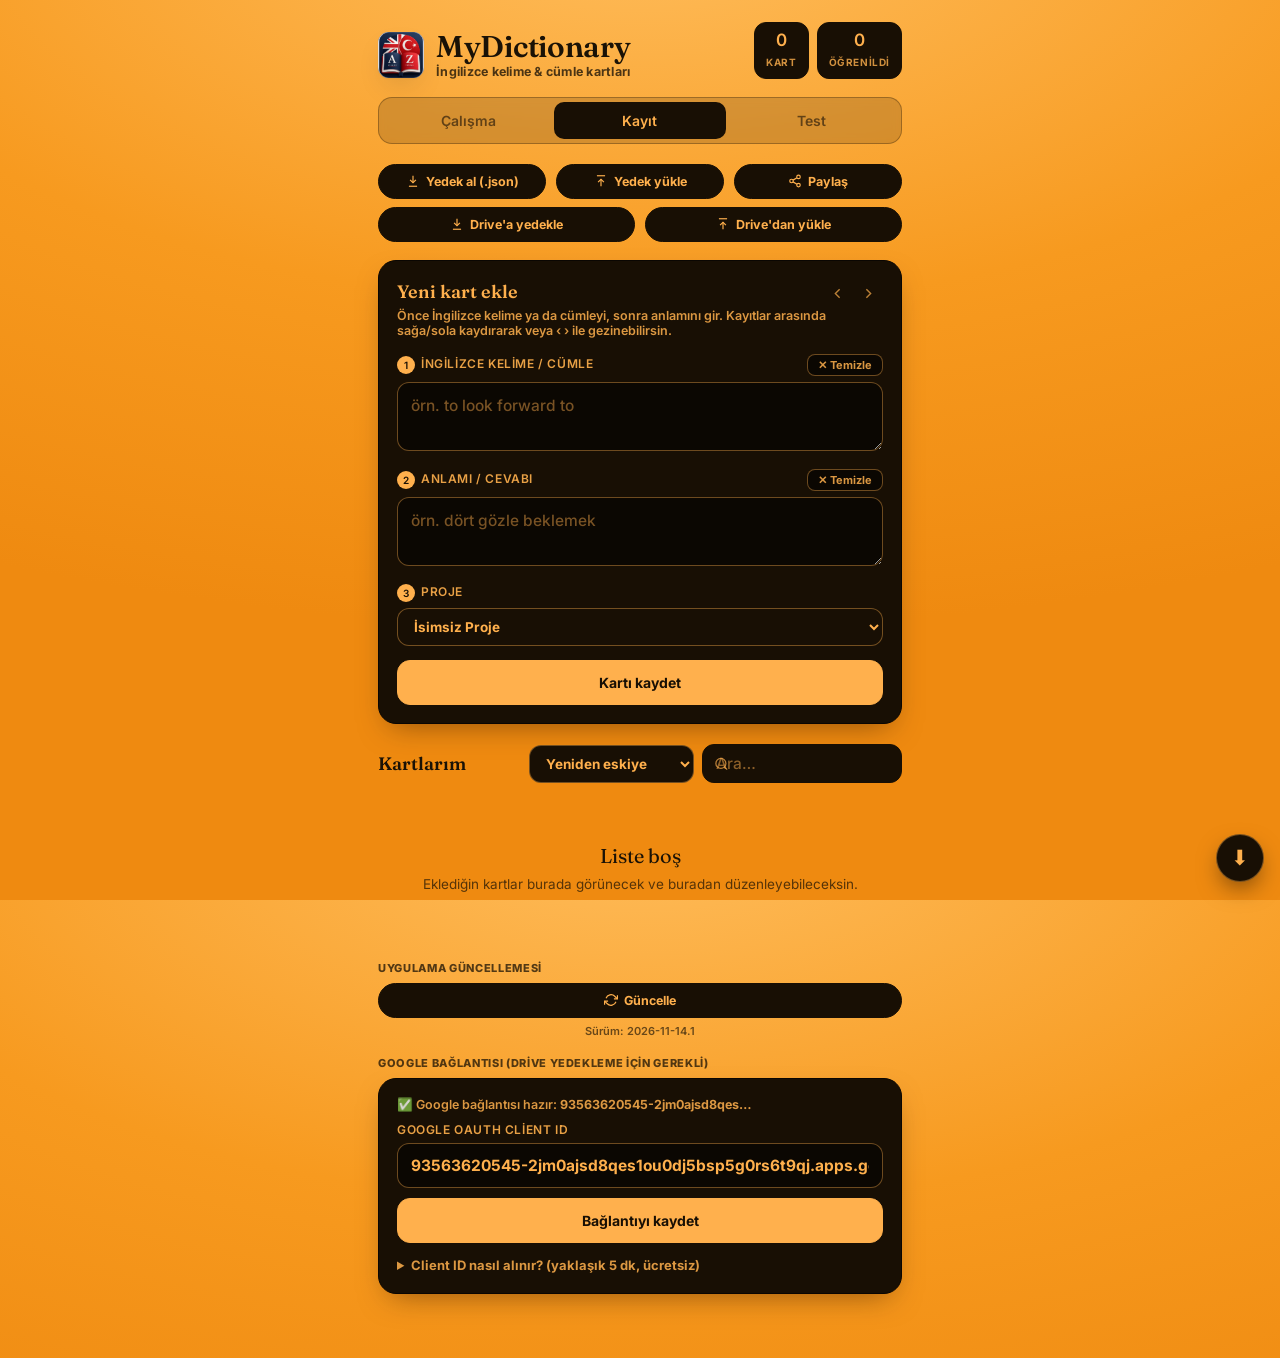
<file: index.html>
<!DOCTYPE html>
<html lang="tr">
<head>
<meta charset="UTF-8">
<meta name="viewport" content="width=device-width, initial-scale=1.0, viewport-fit=cover">
<meta name="theme-color" content="#1f2933">
<link rel="apple-touch-icon" href="logo.png">
<meta name="apple-mobile-web-app-capable" content="yes">
<meta name="apple-mobile-web-app-status-bar-style" content="black-translucent">
<meta name="apple-mobile-web-app-title" content="MyDictionary">
<meta name="application-name" content="MyDictionary">
<meta name="mobile-web-app-capable" content="yes">
<title>MyDictionary — İngilizce Kelime & Cümle Kartları</title>
<link rel="icon" type="image/png" href="logo.png">
<link rel="manifest" href="manifest.json">
<link rel="preconnect" href="https://fonts.googleapis.com">
<link rel="preconnect" href="https://fonts.gstatic.com" crossorigin>
<link href="https://fonts.googleapis.com/css2?family=Fraunces:opsz,wght@9..144,400;9..144,500;9..144,600&family=Inter:wght@400;500;600;700&display=swap" rel="stylesheet">
<style>
  :root{
    --desk:#e6e2d8; --desk-2:#dcd7cb; --card:#fffefb; --ink:#20211e; --muted:#7a766c;
    --line:#cfcabd; --rule:#cdd7e0; --margin:#c8442b; --accent:#1f2933;
    --known:#2f7d5b; --known-soft:#e3efe8; --review:#b9602c;
    --shadow:0 1px 2px rgba(32,33,30,.06),0 12px 30px -12px rgba(32,33,30,.28);
    --radius:18px;
  }
  *{box-sizing:border-box;margin:0;padding:0}
  html,body{height:100%;overscroll-behavior-x:none}
  body{
    font-family:'Inter',-apple-system,BlinkMacSystemFont,'Segoe UI',Roboto,sans-serif;
    background:radial-gradient(120% 80% at 50% -10%, #efebe1 0%, var(--desk) 55%, var(--desk-2) 100%);
    color:var(--ink);min-height:100%;-webkit-font-smoothing:antialiased;
    padding:env(safe-area-inset-top) env(safe-area-inset-right) env(safe-area-inset-bottom) env(safe-area-inset-left);
  }
  .wrap{max-width:560px;margin:0 auto;padding:22px 18px 64px;display:flex;flex-direction:column;min-height:100vh}

  header{display:flex;align-items:flex-end;justify-content:space-between;gap:14px;margin-bottom:18px}
  .brand{display:flex;align-items:center;gap:12px}
  .brand-text{display:flex;flex-direction:column;gap:2px}
  .logo-wrap{width:46px;height:46px;border-radius:11px;box-shadow:var(--shadow);flex-shrink:0;display:block;overflow:hidden;position:relative;background:#1d2c4f}
    .logo-img{position:absolute;left:-11%;top:-11%;width:122%;height:122%;object-fit:cover;display:block}
  .brand h1{font-family:'Fraunces',Georgia,serif;font-weight:600;font-size:30px;letter-spacing:-.01em;line-height:1}
  .brand .sub{font-size:12.5px;color:var(--muted);letter-spacing:.02em}
  .stats{display:flex;gap:8px}
  .stat{background:var(--card);border:1px solid var(--line);border-radius:12px;padding:8px 11px;text-align:center;min-width:54px;box-shadow:var(--shadow)}
  .stat b{display:block;font-size:17px;font-weight:600;line-height:1.1}
  .stat span{font-size:10px;color:var(--muted);text-transform:uppercase;letter-spacing:.06em}

  .tabs{display:flex;background:rgba(255,255,255,.55);border:1px solid var(--line);border-radius:14px;padding:4px;margin-bottom:20px;backdrop-filter:blur(4px)}
  .tab{flex:1;border:none;background:none;font:inherit;font-weight:600;font-size:14px;color:var(--muted);padding:10px;border-radius:10px;cursor:pointer;transition:.18s}
  .tab.active{background:var(--card);color:var(--ink);box-shadow:var(--shadow)}
  .tab:focus-visible{outline:2px solid var(--accent);outline-offset:2px}

  .view{display:none;flex:1;flex-direction:column}
  .view.active{display:flex}

  .search{position:relative;width:100%}
  .search input{width:100%;font:inherit;font-size:14px;color:var(--ink);background:#fcfbf8;border:1px solid var(--line);border-radius:12px;padding:11px 12px 11px 36px;transition:.15s}
  .search input:focus{outline:none;border-color:var(--accent);background:#fff;box-shadow:0 0 0 3px rgba(31,41,51,.08)}
  .search svg{position:absolute;left:12px;top:50%;transform:translateY(-50%);width:15px;height:15px;color:var(--muted)}

  .study-tools{display:flex;gap:8px;margin:14px 0 6px;flex-wrap:wrap}
  .chip{border:1px solid var(--line);background:rgba(255,255,255,.6);font:inherit;font-size:12.5px;font-weight:500;color:var(--ink);padding:9px 13px;border-radius:99px;cursor:pointer;transition:.15s;display:flex;align-items:center;gap:6px}
  .chip:hover{background:var(--card)}
  .chip.on{background:var(--accent);color:#fff;border-color:var(--accent)}
  .chip.primary{background:var(--accent);color:#fff;border-color:var(--accent)}
  .chip:focus-visible{outline:2px solid var(--accent);outline-offset:2px}

  .index-list{margin-top:12px;border:1px solid var(--line);border-radius:var(--radius);background:var(--card);box-shadow:var(--shadow);overflow:hidden}
  .letter-head{position:sticky;top:0;z-index:2;font-family:'Fraunces',Georgia,serif;font-weight:600;font-size:13px;letter-spacing:.04em;color:var(--margin);background:#f3efe6;padding:7px 16px;border-top:1px solid var(--line);border-bottom:1px solid var(--line)}
  .letter-group:first-child .letter-head{border-top:none}
  .index-item{display:flex;align-items:center;gap:11px;padding:13px 16px;border-bottom:1px solid #ece8df;cursor:pointer;transition:.12s;min-height:50px}
  .index-item:last-child{border-bottom:none}
  .index-item:hover,.index-item:active{background:#f7f4ee}
  .index-item .k{width:8px;height:8px;border-radius:50%;background:var(--line);flex-shrink:0}
  .index-item.learned .k{background:var(--known)}
  .index-item .f{flex:1;min-width:0;font-family:'Fraunces',Georgia,serif;font-weight:500;font-size:16px;line-height:1.3;word-wrap:break-word;white-space:pre-wrap}
  .index-item .chev{color:var(--muted);flex-shrink:0;opacity:.5}
  .index-item .chev svg{width:16px;height:16px;display:block}

  .back-link{align-self:flex-start;border:1px solid var(--line);background:var(--card);color:var(--ink);font:inherit;font-weight:600;font-size:13.5px;padding:9px 14px;border-radius:11px;cursor:pointer;box-shadow:var(--shadow);display:flex;align-items:center;gap:6px;margin-bottom:14px;transition:.15s}
  .back-link:hover{transform:translateX(-2px)}
  .back-link:focus-visible{outline:2px solid var(--accent);outline-offset:2px}
  .counter{display:flex;align-items:center;justify-content:space-between;margin-bottom:12px;font-size:13px;color:var(--muted)}
  .progress{height:6px;background:var(--desk-2);border-radius:99px;overflow:hidden;border:1px solid var(--line);margin-bottom:18px}
  /* Çalışma kartında sayaç+ilerleme kartın ALTINDA durur (Anlamı bölümünün üstünde) */
  #studyCard .counter{margin:14px 2px 8px}
  #studyCard .progress{margin-bottom:2px}
  .progress > i{display:block;height:100%;background:var(--known);width:0;transition:width .35s ease}
  /* 275px: eski 200px + soru yazısından iki satır (2 × 37.5px) */
  .stage{perspective:1400px;display:flex;align-items:center;min-height:275px}
  .card{position:relative;width:100%;min-height:275px;cursor:pointer;transform-style:preserve-3d;transition:transform .5s cubic-bezier(.2,.7,.2,1)}
  .card.flipped{transform:rotateY(180deg)}
  .face{position:absolute;inset:0;backface-visibility:hidden;-webkit-backface-visibility:hidden;background:var(--card);border:1px solid var(--line);border-radius:var(--radius);box-shadow:var(--shadow);padding:30px 26px 26px 52px;display:flex;flex-direction:column;background-image:repeating-linear-gradient(transparent 0 37px, var(--rule) 37px 38px);background-position:0 26px;overflow:hidden}
  .face::before{content:"";position:absolute;top:0;bottom:0;left:36px;width:1.5px;background:var(--margin);opacity:.7}
  .face .tag{position:absolute;top:14px;right:18px;font-size:10.5px;letter-spacing:.08em;text-transform:uppercase;color:var(--muted)}
  .face-copy{position:absolute;top:32px;right:12px;z-index:5}
  /* mode-study genel .iconbtn'i beyaz yapar; kart yüzü açık renkte kaldığından yüz içi buton koyu kalmalı */
  body.mode-study .face-copy{color:var(--muted)}
  body.mode-study .face-copy:hover{background:var(--desk);color:var(--ink)}
  /* Kart içi önceki/sonraki kelime okları (sağ alt köşe) */
  .face-nav{position:absolute;right:10px;bottom:8px;display:flex;gap:4px;z-index:5}
  .face-nav .iconbtn{padding:7px;border-radius:10px;background:rgba(0,0,0,.05)}
  .face-nav .iconbtn svg{width:20px;height:20px}
  body.mode-study .face-nav .iconbtn{color:var(--muted)}
  body.mode-study .face-nav .iconbtn:hover{background:var(--desk);color:var(--ink)}
  body.mode-ezber .face-nav .iconbtn{background:rgba(255,255,255,.1);color:rgba(255,255,255,.85)}
  body.mode-ezber .face-nav .iconbtn:hover{background:rgba(255,255,255,.2);color:#fff}
  .face.back{padding-bottom:50px}
  .back{transform:rotateY(180deg)}
  /* iOS Safari, preserve-3d altındaki yüzlerde overflow kaydırmayı çalıştırmıyor
     (translateZ(0) gerçek cihazda yetmedi). Çevirme animasyonu bitince kart
     "settled" olur: 3D kapanır, görünmeyen yüz gizlenir, görünen yüz normal
     (düz) katmanda kalır ve içi parmakla kaydırılabilir. */
  .card.settled{transform:none;transform-style:flat;transition:none}
  .card.settled .face{backface-visibility:visible;-webkit-backface-visibility:visible}
  .card.settled:not(.flipped) .face.back{visibility:hidden}
  .card.settled.flipped .face.back{transform:none}
  .card.settled.flipped .face.front{visibility:hidden}
  /* Kaydırma iç kapta: iOS Safari, preserve-3d altındaki yüzeyde overflow
     kaydırmayı çalıştırmıyor; translateZ(0) kaydırıcıya kendi katmanını verir */
  .card-text{margin:auto 0;display:flex;flex-direction:column;justify-content:center;flex:1;min-height:0;overflow-y:auto;-webkit-overflow-scrolling:touch;overscroll-behavior:contain;touch-action:pan-y;transform:translateZ(0)}
  .card-text::-webkit-scrollbar{width:5px}
  .card-text::-webkit-scrollbar-track{background:transparent}
  .card-text::-webkit-scrollbar-thumb{background:rgba(0,0,0,.25);border-radius:3px}
  body.mode-study .card-text::-webkit-scrollbar-thumb,body.mode-ezber .card-text::-webkit-scrollbar-thumb{background:rgba(255,255,255,.35)}
  .front .card-text .q{font-family:'Fraunces',Georgia,serif;font-weight:500;font-size:30px;line-height:1.25;letter-spacing:-.01em;white-space:pre-wrap}
  .back .card-text .a{font-size:21px;line-height:1.4;font-weight:500;white-space:pre-wrap}
  .back .card-text .qsmall{font-size:13px;color:var(--muted);margin-bottom:10px;font-style:italic}
  .hint{margin-top:14px;font-size:12px;color:var(--muted);display:flex;align-items:center;gap:6px}
  .hint svg{width:14px;height:14px;opacity:.6}

  .judge{display:flex;gap:10px;margin-top:18px}
  .controls{display:flex;gap:10px;margin-top:10px}
  .controls .nav{display:flex;gap:10px;flex:1}
  .btn{border:1px solid var(--line);background:var(--card);color:var(--ink);font:inherit;font-weight:600;font-size:14px;padding:13px 14px;border-radius:13px;cursor:pointer;transition:.15s;box-shadow:var(--shadow);display:flex;align-items:center;justify-content:center;gap:7px}
  .btn:hover{transform:translateY(-1px)}
  .btn:active{transform:translateY(0)}
  .btn:focus-visible{outline:2px solid var(--accent);outline-offset:2px}
  .btn.icon{flex:1}
  .btn.primary{background:var(--accent);color:#fff;border-color:var(--accent)}
  .btn.know{flex:1;background:var(--known-soft);border-color:#bfe0cf;color:var(--known)}
  .btn.review{flex:1;background:#f5e6da;border-color:#e7caac;color:var(--review)}

  .panel{background:var(--card);border:1px solid var(--line);border-radius:var(--radius);box-shadow:var(--shadow);padding:18px;margin-bottom:20px}
  .panel h2{font-family:'Fraunces',Georgia,serif;font-weight:600;font-size:18px;margin-bottom:4px}
  .panel p.lead{font-size:12.5px;color:var(--muted);margin-bottom:16px}
  .field{margin-bottom:14px}
  .field label{display:block;font-size:12px;font-weight:600;color:var(--muted);text-transform:uppercase;letter-spacing:.05em;margin-bottom:6px}
  /* Alan başlığı + temizle butonu satırı */
  .flabel-row{display:flex;align-items:center;justify-content:space-between;gap:8px}
  .field-clear{border:1px solid var(--line);background:transparent;color:var(--muted);font:inherit;font-size:11px;font-weight:700;padding:3px 10px;border-radius:8px;cursor:pointer;margin-bottom:6px;flex-shrink:0;transition:.15s}
  .field-clear:hover{color:#c0392b;border-color:#c0392b}
  .field-clear:active{transform:scale(.94)}
  body.mode-kayit .field-clear{border-color:rgba(255,176,77,.4);color:rgba(255,176,77,.85);background:#0b0702}
  body.mode-kayit .field-clear:hover{color:#ffc879;border-color:#ffb04d;background:#2a1d0a}
  .field .num{display:inline-flex;width:18px;height:18px;background:var(--accent);color:#fff;border-radius:50%;align-items:center;justify-content:center;font-size:10px;margin-right:6px;vertical-align:middle}
  textarea,input[type=text]{width:100%;font:inherit;font-size:15.5px;color:var(--ink);background:#fcfbf8;border:1px solid var(--line);border-radius:12px;padding:12px 13px;resize:vertical;transition:.15s}
  textarea{min-height:54px;line-height:1.4}
  textarea:focus,input:focus{outline:none;border-color:var(--accent);background:#fff;box-shadow:0 0 0 3px rgba(31,41,51,.08)}
  .form-actions{display:flex;gap:10px;margin-top:4px}
  .form-actions .btn{flex:1}

  .list-head{display:flex;align-items:center;justify-content:space-between;margin-bottom:12px;gap:10px;flex-wrap:wrap}
  .list-head h2{font-family:'Fraunces',Georgia,serif;font-weight:600;font-size:18px}
  .list-head .search{max-width:200px}
  .list-head .search input{padding-top:9px;padding-bottom:9px}
  .lh-tools{display:flex;align-items:center;gap:8px;flex-wrap:wrap}
  .sortsel{font:inherit;font-size:13.5px;color:var(--ink);background:#fcfbf8;border:1px solid var(--line);border-radius:12px;padding:9px 12px;cursor:pointer}
  .sortsel:focus{outline:none;border-color:var(--accent);background:#fff;box-shadow:0 0 0 3px rgba(31,41,51,.08)}
  .mh{font-weight:700;font-size:1.06em;color:var(--ink)}
  .row .b strong,.row .b .mh{color:var(--ink)}
  .rows{display:flex;flex-direction:column;gap:10px}
  .row{background:var(--card);border:1px solid var(--line);border-radius:14px;box-shadow:var(--shadow);padding:13px 14px;display:flex;gap:12px;align-items:flex-start}
  .row .dot{width:9px;height:9px;border-radius:50%;background:var(--line);margin-top:6px;flex-shrink:0}
  .row.learned .dot{background:var(--known)}
  .row .body{flex:1;min-width:0;cursor:pointer}
  .row .f{font-family:'Fraunces',Georgia,serif;font-weight:500;font-size:16px;line-height:1.3;word-wrap:break-word;white-space:pre-wrap}
  .row .b{font-size:13.5px;color:var(--muted);margin-top:6px;line-height:1.35;word-wrap:break-word;white-space:pre-wrap;display:none}
  .row.open .b{display:block}
  .row .caret{flex-shrink:0;color:var(--muted);margin-top:3px;transition:transform .18s;cursor:pointer}
  .row .caret svg{width:18px;height:18px;display:block}
  .row.open .caret{transform:rotate(180deg)}
  .row .acts{display:flex;gap:4px;flex-shrink:0}
  .iconbtn{border:none;background:none;cursor:pointer;color:var(--muted);padding:6px;border-radius:8px;transition:.15s;line-height:0}
  .iconbtn:hover{background:var(--desk);color:var(--ink)}
  .iconbtn:focus-visible{outline:2px solid var(--accent);outline-offset:1px}
  .iconbtn svg{width:17px;height:17px}
  .iconbtn.del:hover{color:var(--margin)}

  .empty{text-align:center;color:var(--muted);padding:48px 20px}
  .empty .big{font-family:'Fraunces',Georgia,serif;font-size:20px;color:var(--ink);margin-bottom:6px}
  .empty p{font-size:13.5px;line-height:1.5}

  .data-tools{display:flex;gap:10px;margin-top:18px}
  .data-tools .chip{flex:1;justify-content:center}
  .verinfo{font-size:11px;color:var(--muted);text-align:center;margin-top:6px}
  body.mode-kayit .verinfo{color:rgba(26,18,6,.65);font-weight:600}

  .toast{position:fixed;left:50%;bottom:24px;transform:translateX(-50%) translateY(20px);background:var(--accent);color:#fff;padding:11px 18px;border-radius:12px;font-size:13.5px;font-weight:500;box-shadow:0 10px 30px -8px rgba(0,0,0,.4);opacity:0;pointer-events:none;transition:.25s;z-index:50}
  .toast.show{opacity:1;transform:translateX(-50%) translateY(0)}

  @media (max-width:380px){ .brand h1{font-size:26px} .front .card-text .q{font-size:25px} }
  @media (prefers-reduced-motion:reduce){ .card,.btn,.toast,.back-link{transition:none} }
  .data-tools .chip.drive{background:#eef2fb;border-color:#c9d6f2;color:#2b4a8b}
  .data-tools .chip.drive:hover{background:#e3ebfa}
  .tools-label{font-size:11px;color:var(--muted);text-transform:uppercase;letter-spacing:.06em;margin:18px 0 8px}

  /* ===== MyDictionary: kayıt numarası rozeti ===== */
  .numb{display:inline-flex;align-items:center;font-size:10.5px;font-weight:700;color:#6b5ca5;background:rgba(107,92,165,.12);border:1px solid rgba(107,92,165,.25);border-radius:7px;padding:1px 6px;margin-right:8px;font-family:'Inter',sans-serif;letter-spacing:.02em;flex-shrink:0;vertical-align:middle}
  .index-item .numb{margin-right:0}
  .ixedit{opacity:.55;flex-shrink:0}
  .index-item:hover .ixedit{opacity:1}

  /* ===== ÇALIŞMA: koyu mor tema ===== */
  body.mode-study{background:radial-gradient(120% 80% at 50% -10%,#453064 0%,#2e2050 55%,#241a41 100%)}
  body.mode-ezber{background:radial-gradient(120% 80% at 50% -10%,#5f1a2c 0%,#451323 55%,#360e1b 100%)}
  body.mode-study,body.mode-ezber{color:#fff}
  body.mode-study .brand h1,body.mode-ezber .brand h1{color:#fff}
  body.mode-study .brand .sub,body.mode-ezber .brand .sub{color:rgba(255,255,255,.78)}
  body.mode-study .counter,body.mode-ezber .counter{color:rgba(255,255,255,.82);font-weight:700}
  body.mode-study .stat,body.mode-ezber .stat{background:rgba(255,255,255,.09);border-color:rgba(255,255,255,.2);box-shadow:none}
  body.mode-study .stat b,body.mode-ezber .stat b{color:#fff}
  body.mode-study .stat span,body.mode-ezber .stat span{color:rgba(255,255,255,.72)}
  body.mode-study .tabs,body.mode-ezber .tabs{background:rgba(0,0,0,.25);border-color:rgba(255,255,255,.18)}
  body.mode-study .tab,body.mode-ezber .tab{color:rgba(255,255,255,.66)}
  body.mode-study .tab.active{background:#7a5cc4;color:#fff;box-shadow:none}
  body.mode-ezber .tab.active{background:#a13a55;color:#fff;box-shadow:none}
  body.mode-study .search input{background:rgba(0,0,0,.28);border-color:rgba(255,255,255,.22);color:#fff;font-weight:700}
  body.mode-study .search input::placeholder{color:rgba(255,255,255,.55);font-weight:500}
  body.mode-study .search input:focus{background:rgba(0,0,0,.4);border-color:#b9a3ec;box-shadow:0 0 0 3px rgba(185,163,236,.25)}
  body.mode-study .search svg{color:rgba(255,255,255,.6)}
  body.mode-study .chip{background:rgba(255,255,255,.1);border-color:rgba(255,255,255,.24);color:#fff;font-weight:700}
  body.mode-study .chip:hover{background:rgba(255,255,255,.18)}
  body.mode-study .chip.primary,body.mode-study .chip.on{background:#7a5cc4;border-color:#7a5cc4;color:#fff}
  body.mode-study .sortsel{background:rgba(0,0,0,.28);border-color:rgba(255,255,255,.22);color:#fff;font-weight:700}
  body.mode-study .sortsel option{background:#3a2a63;color:#fff}
  body.mode-study .index-list{background:#3a2a63;border-color:rgba(255,255,255,.2);box-shadow:0 12px 30px -12px rgba(0,0,0,.6)}
  body.mode-study .letter-head{background:#4b3880;border-color:rgba(255,255,255,.14);color:#e9ddff}
  body.mode-study .index-item{border-color:rgba(255,255,255,.1)}
  body.mode-study .index-item:hover,body.mode-study .index-item:active{background:rgba(255,255,255,.07)}
  body.mode-study .index-item .f{color:#fff;font-weight:700}
  body.mode-study .index-item .f strong,body.mode-study .index-item .f em,body.mode-study .index-item .f .mh{color:#fff}
  body.mode-study .index-item .k{background:rgba(255,255,255,.35)}
  body.mode-study .index-item.learned .k{background:#5fd6a1}
  body.mode-study .index-item .chev{color:rgba(255,255,255,.6)}
  body.mode-study .numb{color:#e9ddff;background:rgba(255,255,255,.12);border-color:rgba(255,255,255,.3)}
  body.mode-study .iconbtn{color:rgba(255,255,255,.75)}
  body.mode-study .iconbtn:hover{background:rgba(255,255,255,.12);color:#fff}
  body.mode-study .empty{color:rgba(255,255,255,.75)}
  body.mode-study .empty .big{color:#fff}

  /* ===== EZBER (kart modu): koyu bordo tema ===== */
  body.mode-ezber .back-link{background:rgba(255,255,255,.1);border-color:rgba(255,255,255,.24);color:#fff;box-shadow:none;font-weight:700}
  body.mode-ezber .progress{background:rgba(0,0,0,.3);border-color:rgba(255,255,255,.15)}
  body.mode-ezber .progress > i{background:#5fd6a1}
  body.mode-ezber .face{background:#5c1a2e;border-color:rgba(255,255,255,.2);background-image:repeating-linear-gradient(transparent 0 37px, rgba(255,255,255,.09) 37px 38px);box-shadow:0 12px 30px -12px rgba(0,0,0,.65)}
  body.mode-ezber .face::before{background:#ff96ad;opacity:.5}
  body.mode-ezber .face .tag{color:rgba(255,255,255,.68);font-weight:700}
  body.mode-ezber .front .card-text .q{color:#fff;font-weight:700}
  body.mode-ezber .back .card-text .a{color:#fff;font-weight:700}
  body.mode-ezber .back .card-text .qsmall{color:rgba(255,255,255,.72)}
  body.mode-ezber .card-text strong,body.mode-ezber .card-text em,body.mode-ezber .card-text .mh{color:#fff}
  body.mode-ezber .hint{color:rgba(255,255,255,.62);font-weight:600}
  body.mode-ezber .btn{background:rgba(255,255,255,.1);border-color:rgba(255,255,255,.24);color:#fff;box-shadow:none;font-weight:700}
  body.mode-ezber .btn.know{background:#1f6b4a;border-color:#2c8a62;color:#fff}
  body.mode-ezber .btn.review{background:#8a4a1d;border-color:#a95e28;color:#fff}
  body.mode-ezber .iconbtn{color:rgba(255,255,255,.75)}
  body.mode-ezber .iconbtn:hover{background:rgba(255,255,255,.12);color:#fff}
  body.mode-ezber .numb{color:#ffdbe4;background:rgba(255,255,255,.12);border-color:rgba(255,255,255,.3)}

  /* ===== KAYIT: turuncu zemin, siyah paneller, turuncu kalın yazılar ===== */
  body.mode-kayit{background:radial-gradient(120% 80% at 50% -10%,#ffbe5e 0%,#f79a1f 55%,#ef8a10 100%);color:#1a1206}
  body.mode-kayit .brand h1{color:#1a1206}
  body.mode-kayit .brand .sub{color:rgba(26,18,6,.78);font-weight:700}
  body.mode-kayit .stat{background:#180f04;border-color:#180f04;box-shadow:none}
  body.mode-kayit .stat b{color:#ffb04d}
  body.mode-kayit .stat span{color:rgba(255,176,77,.8);font-weight:700}
  body.mode-kayit .tabs{background:rgba(26,18,6,.16);border-color:rgba(26,18,6,.3)}
  body.mode-kayit .tab{color:rgba(26,18,6,.62)}
  body.mode-kayit .tab.active{background:#180f04;color:#ffb04d;box-shadow:none}
  body.mode-kayit .panel{background:#180f04;border-color:#0a0602;box-shadow:0 12px 30px -12px rgba(60,30,0,.55)}
  body.mode-kayit .panel h2{color:#ffb04d}
  body.mode-kayit .panel p.lead{color:rgba(255,176,77,.85);font-weight:600}
  body.mode-kayit .field label{color:rgba(255,176,77,.9)}
  body.mode-kayit .field .num{background:#ffb04d;color:#180f04}
  body.mode-kayit textarea,body.mode-kayit input[type=text]{background:#0b0702;border-color:rgba(255,176,77,.4);color:#ffb04d;font-weight:700}
  body.mode-kayit textarea::placeholder,body.mode-kayit input[type=text]::placeholder{color:rgba(255,176,77,.45);font-weight:500}
  body.mode-kayit textarea:focus,body.mode-kayit input[type=text]:focus{border-color:#ffb04d;background:#000;box-shadow:0 0 0 3px rgba(255,176,77,.25)}
  body.mode-kayit .btn{background:#0b0702;border-color:rgba(255,176,77,.4);color:#ffb04d;box-shadow:none;font-weight:700}
  body.mode-kayit .btn.primary{background:#ffb04d;border-color:#ffb04d;color:#180f04}
  body.mode-kayit .list-head h2{color:#1a1206}
  body.mode-kayit .sortsel{background:#180f04;border-color:rgba(255,176,77,.4);color:#ffb04d;font-weight:700}
  body.mode-kayit .sortsel option{background:#180f04;color:#ffb04d}
  body.mode-kayit .search input{background:#180f04;border-color:#180f04;color:#ffb04d;font-weight:700}
  body.mode-kayit .search input::placeholder{color:rgba(255,176,77,.5);font-weight:500}
  body.mode-kayit .search svg{color:rgba(255,176,77,.7)}
  body.mode-kayit .row{background:#180f04;border-color:#0a0602;box-shadow:none}
  body.mode-kayit .row .f{color:#ffb04d;font-weight:700}
  body.mode-kayit .row .f strong,body.mode-kayit .row .f .mh{color:#ffc879}
  body.mode-kayit .row .b{color:rgba(255,176,77,.85);font-weight:600}
  body.mode-kayit .row .b strong,body.mode-kayit .row .b .mh{color:#ffc879}
  body.mode-kayit .row .dot{background:rgba(255,176,77,.35)}
  body.mode-kayit .row.learned .dot{background:#4dbd8a}
  body.mode-kayit .row .caret{color:rgba(255,176,77,.7)}
  body.mode-kayit .iconbtn{color:rgba(255,176,77,.7)}
  body.mode-kayit .iconbtn:hover{background:rgba(255,176,77,.15);color:#ffb04d}
  body.mode-kayit .iconbtn.del:hover{color:#ff7d6b}
  body.mode-kayit .numb{color:#ffc879;background:rgba(255,176,77,.12);border-color:rgba(255,176,77,.4)}
  body.mode-kayit .chip{background:#180f04;border-color:#180f04;color:#ffb04d;font-weight:700}
  body.mode-kayit .chip:hover{background:#2a1d0a}
  body.mode-kayit .data-tools .chip.drive{background:#180f04;border-color:#180f04;color:#ffb04d}
  body.mode-kayit .tools-label{color:rgba(26,18,6,.75);font-weight:800}
  body.mode-kayit .empty{color:rgba(26,18,6,.72)}
  body.mode-kayit .empty .big{color:#1a1206}
  body.mode-kayit .panel details,body.mode-kayit .panel details summary,body.mode-kayit .panel details li{color:rgba(255,176,77,.85)}
  body.mode-kayit .panel details b{color:#ffc879}
  body.mode-kayit .panel a{color:#ffd9a3;font-weight:700}
  body.mode-kayit a{color:#7a3d00;font-weight:700}

  /* ===== Projeler ===== */
  .projb{text-transform:none;letter-spacing:0}
  #projRows .row .b{display:block}
  body.mode-study .list-head h2{color:#fff}
  body.mode-study .row{background:#3a2a63;border-color:rgba(255,255,255,.2);box-shadow:none}
  body.mode-study .row .f{color:#fff;font-weight:700}
  body.mode-study .row .b{color:rgba(255,255,255,.75);font-weight:600}
  body.mode-study .row .dot{background:rgba(255,255,255,.35)}
  body.mode-study .row .caret{color:rgba(255,255,255,.6)}

  /* açık karttaki önceki/sonraki butonları */
  .rownav{display:none;gap:8px;margin-top:9px}
  .row.open .rownav{display:flex}
  .rnav{flex:1;border:1.5px solid var(--line);background:transparent;font:inherit;font-size:12.5px;font-weight:700;color:var(--muted);padding:8px 0;border-radius:10px;cursor:pointer;transition:.15s}
  .rnav:hover{color:var(--ink);border-color:var(--accent)}
  body.mode-kayit .rnav{border-color:rgba(255,176,77,.4);color:#ffb04d;background:#0b0702}
  body.mode-kayit .rnav:hover{background:#2a1d0a;color:#ffc879;border-color:#ffb04d}

  /* uzun kart içeriği: ortalama yerine baştan başla */
  .face.long .card-text{margin:0;justify-content:flex-start}
  .face.long{scroll-padding-top:10px}

  /* ===== Çalışma listesi: proje rozeti + seslendir/sil butonları ===== */
  .index-item .projb{max-width:96px;overflow:hidden;text-overflow:ellipsis;white-space:nowrap;cursor:pointer;-webkit-user-select:none;user-select:none;-webkit-touch-callout:none}
  .index-item .ixspeak,.index-item .ixdel,.index-item .ixrev{opacity:.55;flex-shrink:0}
  .index-item:hover .ixspeak,.index-item:hover .ixdel,.index-item:hover .ixrev{opacity:1}
  .index-item .ixrev.on{opacity:1;color:#ffb04d;background:rgba(255,176,77,.16)}

  /* ===== Seç modu: onay kutuları + alt işlem çubuğu ===== */
  .index-item .selbox{width:21px;height:21px;border-radius:7px;border:2px solid var(--line);flex-shrink:0;display:flex;align-items:center;justify-content:center;font-size:13px;font-weight:800;color:transparent;transition:.12s}
  .index-item.sel{background:rgba(47,125,91,.1)}
  .index-item.sel .selbox{background:var(--known);border-color:var(--known);color:#fff}
  body.mode-study .index-item .selbox{border-color:rgba(255,255,255,.4)}
  body.mode-study .index-item.sel{background:rgba(95,214,161,.14)}
  body.mode-study .index-item.sel .selbox{background:#5fd6a1;border-color:#5fd6a1;color:#1d1535}
  .selbar{position:fixed;left:50%;transform:translateX(-50%);bottom:16px;z-index:55;display:flex;gap:9px;align-items:center;background:#1d1535;border:1px solid rgba(255,255,255,.28);border-radius:15px;padding:9px 13px;box-shadow:0 14px 40px -10px rgba(0,0,0,.55);color:#fff;font-size:13px;font-weight:700;max-width:94vw;flex-wrap:wrap;justify-content:center}
  .selbar .btn{padding:9px 12px;font-size:13px;box-shadow:none;background:rgba(255,255,255,.12);border-color:rgba(255,255,255,.3);color:#fff}
  .selbar .btn.primary{background:#7a5cc4;border-color:#7a5cc4;color:#fff}

  /* ===== PDF dışa aktarma (yazdırma görünümü) ===== */
  #printArea{display:none}
  @media print{
    body{background:#fff !important;padding:0 !important}
    .wrap,.toast,.selbar,.proj-menu{display:none !important}
    #printArea{display:block;color:#000;font-family:Georgia,'Times New Roman',serif;padding:8px 4px}
    #printArea h1{font-size:20px;margin:0 0 2px}
    #printArea .pmeta{font-size:11px;color:#555;margin:0 0 14px}
    #printArea .pitem{padding:8px 0;border-bottom:1px solid #bbb;page-break-inside:avoid}
    #printArea .pq{font-weight:700;font-size:13.5px;white-space:pre-wrap}
    #printArea .pq .pnum{color:#666;font-weight:400;font-size:11px;margin-right:6px}
    #printArea .pa{font-size:12px;margin-top:3px;white-space:pre-wrap;color:#222}
    #printArea .pitem.words-only{padding:5px 0}
  }

  /* ===== Proje tekrarı: karttaki tik alanı ===== */
  .marks{display:flex;flex-direction:column;gap:8px;margin:-6px 0 14px}
  .projrev-row{display:flex;align-items:center;gap:9px;margin-top:0;padding:11px 14px;background:var(--card);border:1px solid var(--line);border-radius:13px;cursor:pointer;font-size:13px;font-weight:600;box-shadow:var(--shadow);-webkit-user-select:none;user-select:none}
  .projrev-row .prbox{width:20px;height:20px;border-radius:6px;border:2px solid var(--line);display:flex;align-items:center;justify-content:center;font-size:12px;font-weight:800;color:transparent;flex-shrink:0;transition:.12s}
  .projrev-row.on{border-color:#ffb04d}
  .projrev-row.on .prbox{background:#ffb04d;border-color:#ffb04d;color:#1a1206}
  body.mode-ezber .projrev-row{background:#4a1425;border-color:rgba(255,255,255,.18);color:rgba(255,255,255,.9);box-shadow:0 12px 30px -12px rgba(0,0,0,.55)}
  body.mode-ezber .projrev-row .prbox{border-color:rgba(255,255,255,.4)}
  body.mode-ezber .projrev-row.on{border-color:#ffb04d}
  body.mode-ezber .projrev-row.on .prbox{background:#ffb04d;border-color:#ffb04d;color:#1a1206}
  /* özümsedim tiki: yeşil */
  #absorbToggle.on{border-color:#4dbd8a}
  #absorbToggle.on .prbox{background:#4dbd8a;border-color:#4dbd8a;color:#0f2b1e}
  body.mode-ezber #absorbToggle.on{border-color:#5fd6a1}
  body.mode-ezber #absorbToggle.on .prbox{background:#5fd6a1;border-color:#5fd6a1;color:#0f2b1e}
  #btnReviewLater.on{color:#ffb04d;background:rgba(255,176,77,.16)}
  .index-item .revb{border-color:rgba(255,176,77,.5);background:rgba(255,176,77,.14)}
  @media (max-width:470px){
    .index-item{gap:7px;padding:13px 10px}
    .index-item .projb{max-width:64px}
    .index-item .iconbtn{padding:4px}
    .index-item .iconbtn svg{width:16px;height:16px}
    .index-item .chev{display:none}
  }

  /* proje seçme menüsü (rozete basınca açılır) */
  .proj-menu{position:fixed;z-index:60;background:var(--card);border:1px solid var(--line);border-radius:13px;box-shadow:0 16px 44px -10px rgba(0,0,0,.45);min-width:190px;max-width:270px;max-height:55vh;overflow:auto;padding:6px}
  .proj-menu .pm-title{font-size:10.5px;font-weight:700;letter-spacing:.06em;text-transform:uppercase;color:var(--muted);padding:8px 11px 5px}
  .proj-menu .pm-item{display:flex;align-items:center;gap:8px;padding:10px 11px;border-radius:9px;cursor:pointer;font-size:14px;font-weight:600;color:var(--ink)}
  .proj-menu .pm-item:hover{background:var(--desk)}
  .proj-menu .pm-item .pm-check{width:16px;flex-shrink:0;color:var(--known)}
  .proj-menu .pm-item.pm-new{color:#6b5ca5;border-top:1px solid var(--line);margin-top:4px;padding-top:12px}
  body.mode-study .proj-menu{background:#3a2a63;border-color:rgba(255,255,255,.28)}
  body.mode-study .proj-menu .pm-title{color:rgba(255,255,255,.65)}
  body.mode-study .proj-menu .pm-item{color:#fff}
  body.mode-study .proj-menu .pm-item:hover{background:rgba(255,255,255,.1)}
  body.mode-study .proj-menu .pm-item .pm-check{color:#5fd6a1}
  body.mode-study .proj-menu .pm-item.pm-new{color:#cdb9f7;border-top-color:rgba(255,255,255,.18)}

  /* kart sayfası: ön yüzün hemen altında cevap önizlemesi (kaydırılabilir) */
  .back-peek{margin-top:12px;background:var(--card);border:1px solid var(--line);border-radius:14px;box-shadow:var(--shadow);padding:12px 14px;touch-action:pan-y}
  .card{touch-action:pan-y}
  .back-peek .bp-label{font-size:10.5px;font-weight:700;letter-spacing:.08em;text-transform:uppercase;color:var(--muted);margin-bottom:6px}
  .back-peek .bp-text{font-size:13px;font-style:italic;line-height:1.55;white-space:pre-wrap;word-wrap:break-word;max-height:40vh;overflow-y:auto;-webkit-overflow-scrolling:touch;padding-right:4px}
  body.mode-ezber .back-peek{background:#4a1425;border-color:rgba(255,255,255,.18);box-shadow:0 12px 30px -12px rgba(0,0,0,.55)}
  body.mode-ezber .back-peek .bp-label{color:rgba(255,255,255,.6)}
  body.mode-ezber .back-peek .bp-text{color:rgba(255,255,255,.92);font-weight:600}
  body.mode-ezber .back-peek .bp-text strong,body.mode-ezber .back-peek .bp-text em,body.mode-ezber .back-peek .bp-text .mh{color:#fff}
  /* ===== TEST: koyu yeşil-mavi tema ===== */
  body.mode-test{background:radial-gradient(120% 80% at 50% -10%,#134f4a 0%,#0e3b39 55%,#0a2c2b 100%);color:#fff}
  body.mode-test .brand h1{color:#fff}
  body.mode-test .brand .sub{color:rgba(255,255,255,.78)}
  body.mode-test .stat{background:rgba(255,255,255,.09);border-color:rgba(255,255,255,.2);box-shadow:none}
  body.mode-test .stat b{color:#fff}
  body.mode-test .stat span{color:rgba(255,255,255,.72)}
  body.mode-test .tabs{background:rgba(0,0,0,.25);border-color:rgba(255,255,255,.18)}
  body.mode-test .tab{color:rgba(255,255,255,.66)}
  body.mode-test .tab.active{background:#1f8a7a;color:#fff;box-shadow:none}
  body.mode-test .tools-label{color:rgba(255,255,255,.7)}
  body.mode-test .field label{color:rgba(255,255,255,.75)}
  body.mode-test .sortsel{background:rgba(0,0,0,.28);border-color:rgba(255,255,255,.22);color:#fff;font-weight:700}
  body.mode-test .sortsel option{background:#123c3a;color:#fff}
  body.mode-test .progress{background:rgba(0,0,0,.3);border-color:rgba(255,255,255,.15)}
  body.mode-test .progress > i{background:#5fd6a1}
  body.mode-test .btn{background:rgba(255,255,255,.1);border-color:rgba(255,255,255,.24);color:#fff;box-shadow:none;font-weight:700}
  body.mode-test .btn.primary{background:#1f8a7a;border-color:#1f8a7a;color:#fff}
  .tpanel{background:rgba(255,255,255,.07);border:1px solid rgba(255,255,255,.18);border-radius:var(--radius);padding:18px}
  .tpanel h2{font-family:'Fraunces',Georgia,serif;font-weight:600;font-size:20px;margin-bottom:4px}
  .tlead{font-size:13px;color:rgba(255,255,255,.75);margin-bottom:16px;line-height:1.45}
  .tbtn{width:100%}
  .tcounter{display:flex;justify-content:space-between;font-size:13px;font-weight:700;color:rgba(255,255,255,.85);margin-bottom:10px}
  .tqword{font-family:'Fraunces',Georgia,serif;font-weight:600;font-size:27px;line-height:1.25;margin:16px 0 6px;white-space:pre-wrap}
  .tqpron{font-size:13px;color:rgba(255,255,255,.6);margin:-2px 0 6px;white-space:pre-wrap}
  .tqback{background:rgba(0,0,0,.22);border:1px solid rgba(255,255,255,.14);border-radius:13px;padding:12px 14px;font-size:14px;line-height:1.5;max-height:42vh;overflow-y:auto;-webkit-overflow-scrolling:touch;white-space:pre-wrap;word-wrap:break-word;margin:12px 0 8px;color:rgba(255,255,255,.92)}
  .tqback strong,.tqback em,.tqback .mh{color:#fff}
  .tqback .mask{background:rgba(255,255,255,.2);border-radius:4px;padding:0 5px;letter-spacing:2px;color:rgba(255,255,255,.7)}
  .tqask{font-size:12.5px;color:rgba(255,255,255,.7);margin-bottom:14px}
  .topts{display:flex;flex-direction:column;gap:9px}
  .topt{text-align:left;border:1px solid rgba(255,255,255,.24);background:rgba(0,0,0,.22);color:#fff;font:inherit;font-size:14.5px;font-weight:600;padding:12px 14px;border-radius:13px;cursor:pointer;display:flex;gap:10px;align-items:flex-start;line-height:1.35;transition:.15s}
  .topt .tl{flex-shrink:0;width:22px;height:22px;border-radius:50%;background:rgba(255,255,255,.14);display:flex;align-items:center;justify-content:center;font-size:12px;font-weight:800}
  .topt:hover{background:rgba(255,255,255,.12)}
  .topt.ok{background:#1f6b4a;border-color:#5fd6a1}
  .topt.bad{background:#7a2a2a;border-color:#ff8a8a}
  .topt.dim{opacity:.5}
  .topt:disabled{cursor:default}
  .tnav{display:flex;gap:10px;margin-top:16px}
  .tnav .btn{flex:1}
  .trscore{font-family:'Fraunces',Georgia,serif;font-size:44px;font-weight:600;margin:6px 0 4px}
  .thist{display:flex;flex-direction:column;gap:6px;font-size:13px;color:rgba(255,255,255,.85)}
  .thist .hrow{display:flex;justify-content:space-between;gap:10px;padding:8px 10px;background:rgba(0,0,0,.2);border-radius:10px}
  .thist .hrow b{color:#5fd6a1}
  .twrong{display:flex;flex-direction:column;gap:8px}
  .twrong .wrow{background:rgba(0,0,0,.22);border:1px solid rgba(255,255,255,.14);border-radius:12px;padding:10px 12px;font-size:13.5px;line-height:1.4}
  .twrong .wrow .wq{font-family:'Fraunces',Georgia,serif;font-weight:600;font-size:15px}
  .twrong .wrow .wa{color:#5fd6a1;margin-top:3px}
  .twrong .wrow .wp{color:#ff9a9a;margin-top:2px;font-size:12.5px}


  /* ===== üstteki ortak yedekleme çubuğu ===== */
  #backupBar .chip{justify-content:center}
  body.mode-ezber #backupBar{display:none}
  body.mode-ezber .chip,body.mode-test .chip{background:rgba(255,255,255,.1);border-color:rgba(255,255,255,.24);color:#fff;font-weight:700}
  body.mode-ezber .chip:hover,body.mode-test .chip:hover{background:rgba(255,255,255,.18)}
  body.mode-study .data-tools .chip.drive,body.mode-test .data-tools .chip.drive{background:rgba(255,255,255,.12);border-color:rgba(255,255,255,.28);color:#fff}
  body.mode-study .data-tools .chip.drive:hover,body.mode-test .data-tools .chip.drive:hover{background:rgba(255,255,255,.2)}

  /* Kayıt: üst/alt zıplama butonu */
  #jumpBtn{position:fixed;right:16px;bottom:18px;z-index:70;width:48px;height:48px;border-radius:50%;border:1.5px solid rgba(255,176,77,.4);background:#180f04;color:#ffb04d;font-size:21px;cursor:pointer;box-shadow:0 10px 24px -6px rgba(0,0,0,.55);display:none;align-items:center;justify-content:center;transition:opacity .2s}
  body.mode-kayit #jumpBtn{display:flex}
</style>
<script src="https://accounts.google.com/gsi/client" async defer></script>
</head>
<body>
<div class="wrap">
  <header>
    <div class="brand">
      <span class="logo-wrap"><img class="logo-img" src="logo.png" alt="MyDictionary logosu"></span>
      <div class="brand-text">
        <h1>MyDictionary</h1>
        <span class="sub">İngilizce kelime &amp; cümle kartları</span>
      </div>
    </div>
    <div class="stats">
      <div class="stat"><b id="statTotal">0</b><span>kart</span></div>
      <div class="stat"><b id="statKnown">0</b><span>öğrenildi</span></div>
    </div>
  </header>

  <div class="tabs">
    <button class="tab" id="tabStudy">Çalışma</button>
    <button class="tab" id="tabAdd">Kayıt</button>
    <button class="tab" id="tabTest">Test</button>
  </div>

  <!-- ORTAK YEDEKLEME ÇUBUĞU: Çalışma, Kayıt ve Test'te üstte görünür -->
  <div id="backupBar">
    <div class="data-tools" style="margin:0 0 8px">
      <button class="chip" id="btnExport"><svg viewBox="0 0 24 24" width="14" height="14" fill="none" stroke="currentColor" stroke-width="2"><path d="M12 3v12"/><path d="M7 10l5 5 5-5"/><path d="M5 21h14"/></svg>Yedek al (.json)</button>
      <button class="chip" id="btnImport"><svg viewBox="0 0 24 24" width="14" height="14" fill="none" stroke="currentColor" stroke-width="2"><path d="M12 21V9"/><path d="M7 14l5-5 5 5"/><path d="M5 3h14"/></svg>Yedek yükle</button>
      <button class="chip" id="btnShare"><svg viewBox="0 0 24 24" width="14" height="14" fill="none" stroke="currentColor" stroke-width="2"><circle cx="18" cy="5" r="3"/><circle cx="6" cy="12" r="3"/><circle cx="18" cy="19" r="3"/><path d="M8.6 13.5l6.8 4"/><path d="M15.4 6.5l-6.8 4"/></svg>Paylaş</button>
      <input type="file" id="fileInput" accept="application/json,.json" style="display:none">
    </div>
    <div class="data-tools" style="margin:0 0 18px">
      <button class="chip drive" id="btnDriveSave"><svg viewBox="0 0 24 24" width="14" height="14" fill="none" stroke="currentColor" stroke-width="2"><path d="M12 3v12"/><path d="M7 10l5 5 5-5"/><path d="M5 21h14"/></svg>Drive'a yedekle</button>
      <button class="chip drive" id="btnDriveLoad"><svg viewBox="0 0 24 24" width="14" height="14" fill="none" stroke="currentColor" stroke-width="2"><path d="M12 21V9"/><path d="M7 14l5-5 5 5"/><path d="M5 3h14"/></svg>Drive'dan yükle</button>
    </div>
  </div>

  <!-- ÇALIŞMA -->
  <section class="view active" id="viewStudy">

    <!-- A) LİSTE MODU -->
    <div id="studyList">
      <div id="projPick">
        <div style="display:flex;align-items:center;justify-content:space-between;gap:10px;margin-bottom:4px">
          <div class="tools-label" style="margin:0">Projelerin — birine dokunarak kelimelerini aç</div>
          <select id="projSortSel" class="sortsel" title="Proje sıralaması">
            <option value="created">Eklenme sırası</option>
            <option value="az">A → Z</option>
            <option value="za">Z → A</option>
            <option value="count">Kelime sayısı</option>
          </select>
        </div>
        <div class="rows" id="projRows"></div>
      </div>
      <div id="projWords" style="display:none">
      <button class="back-link" id="btnBackProjects">
        <svg viewBox="0 0 24 24" width="16" height="16" fill="none" stroke="currentColor" stroke-width="2"><path d="M15 18l-6-6 6-6"/></svg>
        Projeler
      </button>
      <div class="list-head" style="margin-bottom:10px"><h2 id="projTitle"></h2></div>
      <div class="search">
        <svg viewBox="0 0 24 24" fill="none" stroke="currentColor" stroke-width="2"><circle cx="11" cy="11" r="8"/><path d="M21 21l-4.3-4.3"/></svg>
        <input type="text" id="studySearch" placeholder="Kelime veya cümle ara…">
      </div>
      <div class="study-tools">
        <select id="studySortSel" class="sortsel" title="Kelime sıralaması">
          <option value="num">Sıraya göre (no)</option>
          <option value="az">A → Z</option>
          <option value="za">Z → A</option>
        </select>
        <button class="chip primary" id="chipStudyAll">▶ Baştan çalış</button>
        <button class="chip" id="chipShuffle">
          <svg viewBox="0 0 24 24" width="14" height="14" fill="none" stroke="currentColor" stroke-width="2"><path d="M16 3h5v5"/><path d="M4 20L21 3"/><path d="M21 16v5h-5"/><path d="M15 15l6 6"/><path d="M4 4l5 5"/></svg>
          Karıştır
        </button>
        <button class="chip" id="chipUnlearned">Sadece öğrenilmemişler</button>
        <button class="chip" id="chipReview">🔁 Tekrar çalış</button>
        <button class="chip" id="chipProjrev">📌 Proje tekrarı</button>
        <button class="chip" id="chipAbsorbed">🌟 Özümsedikler</button>
        <button class="chip" id="chipSelect">☑️ Seç</button>
        <button class="chip" id="chipPdf">📄 PDF</button>
        <button class="chip" id="chipReset">İlerlemeyi sıfırla</button>
      </div>
      <div class="index-list" id="indexList"></div>
      <div class="selbar" id="selBar" style="display:none">
        <span id="selCount">0 seçildi</span>
        <button class="btn primary" id="btnMoveSel">📦 Projeye taşı</button>
        <button class="btn" id="btnCancelSel">Vazgeç</button>
      </div>
      <div class="empty" id="studyEmpty" style="display:none">
        <div class="big">Bu projede henüz kelime yok</div>
        <p><b>Kayıt</b> sekmesinde proje olarak burayı seçip kelime ekleyebilirsin.</p>
      </div>
      </div>
    </div>

    <!-- B) KART MODU -->
    <div id="studyCard" style="display:none">
      <button class="back-link" id="btnBackList">
        <svg viewBox="0 0 24 24" width="16" height="16" fill="none" stroke="currentColor" stroke-width="2"><path d="M15 18l-6-6 6-6"/></svg>
        Listeye dön
      </button>
      <div class="marks">
        <div class="projrev-row" id="projRevToggle" role="button" tabindex="0">
          <span class="prbox">✓</span><span>📌 Proje tekrarı — bu projede tekrar gözden geçir</span>
        </div>
        <div class="projrev-row" id="absorbToggle" role="button" tabindex="0">
          <span class="prbox">✓</span><span>🌟 Özümsedim — projede ayrı grupta gözden geçir</span>
        </div>
      </div>
      <div class="stage">
        <div class="card" id="card">
          <div class="face front">
            <span class="tag" id="tagFront">Soru</span>
            <button class="iconbtn face-copy" id="btnCopyFront" title="Soru metnini kopyala"><svg viewBox="0 0 24 24" fill="none" stroke="currentColor" stroke-width="2"><rect x="9" y="9" width="13" height="13" rx="2"/><path d="M5 15H4a2 2 0 0 1-2-2V4a2 2 0 0 1 2-2h9a2 2 0 0 1 2 2v1"/></svg></button>
            <div class="card-text"><div class="q" id="cardFront"></div></div>
            <div class="hint">
              <svg viewBox="0 0 24 24" fill="none" stroke="currentColor" stroke-width="2"><path d="M9 11l3 3 8-8"/><path d="M20 12v6a2 2 0 0 1-2 2H6a2 2 0 0 1-2-2V6a2 2 0 0 1 2-2h9"/></svg>
              Cevabı görmek için karta dokun
            </div>
            <div class="face-nav"><button class="iconbtn fn-prev" title="Önceki kelime"><svg viewBox="0 0 24 24" fill="none" stroke="currentColor" stroke-width="2.4" stroke-linecap="round" stroke-linejoin="round"><path d="M15 18l-6-6 6-6"/></svg></button><button class="iconbtn fn-next" title="Sonraki kelime"><svg viewBox="0 0 24 24" fill="none" stroke="currentColor" stroke-width="2.4" stroke-linecap="round" stroke-linejoin="round"><path d="M9 18l6-6-6-6"/></svg></button></div>
          </div>
          <div class="face back">
            <span class="tag" id="tagBack">Cevap</span>
            <button class="iconbtn face-copy" id="btnCopyBack" title="Cevap metnini kopyala"><svg viewBox="0 0 24 24" fill="none" stroke="currentColor" stroke-width="2"><rect x="9" y="9" width="13" height="13" rx="2"/><path d="M5 15H4a2 2 0 0 1-2-2V4a2 2 0 0 1 2-2h9a2 2 0 0 1 2 2v1"/></svg></button>
            <div class="card-text"><div class="qsmall" id="cardBackQ"></div><div class="a" id="cardBack"></div></div>
            <div class="face-nav"><button class="iconbtn fn-prev" title="Önceki kelime"><svg viewBox="0 0 24 24" fill="none" stroke="currentColor" stroke-width="2.4" stroke-linecap="round" stroke-linejoin="round"><path d="M15 18l-6-6 6-6"/></svg></button><button class="iconbtn fn-next" title="Sonraki kelime"><svg viewBox="0 0 24 24" fill="none" stroke="currentColor" stroke-width="2.4" stroke-linecap="round" stroke-linejoin="round"><path d="M9 18l6-6-6-6"/></svg></button></div>
          </div>
        </div>
      </div>
      <div class="counter"><span id="counterText">0 / 0</span><span style="display:flex;align-items:center;gap:8px"><span id="modeText"></span><button class="iconbtn" id="btnCopyWord" title="Kelimeyi kopyala"><svg viewBox="0 0 24 24" fill="none" stroke="currentColor" stroke-width="2"><rect x="9" y="9" width="13" height="13" rx="2"/><path d="M5 15H4a2 2 0 0 1-2-2V4a2 2 0 0 1 2-2h9a2 2 0 0 1 2 2v1"/></svg></button><button class="iconbtn" id="btnReviewLater" title="Tekrar çalış listesine ekle/çıkar"><svg viewBox="0 0 24 24" fill="none" stroke="currentColor" stroke-width="2"><path d="M23 4v6h-6"/><path d="M1 20v-6h6"/><path d="M3.5 9a9 9 0 0 1 14.9-3.4L23 10"/><path d="M20.5 15a9 9 0 0 1-14.9 3.4L1 14"/></svg></button><button class="iconbtn" id="btnEditCard" title="Bu kartı düzenle"><svg viewBox="0 0 24 24" fill="none" stroke="currentColor" stroke-width="2"><path d="M12 20h9"/><path d="M16.5 3.5a2.1 2.1 0 0 1 3 3L7 19l-4 1 1-4z"/></svg></button><button class="iconbtn del" id="btnTrashCard" title="Çöp kutusuna at"><svg viewBox="0 0 24 24" fill="none" stroke="currentColor" stroke-width="2"><path d="M3 6h18"/><path d="M8 6V4a2 2 0 0 1 2-2h4a2 2 0 0 1 2 2v2"/><path d="M6 6l1 14a2 2 0 0 0 2 2h6a2 2 0 0 0 2-2l1-14"/></svg></button><button class="iconbtn" id="btnScrollUp" title="Yukarı kaydır"><svg viewBox="0 0 24 24" fill="none" stroke="currentColor" stroke-width="2.2" stroke-linecap="round" stroke-linejoin="round"><path d="M12 19V5"/><path d="M5 12l7-7 7 7"/></svg></button><button class="iconbtn" id="btnScrollDown" title="Aşağı kaydır"><svg viewBox="0 0 24 24" fill="none" stroke="currentColor" stroke-width="2.2" stroke-linecap="round" stroke-linejoin="round"><path d="M12 5v14"/><path d="M19 12l-7 7-7-7"/></svg></button></span></div>
      <div class="progress"><i id="progressBar"></i></div>
      <div class="back-peek" id="backPeek" style="display:none">
        <div class="bp-label">Anlamı</div>
        <div class="bp-text" id="backPeekText"></div>
      </div>
      <div class="judge">
        <button class="btn review" id="btnReview">↺ Tekrar et</button>
        <button class="btn know" id="btnKnow">✓ Biliyorum</button>
      </div>
      <div class="controls"><div class="nav">
        <button class="btn icon" id="btnPrev">‹ Önceki</button>
        <button class="btn icon" id="btnNext">Sonraki ›</button>
      </div></div>
    </div>
  </section>

  <!-- KAYIT -->
  <section class="view" id="viewAdd">
    <div class="panel" id="addPanel">
      <div style="display:flex;align-items:center;justify-content:space-between;gap:8px">
        <h2 id="formTitle">Yeni kart ekle</h2>
        <div style="display:flex;gap:2px;flex-shrink:0">
          <button class="iconbtn" id="btnKPrev" title="Önceki kart"><svg viewBox="0 0 24 24" fill="none" stroke="currentColor" stroke-width="2"><path d="M15 18l-6-6 6-6"/></svg></button>
          <button class="iconbtn" id="btnKNext" title="Sonraki kart"><svg viewBox="0 0 24 24" fill="none" stroke="currentColor" stroke-width="2"><path d="M9 18l6-6-6-6"/></svg></button>
        </div>
      </div>
      <p class="lead">Önce İngilizce kelime ya da cümleyi, sonra anlamını gir. Kayıtlar arasında sağa/sola kaydırarak veya ‹ › ile gezinebilirsin.</p>
      <div class="field">
        <div class="flabel-row">
          <label for="inFront"><span class="num">1</span>İngilizce kelime / cümle</label>
          <button type="button" class="field-clear" id="btnClearFront" title="Bu alandaki metni tamamen sil">✕ Temizle</button>
        </div>
        <textarea id="inFront" placeholder="örn. to look forward to"></textarea>
      </div>
      <div class="field">
        <div class="flabel-row">
          <label for="inBack"><span class="num">2</span>Anlamı / cevabı</label>
          <button type="button" class="field-clear" id="btnClearBack" title="Bu alandaki metni tamamen sil">✕ Temizle</button>
        </div>
        <textarea id="inBack" placeholder="örn. dört gözle beklemek"></textarea>
      </div>
      <div class="field">
        <label><span class="num">3</span>Proje</label>
        <select id="inProj" class="sortsel" style="width:100%"></select>
      </div>
      <div class="form-actions">
        <button class="btn primary" id="btnSave">Kartı kaydet</button>
        <button class="btn" id="btnCancelEdit" style="display:none">Vazgeç</button>
      </div>
    </div>

    <div class="list-head">
      <h2>Kartlarım</h2>
      <div class="lh-tools">
        <select id="sortSel" class="sortsel" title="Sıralama">
          <option value="new">Yeniden eskiye</option>
          <option value="old">Eskiden yeniye</option>
          <option value="az">A → Z (harf sırası)</option>
          <option value="za">Z → A</option>
        </select>
        <div class="search">
          <svg viewBox="0 0 24 24" fill="none" stroke="currentColor" stroke-width="2"><circle cx="11" cy="11" r="8"/><path d="M21 21l-4.3-4.3"/></svg>
          <input type="text" id="searchInput" placeholder="Ara…">
        </div>
      </div>
    </div>
    <div class="rows" id="rows"></div>
    <div class="empty" id="listEmpty"><div class="big">Liste boş</div><p>Eklediğin kartlar burada görünecek ve buradan düzenleyebileceksin.</p></div>

    <div class="tools-label">Uygulama güncellemesi</div>
    <div class="data-tools" style="margin-top:0">
      <button class="chip" id="btnUpdate"><svg viewBox="0 0 24 24" width="14" height="14" fill="none" stroke="currentColor" stroke-width="2"><path d="M23 4v6h-6"/><path d="M1 20v-6h6"/><path d="M3.5 9a9 9 0 0 1 14.9-3.4L23 10"/><path d="M20.5 15a9 9 0 0 1-14.9 3.4L1 14"/></svg>Güncelle</button>
    </div>
    <p class="verinfo" id="verInfo"></p>
    <div class="tools-label">Google bağlantısı (Drive yedekleme için gerekli)</div>
    <div class="panel" id="gcidPanel" style="margin-bottom:0">
      <p class="lead" id="gcidStatus" style="margin-bottom:10px"></p>
      <div class="field" style="margin-bottom:10px">
        <label>Google OAuth Client ID</label>
        <input type="text" id="gcidInput" placeholder="örn. 1234567890-abc….apps.googleusercontent.com">
      </div>
      <div class="form-actions">
        <button class="btn primary" id="btnGcidSave">Bağlantıyı kaydet</button>
      </div>
      <details id="gcidHelp" style="margin-top:12px;font-size:13px;line-height:1.55">
        <summary style="cursor:pointer;font-weight:700">Client ID nasıl alınır? (yaklaşık 5 dk, ücretsiz)</summary>
        <ol style="margin:10px 0 0 18px">
          <li><a href="https://console.cloud.google.com" target="_blank" rel="noopener">console.cloud.google.com</a> adresine Google hesabınla gir ve yeni bir proje oluştur (örn. <b>MyDictionary</b>).</li>
          <li>Soldaki menüden <b>APIs &amp; Services → OAuth consent screen</b>: <b>External</b> seç, uygulama adını yaz, e-postanı seç, kaydet. Son adımda <b>Publish app</b> düğmesine bas.</li>
          <li><b>APIs &amp; Services → Library</b> bölümünden <b>Google Drive API</b>'yi bulup <b>Enable</b> et.</li>
          <li><b>APIs &amp; Services → Credentials → + Create Credentials → OAuth client ID → Web application</b> seç.</li>
          <li><b>Authorized JavaScript origins</b> alanına şunu ekle: <b>https://gokalpeksi-hue.github.io</b></li>
          <li>Oluşan <b>Client ID</b>'yi kopyala, yukarıdaki kutuya yapıştır ve <b>Bağlantıyı kaydet</b>'e bas. Artık "Drive'a yedekle" ve "Drive'dan yükle" düğmeleri çalışır.</li>
        </ol>
      </details>
    </div>
  </section>

  <!-- TEST -->
  <section class="view" id="viewTest">
    <div class="tpanel" id="testSetup">
      <h2>📝 Kelime Testi</h2>
      <p class="tlead">Karıştırılmış kelimelerle çoktan seçmeli test. Her başlatmada yeni sorular gelir.</p>
      <div class="field">
        <label>Kelimeler nereden gelsin?</label>
        <select id="testScope" class="sortsel" style="width:100%"></select>
      </div>
      <div class="field">
        <label>Soru tipi</label>
        <select id="testMode" class="sortsel" style="width:100%">
          <option value="tr2en" selected>Açıklama → İngilizce kelime (önerilen)</option>
          <option value="en2tr">İngilizce kelime → Türkçe anlam</option>
        </select>
      </div>
      <div class="field">
        <label>Soru sayısı</label>
        <select id="testCount" class="sortsel" style="width:100%">
          <option value="10">10 soru</option>
          <option value="20">20 soru</option>
          <option value="50" selected>50 soru</option>
        </select>
      </div>
      <button class="btn primary tbtn" id="btnTestStart">▶ Testi başlat</button>
      <div class="tools-label" style="margin-top:22px">Son testler</div>
      <div class="thist" id="testHist"></div>
    </div>

    <div class="tpanel" id="testQ" style="display:none">
      <div class="tcounter"><span id="tqCounter">Soru 1 / 50</span><span id="tqScore">✓ 0 · ✗ 0</span></div>
      <div class="progress"><i id="tqBar"></i></div>
      <div class="tqword" id="tqWord"></div>
      <div class="tqpron" id="tqPron" style="display:none"></div>
      <div class="tqback" id="tqBack" style="display:none"></div>
      <div class="tqask" id="tqAsk">Bu kelimenin anlamı nedir?</div>
      <div class="topts" id="tqOpts"></div>
      <div class="tnav">
        <button class="btn" id="btnTestQuit">✕ Testi bitir</button>
        <button class="btn primary" id="btnTestNext" style="display:none">Sonraki soru ›</button>
      </div>
    </div>

    <div class="tpanel" id="testResult" style="display:none">
      <h2 id="trTitle">Sonuç</h2>
      <div class="trscore" id="trScore"></div>
      <p class="tlead" id="trSub"></p>
      <div class="tnav">
        <button class="btn primary" id="btnTestAgain">🔄 Yeni test</button>
        <button class="btn" id="btnTestWrongReview">🔁 Yanlışları tekrar listesine ekle</button>
      </div>
      <div class="tools-label" style="margin-top:20px">Yanlış cevaplar</div>
      <div class="twrong" id="trWrong"></div>
      <button class="btn tbtn" id="btnTestBack" style="margin-top:14px">← Test ekranına dön</button>
    </div>
  </section>
</div>

<button id="jumpBtn" type="button" title="En alta git">⬇</button>
<div class="toast" id="toast"></div>
<div id="printArea"></div>

<script>
(function(){
  "use strict";
  /* ====== GOOGLE DRIVE AYARI ======
     Aşağıdaki tırnak içine Google OAuth Client ID'ni yapıştır.
     Boş kalırsa Drive düğmeleri kurulum uyarısı verir; uygulamanın gerisi normal çalışır. */
  var GOOGLE_CLIENT_ID = "93563620545-2jm0ajsd8qes1ou0dj5bsp5g0rs6t9qj.apps.googleusercontent.com";
  /* ÖNEMLİ: Uygulamada her değişiklik yapıldığında bu sürüm numarasını artır —
     'Güncelle' butonu yeni sürümü bu numaradan anlar. */
  var APP_VERSION = "2026-11-14.1";
  var DRIVE_FILE_NAME = "MyDictionary-yedek.json";
  var DRIVE_FILE_LEGACY = "Dictionary-yedek.json";
  /* ================================ */
  var KEY="Dictionary_cards_v1", memFallback=null;

  /* ===== Geniş depo (IndexedDB) =====
     localStorage ~5MB ile sınırlı ve kelime sayısı artınca doluyor.
     Veriler ayrıca kotası çok daha büyük olan IndexedDB'ye yazılır;
     açılışta hangisi daha yeniyse o kullanılır. */
  var idb=null, lsFullWarned=false;
  function idbOpen(cb){
    try{
      var req=indexedDB.open("MyDictionaryDB",1);
      req.onupgradeneeded=function(e){ try{ e.target.result.createObjectStore("kv"); }catch(_){} };
      req.onsuccess=function(e){ idb=e.target.result; if(cb) cb(); };
      req.onerror=function(){ if(cb) cb(); };
    }catch(e){ if(cb) cb(); }
  }
  function idbPut(key,str){
    if(!idb) return false;
    try{
      var tx=idb.transaction("kv","readwrite"), st=tx.objectStore("kv");
      st.put(str,key); st.put(Date.now(),key+"_ts");
      return true;
    }catch(e){ return false; }
  }
  function idbGet(key,cb){
    if(!idb){ cb(undefined,0); return; }
    try{
      var st=idb.transaction("kv","readonly").objectStore("kv");
      var rv=st.get(key), rt=st.get(key+"_ts"), val, ts, done=0;
      function fin(){ if(++done===2) cb(val,ts||0); }
      rv.onsuccess=function(){ val=rv.result; fin(); }; rv.onerror=function(){ fin(); };
      rt.onsuccess=function(){ ts=rt.result; fin(); }; rt.onerror=function(){ fin(); };
    }catch(e){ cb(undefined,0); }
  }
  function lsTs(key){ var t=parseInt(localStorage.getItem(key+"_ts"),10); return isNaN(t)?0:t; }

  function load(){ try{ var r=localStorage.getItem(KEY); return r?JSON.parse(r):[]; }catch(e){ return memFallback||[]; } }
  function save(){
    var s=JSON.stringify(cards), now=Date.now(), lsOk=false;
    try{ localStorage.setItem(KEY,s); localStorage.setItem(KEY+"_ts",String(now)); lsOk=true; }catch(e){}
    var idbOk=idbPut(KEY,s);
    if(lsOk||idbOk) cardsTs=now;
    if(!lsOk && !idbOk){
      memFallback=cards.slice();
      setTimeout(function(){ try{ toast("⚠️ Değişiklik hafızaya YAZILAMADI! Hemen 'Yedek al' ile yedek indirin."); }catch(_){} },1900);
    } else if(!lsOk && idbOk && !lsFullWarned){
      lsFullWarned=true;
      setTimeout(function(){ try{ toast("ℹ️ Tarayıcı hafızası doldu; verileriniz geniş depoya kaydedildi ✅"); }catch(_){} },1900);
    }
  }

  var cards=load(), editingId=null, editReturn=null;
  var cardsTs=lsTs(KEY);
  var order=[], pos=0, onlyUnlearned=false, onlyReview=false, onlyProjrev=false, onlyAbsorbed=false, studyQuery="", lastListScroll=0;
  var selectMode=false, selectedIds={};
  var studySort=localStorage.getItem("MyDictionary_studysort")||"num";
  var projSort=localStorage.getItem("MyDictionary_projsort")||"created";

  /* kayıt numarası: mevcut kartlara ekleniş sırasına göre numara ver */
  (function(){
    var maxN=0, changed=false, i;
    for(i=0;i<cards.length;i++){ if(typeof cards[i].num==="number" && cards[i].num>maxN) maxN=cards[i].num; }
    var byCreated=cards.slice().sort(function(a,b){ return (a.created||0)-(b.created||0); });
    for(i=0;i<byCreated.length;i++){ if(typeof byCreated[i].num!=="number"){ byCreated[i].num=++maxN; changed=true; } }
    if(changed) save();
  })();
  function nextNum(){ var m=0; for(var i=0;i<cards.length;i++){ if(typeof cards[i].num==="number" && cards[i].num>m) m=cards[i].num; } return m+1; }
  function numUsed(n){ for(var i=0;i<cards.length;i++){ if(cards[i].num===n) return true; } return false; }
  function numMatch(c,q){ var n=String(q).replace(/^#/,""); return n!=="" && !isNaN(n) && String(c.num)===n; }

  /* ===== Projeler ===== */
  var PKEY="MyDictionary_projects_v1", LASTPROJ_KEY="MyDictionary_lastproj";
  function loadProjects(){ try{ var r=localStorage.getItem(PKEY); return r? JSON.parse(r):[]; }catch(e){ return null; } }
  var projects=loadProjects();
  var projectsLoadFailed=(projects===null);
  if(projectsLoadFailed) projects=[];
  var projTs=lsTs(PKEY);
  function saveProjects(){
    var s=JSON.stringify(projects), now=Date.now(), lsOk=false;
    try{ localStorage.setItem(PKEY,s); localStorage.setItem(PKEY+"_ts",String(now)); lsOk=true; }catch(e){}
    var idbOk=idbPut(PKEY,s);
    if(lsOk||idbOk) projTs=now;
    if(!lsOk && !idbOk){ try{ toast("⚠️ Proje listesi hafızaya yazılamadı!"); }catch(_){} }
  }
  function projById(id){ for(var i=0;i<projects.length;i++){ if(projects[i].id===id) return projects[i]; } return null; }
  function addProject(name){ var p={ id:uid(), name:String(name).slice(0,40), created:Date.now() }; projects.push(p); saveProjects(); return p; }
  (function(){
    if(!projects.length){ projects.push({ id:"genel", name:"İsimsiz Proje", created:Date.now() }); saveProjects(); }
    /* proje listesi OKUNAMADIYSA kartların proje bağlantısını bozma */
    if(projectsLoadFailed) return;
    var changed=false;
    for(var i=0;i<cards.length;i++){ if(!cards[i].proj || !projById(cards[i].proj)){ cards[i].proj=projects[0].id; changed=true; } }
    if(changed) save();
  })();
  var selectedProj=null; /* null: proje seçim ekranı, "all": tümü, diğer: proje id */
  function fillProjSelect(chosen){
    var el=$("inProj"); if(!el) return; el.innerHTML="";
    for(var i=0;i<projects.length;i++){ var o=document.createElement("option"); o.value=projects[i].id; o.textContent=projects[i].name; el.appendChild(o); }
    var n=document.createElement("option"); n.value="__new"; n.textContent="＋ Yeni proje oluştur…"; el.appendChild(n);
    var last=localStorage.getItem(LASTPROJ_KEY);
    el.value = (chosen && projById(chosen))? chosen : ((last && projById(last))? last : projects[0].id);
  }

  var $=function(id){ return document.getElementById(id); };
  function uid(){ return Date.now().toString(36)+Math.random().toString(36).slice(2,6); }
  function esc(s){ var d=document.createElement("div"); d.textContent=s; return d.innerHTML; }
  function fmt(s){ var t=esc(s);
    t=t.replace(/^[ \t]*#{1,3}[ \t]+(.+)$/gm,'<span class=mh>$1</span>');
    t=t.replace(/"([^"\n]+)"/g,'<strong>"$1"</strong>').replace(/“([^”\n]+)”/g,'<strong>“$1”</strong>');
    t=t.replace(/^([ \t]*)([^\n:<]{1,40}:)/gm,'$1<strong>$2</strong>');
    t=t.replace(/\*\*([\s\S]+?)\*\*/g,"<strong>$1</strong>").replace(/__([\s\S]+?)__/g,"<strong>$1</strong>").replace(/\*([\s\S]+?)\*/g,"<em>$1</em>").replace(/_([\s\S]+?)_/g,"<em>$1</em>");
    return t; }
  function byId(id){ for(var i=0;i<cards.length;i++){ if(cards[i].id===id) return cards[i]; } return null; }
  function toast(m){ var t=$("toast"); t.textContent=m; t.classList.add("show"); clearTimeout(t._t); t._t=setTimeout(function(){ t.classList.remove("show"); },1700); }
  function knownCount(){ var k=0; for(var i=0;i<cards.length;i++){ if(cards[i].known) k++; } return k; }
  function updateStats(){ $("statTotal").textContent=cards.length; $("statKnown").textContent=knownCount(); }

  /* ===== Son kalınan yer =====
     Uygulama yeniden açıldığında ana sayfaya dönmek yerine en son açık olan
     sekme / proje / kart (ve kaydırma konumu) geri yüklenir. */
  var NAV_KEY="MyDictionary_nav_v1", navRestoring=false, navScrollTimer=null, navTouched=false, navReady=false;
  /* açılıştan sonra kullanıcı dokunduysa geç gelen kayıt onun gezintisini ezmesin */
  ["pointerdown","keydown"].forEach(function(ev){ document.addEventListener(ev,function(){ navTouched=true; },{capture:true,once:true}); });
  function curTab(){ return $("viewStudy").classList.contains("active")? "study" : ($("viewTest").classList.contains("active")? "test" : "add"); }
  /* geniş depodaki kayıt okunana kadar yazma: açılış ekranı eski konumu ezmesin */
  function navSetReady(){ if(navReady) return; navReady=true; saveNav(); }
  setTimeout(navSetReady,4000);
  function saveNav(){
    if(navRestoring || !navReady) return;
    try{
      var cardMode=$("studyCard").style.display!=="none";
      var st={ tab:curTab(), proj:selectedProj, mode:cardMode?"card":"list",
        f:{u:onlyUnlearned,r:onlyReview,p:onlyProjrev,a:onlyAbsorbed}, q:studyQuery,
        scroll:window.pageYOffset||0, listScroll:lastListScroll };
      if(cardMode){
        st.cur=order[pos]||null; st.pos=pos;
        /* sıra yalnızca karıştırılmışsa saklanır; değilse açılışta yeniden kurulur */
        var plain=studyCards().map(function(c){ return c.id; });
        if(plain.join(",")!==order.join(",")) st.order=order;
      }
      st.ts=Date.now();
      var js=JSON.stringify(st);
      /* localStorage kartlarla dolmuş olabilir (kota ~5MB); bu yüzden konum
         geniş depoya (IndexedDB) da yazılır, açılışta hangisi yeniyse o kullanılır */
      try{ localStorage.setItem(NAV_KEY,js); }catch(e){}
      idbPut(NAV_KEY,js);
    }catch(e){}
  }
  function lsNav(){ try{ return JSON.parse(localStorage.getItem(NAV_KEY)||"null"); }catch(e){ return null; } }
  function restoreNav(given){
    var st=given||lsNav();
    if(!st || !st.tab || cards.length===0) return false;
    navRestoring=true;
    try{
      var f=st.f||{};
      onlyUnlearned=!!f.u; onlyReview=!!f.r; onlyProjrev=!!f.p; onlyAbsorbed=!!f.a;
      $("chipUnlearned").classList.toggle("on",onlyUnlearned);
      $("chipReview").classList.toggle("on",onlyReview);
      $("chipProjrev").classList.toggle("on",onlyProjrev);
      $("chipAbsorbed").classList.toggle("on",onlyAbsorbed);
      studyQuery=typeof st.q==="string"? st.q : ""; $("studySearch").value=studyQuery;
      var sp=st.proj;
      selectedProj=(sp===null || sp==="all" || sp==="review" || sp==="projrev" || sp==="absorbed" || projById(sp))? (sp===undefined?null:sp) : null;
      lastListScroll=st.listScroll||0;
      if(st.tab==="add" || st.tab==="test") setTab(st.tab);
      else{
        setTab("study");
        if(st.mode==="card"){
          if(st.order && st.order.length){ order=st.order.filter(function(id){ return !!byId(id); }); }
          else buildOrder(false);
          pos=st.cur? order.indexOf(st.cur) : -1;
          if(pos<0) pos=Math.max(0,Math.min(st.pos||0,order.length-1));
          if(order.length){ setStudyMode("card"); showCard(); }
        }
      }
    }catch(e){ navRestoring=false; return false; }
    navRestoring=false;
    var y=st.scroll||0;
    requestAnimationFrame(function(){ window.scrollTo(0,y); saveNav(); });
    return true;
  }
  window.addEventListener("scroll",function(){ clearTimeout(navScrollTimer); navScrollTimer=setTimeout(saveNav,300); },{passive:true});
  document.addEventListener("visibilitychange",function(){ if(document.hidden) saveNav(); });
  window.addEventListener("pagehide",saveNav);

  function setTab(which){
    var study=which==="study", test=which==="test", add=!study&&!test;
    $("tabStudy").classList.toggle("active",study);
    $("tabAdd").classList.toggle("active",add);
    $("tabTest").classList.toggle("active",test);
    $("viewStudy").classList.toggle("active",study);
    $("viewAdd").classList.toggle("active",add);
    $("viewTest").classList.toggle("active",test);
    if(study) enterStudy(); else if(add) renderList(); else enterTest();
    applyTheme();
    saveNav();
  }
  $("tabStudy").onclick=function(){ setTab("study"); };
  $("tabAdd").onclick=function(){ setTab("add"); };
  $("tabTest").onclick=function(){ setTab("test"); };

  /* ===== ÇALIŞMA ===== */
  function studyCards(){
    var arr=cards.slice();
    if(onlyUnlearned) arr=arr.filter(function(c){ return !c.known; });
    if(onlyReview) arr=arr.filter(function(c){ return c.review; });
    if(onlyProjrev) arr=arr.filter(function(c){ return c.projrev; });
    if(onlyAbsorbed) arr=arr.filter(function(c){ return c.absorbed; });
    if(studyQuery){ var q=studyQuery.toLowerCase(); arr=arr.filter(function(c){ return (c.front+" "+c.back).toLowerCase().indexOf(q)>=0 || numMatch(c,q); }); }
    if(selectedProj==="review") arr=arr.filter(function(c){ return c.review; });
    else if(selectedProj==="projrev") arr=arr.filter(function(c){ return c.projrev; });
    else if(selectedProj==="absorbed") arr=arr.filter(function(c){ return c.absorbed; });
    else if(selectedProj && selectedProj!=="all") arr=arr.filter(function(c){ return c.proj===selectedProj; });
    arr.sort(function(a,b){
      if(studySort==="az") return (a.front||"").localeCompare(b.front||"","tr",{sensitivity:"base"});
      if(studySort==="za") return (b.front||"").localeCompare(a.front||"","tr",{sensitivity:"base"});
      return (a.num||0)-(b.num||0);
    });
    return arr;
  }
  function applyTheme(){
    var studyActive=$("viewStudy").classList.contains("active");
    var testActive=$("viewTest").classList.contains("active");
    var cardMode=$("studyCard").style.display!=="none";
    document.body.classList.toggle("mode-study", studyActive && !cardMode);
    document.body.classList.toggle("mode-ezber", studyActive && cardMode);
    document.body.classList.toggle("mode-kayit", !studyActive && !testActive);
    document.body.classList.toggle("mode-test", testActive);
    var mc=document.querySelector('meta[name="theme-color"]');
    if(mc) mc.setAttribute("content", testActive? "#0e3b39" : (studyActive? (cardMode? "#40101d" : "#2e2050") : "#ef8a10"));
  }
  function setStudyMode(mode){
    $("studyList").style.display = mode==="list"?"block":"none";
    $("studyCard").style.display = mode==="card"?"block":"none";
    applyTheme();
    saveNav();
  }
  function renderProjects(){
    var wrap=$("projRows"); if(!wrap) return; wrap.innerHTML="";
    var chev='<span class="caret" style="transform:none"><svg viewBox="0 0 24 24" fill="none" stroke="currentColor" stroke-width="2"><path d="M9 18l6-6-6-6"/></svg></span>';
    function addRow(id,name,cnt,kn){
      var d=document.createElement("div"); d.className="row"; d.style.cursor="pointer";
      var acts = (id!=="all" && id!=="review" && id!=="projrev" && id!=="absorbed")
        ? '<button class="iconbtn projedit" title="Proje adını düzenle"><svg viewBox="0 0 24 24" fill="none" stroke="currentColor" stroke-width="2"><path d="M12 20h9"/><path d="M16.5 3.5a2.1 2.1 0 0 1 3 3L7 19l-4 1 1-4z"/></svg></button>'
          +'<button class="iconbtn del projdel" title="Projeyi sil"><svg viewBox="0 0 24 24" fill="none" stroke="currentColor" stroke-width="2"><path d="M3 6h18"/><path d="M8 6V4a2 2 0 0 1 2-2h4a2 2 0 0 1 2 2v2"/><path d="M6 6l1 14a2 2 0 0 0 2 2h6a2 2 0 0 0 2-2l1-14"/></svg></button>'
        : '';
      d.innerHTML='<span class="dot"'+(cnt>0&&kn===cnt?' style="background:var(--known)"':'')+'></span><div class="body"><div class="f">'+esc(name)+'</div><div class="b" style="display:block">'+cnt+" kelime · "+kn+" öğrenildi</div></div>"+acts+chev;
      d.onclick=function(){ selectedProj=id; showProjWords(); window.scrollTo(0,0); };
      var eb=d.querySelector(".projedit");
      if(eb){ eb.onclick=function(e){ e.stopPropagation(); renameProject(id); }; }
      var db=d.querySelector(".projdel");
      if(db){ db.onclick=function(e){ e.stopPropagation(); removeProject(id); }; }
      wrap.appendChild(d);
    }
    addRow("all","📚 Tüm Projeler",cards.length,knownCount());
    var rvCnt=0,rvKn=0;
    for(var r=0;r<cards.length;r++){ if(cards[r].review){ rvCnt++; if(cards[r].known) rvKn++; } }
    addRow("review","🔁 Tekrar çalışılacaklar",rvCnt,rvKn);
    var prCnt=0,prKn=0,abCnt=0,abKn=0;
    for(var q=0;q<cards.length;q++){
      if(cards[q].projrev){ prCnt++; if(cards[q].known) prKn++; }
      if(cards[q].absorbed){ abCnt++; if(cards[q].known) abKn++; }
    }
    addRow("projrev","📌 Proje tekrarı",prCnt,prKn);
    addRow("absorbed","🌟 Özümsedikler",abCnt,abKn);
    var plist=[];
    for(var i=0;i<projects.length;i++){
      var p=projects[i], cnt=0, kn=0;
      for(var j=0;j<cards.length;j++){ if(cards[j].proj===p.id){ cnt++; if(cards[j].known) kn++; } }
      plist.push({ p:p, cnt:cnt, kn:kn });
    }
    plist.sort(function(x,y){
      if(projSort==="az") return String(x.p.name).localeCompare(String(y.p.name),"tr",{sensitivity:"base"});
      if(projSort==="za") return String(y.p.name).localeCompare(String(x.p.name),"tr",{sensitivity:"base"});
      if(projSort==="count") return y.cnt-x.cnt;
      return (x.p.created||0)-(y.p.created||0);
    });
    plist.forEach(function(it){ addRow(it.p.id,it.p.name,it.cnt,it.kn); });
  }
  /* ===== Proje adını düzenle ===== */
  function renameProject(pid){
    var p=projById(pid); if(!p) return;
    var name=prompt("Proje adı:", p.name);
    if(name===null) return;
    name=String(name).trim();
    if(!name){ toast("Proje adı boş olamaz"); return; }
    if(name===p.name) return;
    p.name=name.slice(0,40);
    saveProjects();
    renderProjects(); fillProjSelect(null); renderList();
    var pt=$("projTitle");
    if(pt && selectedProj===pid) pt.textContent=p.name;
    toast("Proje adı güncellendi: "+p.name);
  }

  /* ===== Proje silme: kelimeler "İsimsiz Proje"ye taşınır ===== */
  function findDefaultProject(){
    for(var i=0;i<projects.length;i++){
      if(String(projects[i].name).trim().toLocaleLowerCase("tr")==="isimsiz proje") return projects[i];
    }
    return null;
  }
  function removeProject(pid){
    var p=projById(pid); if(!p) return;
    var def=findDefaultProject();
    if(def && def.id===pid){ toast('"İsimsiz Proje" silinemez'); return; }
    var cnt=0, i;
    for(i=0;i<cards.length;i++){ if(cards[i].proj===pid) cnt++; }
    var msg='"'+p.name+'" projesi silinsin mi?'+(cnt? "\nİçindeki "+cnt+' kelime "İsimsiz Proje" altına taşınacak.':"");
    if(!confirm(msg)) return;
    if(!def){ def={ id:uid(), name:"İsimsiz Proje", created:Date.now() }; projects.push(def); }
    for(i=0;i<cards.length;i++){ if(cards[i].proj===pid) cards[i].proj=def.id; }
    projects=projects.filter(function(x){ return x.id!==pid; });
    saveProjects(); save();
    if(selectedProj===pid) selectedProj=null;
    try{ if(localStorage.getItem(LASTPROJ_KEY)===pid) localStorage.setItem(LASTPROJ_KEY,def.id); }catch(e){}
    fillProjSelect(null); renderProjects(); renderList();
    toast(cnt? 'Proje silindi · '+cnt+' kelime "İsimsiz Proje"ye taşındı' : "Proje silindi");
  }

  function showProjPick(){ if(selectMode) exitSelectMode(); $("projPick").style.display="block"; $("projWords").style.display="none"; renderProjects(); saveNav(); }
  function showProjWords(){
    $("projPick").style.display="none"; $("projWords").style.display="block";
    $("projTitle").textContent = selectedProj==="all"? "📚 Tüm Projeler" : (selectedProj==="review"? "🔁 Tekrar çalışılacaklar" : (selectedProj==="projrev"? "📌 Proje tekrarı" : (selectedProj==="absorbed"? "🌟 Özümsedikler" : ((projById(selectedProj)||{}).name||"?"))));
    var arr=studyCards();
    $("studyEmpty").style.display = arr.length? "none":"block";
    $("indexList").style.display = arr.length? "block":"none";
    renderIndex();
  }
  function enterStudy(){
    setStudyMode("list");
    if(selectedProj===null) showProjPick(); else showProjWords();
  }
  $("btnBackProjects").onclick=function(){ selectedProj=null; showProjPick(); window.scrollTo(0,0); };
  function renderIndex(){
    saveNav();
    updateReviewChip(); updateGroupChips();
    var arr=studyCards(), wrap=$("indexList"); wrap.innerHTML="";
    if(arr.length===0){ wrap.innerHTML='<div class="index-item" style="cursor:default"><span class="f" style="color:var(--muted);font-style:italic">Bu filtreye uygun kart yok.</span></div>'; return; }
    var chev='<span class="chev"><svg viewBox="0 0 24 24" fill="none" stroke="currentColor" stroke-width="2"><path d="M9 18l6-6-6-6"/></svg></span>';
    function rowHtml(c){
      var pn=(projById(c.proj)||{}).name||"";
      var lead = selectMode ? '<span class="selbox">✓</span>' : '<span class="k"></span>';
      var projChip = selectMode
        ? '<span class="numb projb">'+esc(pn)+'</span>'
        : '<span class="numb projb ixproj" data-card="'+c.id+'" title="Projeyi değiştirmek için basılı tut">'+esc(pn)+'</span>';
      var btns = selectMode ? '' :
        '<button class="iconbtn ixrev'+(c.review?' on':'')+'" data-rev="'+c.id+'" title="Sonra tekrar bak (tekrar çalış listesi)"><svg viewBox="0 0 24 24" fill="none" stroke="currentColor" stroke-width="2"><path d="M23 4v6h-6"/><path d="M1 20v-6h6"/><path d="M3.5 9a9 9 0 0 1 14.9-3.4L23 10"/><path d="M20.5 15a9 9 0 0 1-14.9 3.4L1 14"/></svg></button>'
        +'<button class="iconbtn ixspeak" data-speak="'+c.id+'" title="Seslendir"><svg viewBox="0 0 24 24" fill="none" stroke="currentColor" stroke-width="2"><path d="M11 5L6 9H2v6h4l5 4z"/><path d="M15.5 8.5a5 5 0 0 1 0 7"/><path d="M18.5 5.5a9 9 0 0 1 0 13"/></svg></button>'
        +'<button class="iconbtn ixedit" data-edit="'+c.id+'" title="Düzenle"><svg viewBox="0 0 24 24" fill="none" stroke="currentColor" stroke-width="2"><path d="M12 20h9"/><path d="M16.5 3.5a2.1 2.1 0 0 1 3 3L7 19l-4 1 1-4z"/></svg></button>'
        +'<button class="iconbtn del ixdel" data-del="'+c.id+'" title="Çöp kutusuna at"><svg viewBox="0 0 24 24" fill="none" stroke="currentColor" stroke-width="2"><path d="M3 6h18"/><path d="M8 6V4a2 2 0 0 1 2-2h4a2 2 0 0 1 2 2v2"/><path d="M6 6l1 14a2 2 0 0 0 2 2h6a2 2 0 0 0 2-2l1-14"/></svg></button>'
        +chev;
      return '<div class="index-item'+(c.known?" learned":"")+(selectMode&&selectedIds[c.id]?" sel":"")+'" data-id="'+c.id+'">'+lead+'<span class="numb">#'+c.num+'</span>'+projChip+'<span class="f">'+fmt(c.front)+'</span>'+btns+'</div>';
    }
    function buildGroup(title,list){
      if(!list.length) return;
      var gg=document.createElement("div"); gg.className="letter-group";
      gg.innerHTML=(title? '<div class="letter-head">'+title+'</div>':'')+list.map(rowHtml).join('');
      wrap.appendChild(gg);
    }
    /* 📌 proje tekrarı ve 🌟 özümsedikler ayrı gruplar olarak en üstte */
    var prList=arr.filter(function(c){ return c.projrev; });
    var abList=arr.filter(function(c){ return !c.projrev && c.absorbed; });
    var restList=arr.filter(function(c){ return !c.projrev && !c.absorbed; });
    if(prList.length || abList.length){
      buildGroup("📌 Proje tekrarı ("+prList.length+")",prList);
      buildGroup("🌟 Özümsedikler ("+abList.length+")",abList);
      buildGroup("Kelimeler",restList);
    } else {
      buildGroup("",arr);
    }
    Array.prototype.forEach.call(wrap.querySelectorAll(".index-item[data-id]"),function(el){
      el.onclick=function(){
        var id=el.getAttribute("data-id");
        if(selectMode){
          if(selectedIds[id]) delete selectedIds[id]; else selectedIds[id]=1;
          el.classList.toggle("sel",!!selectedIds[id]);
          updateSelBar();
          return;
        }
        openFromList(id);
      };
    });
    Array.prototype.forEach.call(wrap.querySelectorAll(".ixedit"),function(btn){
      btn.onclick=function(e){ e.stopPropagation(); editFromStudy(btn.getAttribute("data-edit"),{tab:"study",mode:"list"}); };
    });
    Array.prototype.forEach.call(wrap.querySelectorAll(".ixrev"),function(btn){
      btn.onclick=function(e){
        e.stopPropagation();
        var c=byId(btn.getAttribute("data-rev")); if(!c) return;
        c.review=!c.review; save();
        btn.classList.toggle("on",!!c.review);
        updateReviewChip();
        toast(c.review? '"Tekrar çalış" listesine eklendi' : '"Tekrar çalış" listesinden çıkarıldı');
        if(onlyReview) renderIndex();
      };
    });
    Array.prototype.forEach.call(wrap.querySelectorAll(".ixspeak"),function(btn){
      btn.onclick=function(e){ e.stopPropagation(); var c=byId(btn.getAttribute("data-speak")); if(c) speakText(c.front); };
    });
    Array.prototype.forEach.call(wrap.querySelectorAll(".ixdel"),function(btn){
      btn.onclick=function(e){ e.stopPropagation(); removeCard(btn.getAttribute("data-del")); };
    });
    Array.prototype.forEach.call(wrap.querySelectorAll(".ixproj"),function(chip){
      addLongPress(chip,function(){ openProjMenu(chip.getAttribute("data-card"),chip); });
    });
  }

  /* ===== Seslendirme (İngilizce) ===== */
  var enVoice=null;
  function pickVoice(){
    try{
      var vs=window.speechSynthesis.getVoices();
      for(var i=0;i<vs.length;i++){ if(vs[i].lang && vs[i].lang.toLowerCase().indexOf("en")===0){ enVoice=vs[i]; break; } }
    }catch(e){}
  }
  /* Açılışta ses altyapısına DOKUNULMAZ: iOS'ta getVoices()/voiceschanged
     ses oturumunu tekrar tekrar açıp ses göstergesini yanıp söndürüyordu.
     Ses listesi yalnızca 🔊 basıldığında, konuşma anında alınır. */
  function speakText(text){
    if(!window.speechSynthesis){ toast("Bu tarayıcı seslendirmeyi desteklemiyor"); return; }
    if(!enVoice) pickVoice();
    /* parantez içindeki okunuş yazımını (örn. "gabıldı-guk") seslendirme */
    var t=String(text||"").replace(/\([^)]*\)/g," ").replace(/\s+/g," ").trim();
    if(!t) return;
    try{
      window.speechSynthesis.cancel();
      var u=new SpeechSynthesisUtterance(t);
      u.lang="en-US"; u.rate=0.9;
      if(enVoice) u.voice=enVoice;
      window.speechSynthesis.speak(u);
    }catch(e){}
  }

  /* ===== Uzun basma (long press) ===== */
  function addLongPress(el,fn){
    var timer=null, fired=false;
    function start(){ fired=false; clearTimeout(timer); timer=setTimeout(function(){ fired=true; fn(); },500); }
    function stop(){ clearTimeout(timer); }
    el.addEventListener("touchstart",start,{passive:true});
    el.addEventListener("touchmove",stop,{passive:true});
    el.addEventListener("touchend",stop,{passive:true});
    el.addEventListener("mousedown",start);
    el.addEventListener("mouseup",stop);
    el.addEventListener("mouseleave",stop);
    el.addEventListener("contextmenu",function(e){ e.preventDefault(); });
    /* kısa dokunuş da menüyü açar; uzun basmadan sonra gelen click yutulur */
    el.addEventListener("click",function(e){ e.stopPropagation(); e.preventDefault(); if(fired){ fired=false; return; } fn(); });
  }

  /* ===== Proje taşıma menüsü ===== */
  var projMenuEl=null;
  function closeProjMenu(){ if(projMenuEl){ projMenuEl.remove(); projMenuEl=null; } }
  function openProjChooser(anchor,curPid,title,onPick){
    closeProjMenu();
    var m=document.createElement("div"); m.className="proj-menu";
    var check='<span class="pm-check"><svg viewBox="0 0 24 24" fill="none" stroke="currentColor" stroke-width="3" width="15" height="15"><path d="M20 6L9 17l-5-5"/></svg></span>';
    var html='<div class="pm-title">'+esc(title)+'</div>';
    for(var i=0;i<projects.length;i++){
      var p=projects[i];
      html+='<div class="pm-item" data-pid="'+p.id+'">'+(p.id===curPid?check:'<span class="pm-check"></span>')+esc(p.name)+'</div>';
    }
    html+='<div class="pm-item pm-new" data-pid="__new"><span class="pm-check"></span>＋ Yeni proje oluştur…</div>';
    m.innerHTML=html;
    document.body.appendChild(m);
    var r=anchor.getBoundingClientRect(), mr=m.getBoundingClientRect();
    var left=Math.min(Math.max(8,r.left), window.innerWidth-mr.width-8);
    var top=r.bottom+6;
    if(top+mr.height>window.innerHeight-8) top=Math.max(8,r.top-mr.height-6);
    m.style.left=left+"px"; m.style.top=top+"px";
    Array.prototype.forEach.call(m.querySelectorAll(".pm-item"),function(it){
      it.onclick=function(e){
        e.stopPropagation();
        var pid=it.getAttribute("data-pid");
        if(pid==="__new"){
          var name=prompt("Yeni proje adı:");
          if(!name||!name.trim()) return;
          var np=addProject(name.trim()); pid=np.id; fillProjSelect(null);
        }
        closeProjMenu();
        onPick(pid);
      };
    });
    projMenuEl=m;
    return m;
  }
  function openProjMenu(cardId,anchor){
    if(projMenuEl && projMenuEl._card===cardId){ closeProjMenu(); return; }
    var c=byId(cardId); if(!c) return;
    var m=openProjChooser(anchor,c.proj,"Projeye taşı",function(pid){ moveCardToProject(cardId,pid); });
    if(m) m._card=cardId;
  }

  /* ===== Seç modu: tik atarak topluca projeye taşı ===== */
  function updateSelBar(){
    var bar=$("selBar"); if(!bar) return;
    bar.style.display = selectMode? "flex":"none";
    var n=0,k; for(k in selectedIds){ if(selectedIds[k]) n++; }
    var sc=$("selCount"); if(sc) sc.textContent=n+" seçildi";
  }
  function exitSelectMode(){
    selectMode=false; selectedIds={};
    var ch=$("chipSelect"); if(ch) ch.classList.remove("on");
    updateSelBar();
  }
  $("chipSelect").onclick=function(){
    selectMode=!selectMode; selectedIds={};
    this.classList.toggle("on",selectMode);
    updateSelBar(); renderIndex();
    if(selectMode) toast("Taşınacak kelimelere dokunarak seç");
  };
  $("btnCancelSel").onclick=function(){ exitSelectMode(); renderIndex(); };

  /* ===== PDF dışa aktarma: içerik seçimli (sadece kelimeler / kelime+açıklama) ===== */
  function exportPdf(arr,mode){
    var title=($("projTitle")&&$("projTitle").textContent)||"Kelimeler";
    var html='<h1>'+esc(title)+'</h1><div class="pmeta">'+arr.length+" kelime · MyDictionary · "+new Date().toLocaleDateString("tr-TR")+'</div>';
    arr.forEach(function(c){
      html+='<div class="pitem'+(mode==="words"?" words-only":"")+'"><div class="pq"><span class="pnum">#'+c.num+'</span>'+esc(c.front)+'</div>'
        +(mode==="words"?'':'<div class="pa">'+esc(c.back)+'</div>')
        +'</div>';
    });
    $("printArea").innerHTML=html;
    toast("Yazdırma penceresinden 'PDF olarak kaydet'i seçin");
    setTimeout(function(){ window.print(); },150);
  }
  $("chipPdf").onclick=function(e){
    e.stopPropagation();
    var arr=studyCards();
    if(!arr.length){ toast("Aktarılacak kelime yok"); return; }
    if(projMenuEl && projMenuEl._pdf){ closeProjMenu(); return; }
    closeProjMenu();
    var m=document.createElement("div"); m.className="proj-menu"; m._pdf=true;
    m.innerHTML='<div class="pm-title">PDF içeriği</div>'
      +'<div class="pm-item" data-mode="words"><span class="pm-check"></span>Sadece kelimeler</div>'
      +'<div class="pm-item" data-mode="full"><span class="pm-check"></span>Kelimeler + açıklamalar</div>';
    document.body.appendChild(m);
    var r=this.getBoundingClientRect(), mr=m.getBoundingClientRect();
    var left=Math.min(Math.max(8,r.left), window.innerWidth-mr.width-8);
    var top=r.bottom+6;
    if(top+mr.height>window.innerHeight-8) top=Math.max(8,r.top-mr.height-6);
    m.style.left=left+"px"; m.style.top=top+"px";
    Array.prototype.forEach.call(m.querySelectorAll(".pm-item"),function(it){
      it.onclick=function(ev){
        ev.stopPropagation();
        var mode=it.getAttribute("data-mode");
        closeProjMenu();
        exportPdf(arr,mode);
      };
    });
    projMenuEl=m;
  };
  $("btnMoveSel").onclick=function(e){
    e.stopPropagation();
    var ids=[],k; for(k in selectedIds){ if(selectedIds[k]) ids.push(k); }
    if(!ids.length){ toast("Önce kelime seç"); return; }
    openProjChooser(this,null,ids.length+" kelimeyi taşı",function(pid){
      var p=projById(pid); if(!p) return;
      var n=0;
      ids.forEach(function(id){ var c=byId(id); if(c && c.proj!==pid){ c.proj=pid; n++; } });
      save();
      toast(n+' kelime "'+p.name+'" projesine taşındı');
      exitSelectMode();
      if($("viewStudy").classList.contains("active")){ if(selectedProj===null) renderProjects(); else showProjWords(); }
      renderList();
    });
  };
  function moveCardToProject(cardId,pid){
    var c=byId(cardId), p=projById(pid);
    if(!c||!p){ closeProjMenu(); return; }
    if(c.proj!==pid){ c.proj=pid; save(); toast('Kart "'+p.name+'" projesine taşındı'); }
    closeProjMenu();
    if($("viewStudy").classList.contains("active")){ if(selectedProj===null) renderProjects(); else showProjWords(); }
    renderList();
  }
  document.addEventListener("click",function(e){
    if(projMenuEl && !projMenuEl.contains(e.target) && !(e.target.closest && e.target.closest(".ixproj"))) closeProjMenu();
  });
  function buildOrder(shuffle){
    order=studyCards().map(function(c){ return c.id; });
    if(shuffle){ for(var i=order.length-1;i>0;i--){ var j=Math.floor(Math.random()*(i+1)); var t=order[i]; order[i]=order[j]; order[j]=t; } }
  }
  function openFromList(id){ lastListScroll=window.pageYOffset||0; buildOrder(false); pos=order.indexOf(id); if(pos<0) pos=0; setStudyMode("card"); showCard(); }
  $("chipStudyAll").onclick=function(){ if(cards.length===0) return; lastListScroll=window.pageYOffset||0; buildOrder(false); pos=0; setStudyMode("card"); showCard(); };
  $("chipShuffle").onclick=function(){ if(cards.length===0) return; lastListScroll=window.pageYOffset||0; buildOrder(true); pos=0; setStudyMode("card"); showCard(); toast("Kartlar karıştırıldı"); };
  $("chipUnlearned").onclick=function(){ onlyUnlearned=!onlyUnlearned; this.classList.toggle("on",onlyUnlearned); renderIndex(); };
  function updateReviewChip(){
    var n=0; for(var i=0;i<cards.length;i++){ if(cards[i].review) n++; }
    var el=$("chipReview"); if(el) el.textContent="🔁 Tekrar çalış"+(n?" ("+n+")":"");
  }
  $("chipReview").onclick=function(){ onlyReview=!onlyReview; this.classList.toggle("on",onlyReview); renderIndex(); };
  /* açık görünümdeki (proje / tümü / tekrar) 📌 ve 🌟 sayaçları */
  function scopeCards(){
    if(selectedProj==="review") return cards.filter(function(c){ return c.review; });
    if(selectedProj==="projrev") return cards.filter(function(c){ return c.projrev; });
    if(selectedProj==="absorbed") return cards.filter(function(c){ return c.absorbed; });
    if(selectedProj && selectedProj!=="all") return cards.filter(function(c){ return c.proj===selectedProj; });
    return cards.slice();
  }
  function updateGroupChips(){
    var sc=scopeCards(), pr=0, ab=0, i;
    for(i=0;i<sc.length;i++){ if(sc[i].projrev) pr++; if(sc[i].absorbed) ab++; }
    var cp=$("chipProjrev"); if(cp) cp.textContent="📌 Proje tekrarı"+(pr?" ("+pr+")":"");
    var ca=$("chipAbsorbed"); if(ca) ca.textContent="🌟 Özümsedikler"+(ab?" ("+ab+")":"");
  }
  $("chipProjrev").onclick=function(){
    onlyProjrev=!onlyProjrev;
    if(onlyProjrev && onlyAbsorbed){ onlyAbsorbed=false; $("chipAbsorbed").classList.remove("on"); }
    this.classList.toggle("on",onlyProjrev);
    renderIndex();
  };
  $("chipAbsorbed").onclick=function(){
    onlyAbsorbed=!onlyAbsorbed;
    if(onlyAbsorbed && onlyProjrev){ onlyProjrev=false; $("chipProjrev").classList.remove("on"); }
    this.classList.toggle("on",onlyAbsorbed);
    renderIndex();
  };
  $("chipReset").onclick=function(){ var scope= selectedProj==="review"? cards.filter(function(c){ return c.review; }) : (selectedProj==="projrev"? cards.filter(function(c){ return c.projrev; }) : (selectedProj==="absorbed"? cards.filter(function(c){ return c.absorbed; }) : ((selectedProj&&selectedProj!=="all")? cards.filter(function(c){ return c.proj===selectedProj; }) : cards))); if(!confirm(scope.length+" kartın 'öğrenildi' işareti kaldırılsın mı?")) return; scope.forEach(function(c){ c.known=false; }); save(); updateStats(); renderIndex(); toast("İlerleme sıfırlandı"); };
  $("studySearch").addEventListener("input",function(){ studyQuery=this.value.trim(); renderIndex(); });
  (function(){
    var ss=$("studySortSel");
    if(ss){ ss.value=studySort; ss.addEventListener("change",function(){ studySort=this.value; try{ localStorage.setItem("MyDictionary_studysort",studySort); }catch(e){} renderIndex(); }); }
    var ps=$("projSortSel");
    if(ps){ ps.value=projSort; ps.addEventListener("change",function(){ projSort=this.value; try{ localStorage.setItem("MyDictionary_projsort",projSort); }catch(e){} renderProjects(); }); }
  })();
  $("btnBackList").onclick=function(){ setStudyMode("list"); renderIndex(); window.scrollTo(0,lastListScroll); };

  var settleTimer=null;
  /* Çevirmeden önce 3D durumuna dön (reflow ile), animasyon bitince düzleş */
  function unsettleCard(){
    var card=$("card"); clearTimeout(settleTimer);
    if(card.classList.contains("settled")){ card.classList.remove("settled"); void card.offsetHeight; }
  }
  function scheduleSettle(){
    clearTimeout(settleTimer);
    settleTimer=setTimeout(function(){ $("card").classList.add("settled"); },540);
  }
  function showCard(){
    var c=byId(order[pos]); if(!c){ enterStudy(); return; }
    unsettleCard();
    $("card").classList.remove("flipped");
    $("cardFront").innerHTML=fmt(c.front); $("cardBack").innerHTML=fmt(c.back); $("cardBackQ").innerHTML=fmt(c.front);
    var pn=(projById(c.proj)||{}).name||""; $("tagFront").textContent=pn+" · Soru · #"+c.num; $("tagBack").textContent=pn+" · Cevap · #"+c.num;
    $("counterText").textContent=(pos+1)+" / "+order.length+"  ·  "+(order.length-pos-1)+" kaldı";
    var mparts=[]; if(c.known) mparts.push("✓ öğrenildi"); if(c.review) mparts.push("🔁 tekrar");
    $("modeText").textContent=mparts.join(" · ");
    var rb=$("btnReviewLater"); if(rb) rb.classList.toggle("on",!!c.review);
    var pr=$("projRevToggle"); if(pr) pr.classList.toggle("on",!!c.projrev);
    var ab=$("absorbToggle"); if(ab) ab.classList.toggle("on",!!c.absorbed);
    $("progressBar").style.width = cards.length? (knownCount()/cards.length*100)+"%" : "0%";
    var bp=$("backPeek");
    if(bp){ bp._has=!!(c.back&&c.back.trim()); $("backPeekText").innerHTML=fmt(c.back||""); updateBackPeek(); }
    var ff=document.querySelector("#card .face.front"), fb=document.querySelector("#card .face.back");
    [ff,fb].forEach(function(f){ if(!f) return; var ct=f.querySelector(".card-text"); if(ct) ct.scrollTop=0; f.scrollTop=0; });
    requestAnimationFrame(function(){
      [ff,fb].forEach(function(f){
        if(!f) return;
        var ct=f.querySelector(".card-text");
        var over=ct? ct.scrollHeight>ct.clientHeight+4 : f.scrollHeight>f.clientHeight+4;
        f.classList.toggle("long", over);
        if(ct) ct.scrollTop=0;
        f.scrollTop=0;
      });
    });
    scheduleSettle();
    saveNav();
  }
  function flip(){
    unsettleCard();
    $("card").classList.toggle("flipped");
    var ff=document.querySelector("#card .face.front"), fb=document.querySelector("#card .face.back");
    [ff,fb].forEach(function(f){ if(!f) return; var ct=f.querySelector(".card-text"); if(ct) ct.scrollTop=0; f.scrollTop=0; });
    updateBackPeek();
    scheduleSettle();
  }
  /* ön yüz görünürken kartın altında cevabın küçük italik önizlemesi */
  function updateBackPeek(){
    var bp=$("backPeek"); if(!bp) return;
    var flipped=$("card").classList.contains("flipped");
    bp.style.display=(bp._has&&!flipped)?"block":"none";
  }
  /* önizleme alanı kaydırılabilir: dokunuş kartı çevirmesin */
  $("backPeek").onclick=function(e){ e.stopPropagation(); };
  function next(){ if(order.length){ pos=(pos+1)%order.length; showCard(); } }
  function prev(){ if(order.length){ pos=(pos-1+order.length)%order.length; showCard(); } }
  $("card").onclick=function(){ if(cardSwiped){ return; } flip(); }; $("btnNext").onclick=next; $("btnPrev").onclick=prev;
  $("btnKnow").onclick=function(){ var c=byId(order[pos]); if(!c) return; c.known=true; save(); updateStats(); toast("Öğrenildi"); next(); };
  $("btnReview").onclick=function(){ var c=byId(order[pos]); if(!c) return; c.known=false; save(); updateStats(); toast("Tekrar listesine alındı"); next(); };
  /* Kart içi oklar: kartı çevirmeden önceki/sonraki kelimeye geç */
  Array.prototype.forEach.call(document.querySelectorAll("#card .face-nav .iconbtn"),function(b){
    b.onclick=function(e){ e.stopPropagation(); if(b.classList.contains("fn-prev")) prev(); else next(); };
  });
  /* Yukarı/aşağı kaydır: önce taşan Anlamı kutusu, sonra görünen kart yüzü, yoksa sayfa */
  function scrollTarget(){
    var bt=$("backPeekText"), bp=$("backPeek");
    if(bp && bp.style.display!=="none" && bt.scrollHeight>bt.clientHeight+4) return bt;
    var face=document.querySelector($("card").classList.contains("flipped")? "#card .face.back .card-text" : "#card .face.front .card-text");
    if(face && face.scrollHeight>face.clientHeight+4) return face;
    return null;
  }
  function scrollStep(dir){
    var t=scrollTarget();
    if(t){
      var atEnd= dir>0 ? t.scrollTop+t.clientHeight>=t.scrollHeight-2 : t.scrollTop<=0;
      if(!atEnd){ t.scrollBy({top:dir*Math.max(60,t.clientHeight*0.7),behavior:"smooth"}); return; }
    }
    window.scrollBy({top:dir*window.innerHeight*0.6,behavior:"smooth"});
  }
  $("btnScrollUp").onclick=function(e){ e.stopPropagation(); scrollStep(-1); };
  $("btnScrollDown").onclick=function(e){ e.stopPropagation(); scrollStep(1); };
  $("btnEditCard").onclick=function(){ var c=byId(order[pos]); if(c) editFromStudy(c.id,{tab:"study",mode:"card"}); };
  /* Çöp kutusu: kartı sil, aynı sıradaki sonraki karta geç; kart kalmadıysa listeye dön */
  $("btnTrashCard").onclick=function(e){
    e.stopPropagation(); var c=byId(order[pos]); if(!c || !removeCard(c.id,true)) return;
    order.splice(pos,1);
    if(!order.length){ enterStudy(); return; }
    if(pos>=order.length) pos=0;
    showCard();
  };
  /* ===== Karttaki kelimeyi panoya kopyala ===== */
  function copyText(t){
    if(navigator.clipboard && navigator.clipboard.writeText){
      return navigator.clipboard.writeText(t).then(function(){ return true; }).catch(function(){ return copyFallback(t); });
    }
    return Promise.resolve(copyFallback(t));
  }
  function copyFallback(t){
    try{
      var ta=document.createElement("textarea"); ta.value=t;
      ta.style.position="fixed"; ta.style.top="-1000px"; ta.style.opacity="0";
      document.body.appendChild(ta); ta.focus(); ta.select();
      var ok=document.execCommand("copy"); document.body.removeChild(ta); return ok;
    }catch(e){ return false; }
  }
  $("btnCopyWord").onclick=function(e){
    e.stopPropagation();
    var c=byId(order[pos]); if(!c) return;
    /* parantez içindeki okunuş yazımını at: "Condensed (kın-DENST)" -> "Condensed" */
    var word=String(c.front||"").replace(/\([^)]*\)/g," ").replace(/\s+/g," ").trim() || String(c.front||"").trim();
    copyText(word).then(function(ok){
      toast(ok? 'Kopyalandı: "'+word+'"' : "Kopyalanamadı");
    });
  };
  /* Kart yüzündeki tüm soru/cevap metnini kopyala (buton karta dokunma sayılmasın diye stopPropagation) */
  function copyFaceText(kind){
    var c=byId(order[pos]); if(!c) return;
    var t=String((kind==="front"? c.front : c.back)||"").trim();
    if(!t){ toast("Kopyalanacak içerik yok"); return; }
    copyText(t).then(function(ok){
      toast(ok? (kind==="front"? "Soru metni kopyalandı 📋" : "Cevap metni kopyalandı 📋") : "Kopyalanamadı");
    });
  }
  $("btnCopyFront").onclick=function(e){ e.stopPropagation(); copyFaceText("front"); };
  $("btnCopyBack").onclick=function(e){ e.stopPropagation(); copyFaceText("back"); };
  $("btnReviewLater").onclick=function(){
    var c=byId(order[pos]); if(!c) return;
    c.review=!c.review; save();
    this.classList.toggle("on",!!c.review);
    var mparts=[]; if(c.known) mparts.push("✓ öğrenildi"); if(c.review) mparts.push("🔁 tekrar");
    $("modeText").textContent=mparts.join(" · ");
    toast(c.review? '"Tekrar çalış" listesine eklendi' : '"Tekrar çalış" listesinden çıkarıldı');
  };
  $("projRevToggle").onclick=function(){
    var c=byId(order[pos]); if(!c) return;
    c.projrev=!c.projrev;
    if(c.projrev && c.absorbed){ c.absorbed=false; var ab=$("absorbToggle"); if(ab) ab.classList.remove("on"); }
    save();
    this.classList.toggle("on",!!c.projrev);
    toast(c.projrev? '📌 "Proje tekrarı" grubuna eklendi' : '"Proje tekrarı" grubundan çıkarıldı');
  };
  $("absorbToggle").onclick=function(){
    var c=byId(order[pos]); if(!c) return;
    c.absorbed=!c.absorbed;
    if(c.absorbed && c.projrev){ c.projrev=false; var pr=$("projRevToggle"); if(pr) pr.classList.remove("on"); }
    save();
    this.classList.toggle("on",!!c.absorbed);
    toast(c.absorbed? '🌟 "Özümsedikler" grubuna eklendi' : '"Özümsedikler" grubundan çıkarıldı');
  };
  function editFromStudy(id,ret){ editReturn=ret||null; setTab("add"); startEdit(id,true); }

  document.addEventListener("keydown",function(e){
    if(!$("viewStudy").classList.contains("active")) return;
    if($("studyCard").style.display==="none") return;
    var tag=(e.target.tagName||"").toLowerCase(); if(tag==="input"||tag==="textarea") return;
    if(e.code==="Space"){ e.preventDefault(); flip(); }
    else if(e.key==="ArrowRight") next(); else if(e.key==="ArrowLeft") prev();
  });

  /* ===== KAYIT ===== */
  function clearForm(){ $("inFront").value=""; $("inBack").value=""; fillProjSelect(null); editingId=null; $("formTitle").textContent="Yeni kart ekle"; $("btnSave").textContent="Kartı kaydet"; $("btnCancelEdit").style.display="none"; }
  $("btnSave").onclick=function(){
    var f=$("inFront").value.trim(), b=$("inBack").value.trim();
    if(!f){ toast("İngilizce kelime/cümle boş olamaz"); $("inFront").focus(); return; }
    if(!b){ toast("Anlamını da gir"); $("inBack").focus(); return; }
    var pv=$("inProj").value; if(!pv || pv==="__new" || !projById(pv)) pv=projects[0].id;
    localStorage.setItem(LASTPROJ_KEY,pv);
    var savedId=editingId, ret=editReturn;
    if(editingId){ var c=byId(editingId); if(c){ c.front=f; c.back=b; c.proj=pv; } toast("Kart güncellendi"); }
    else{ cards.unshift({ id:uid(), num:nextNum(), front:f, back:b, proj:pv, known:false, created:Date.now() }); toast("Kart eklendi"); }
    save(); clearForm(); updateStats(); renderList();
    if(ret && savedId){ goBackFromEdit(ret, savedId); return; }
    $("inFront").focus();
  };
  function goBackFromEdit(ret, id){
    editReturn=null;
    if(ret.tab!=="study") return;
    setTab("study");
    if(ret.mode==="card"){ buildOrder(false); pos=order.indexOf(id); if(pos<0) pos=0; setStudyMode("card"); showCard(); }
    else { window.scrollTo(0,lastListScroll); }
  }
  $("btnCancelEdit").onclick=function(){ var ret=editReturn, id=editingId; clearForm(); if(ret&&id){ goBackFromEdit(ret,id); } };
  /* ✕ Temizle: alandaki metni tek dokunuşla tamamen sil, imleci alana bırak */
  $("btnClearFront").onclick=function(){ $("inFront").value=""; $("inFront").focus(); };
  $("btnClearBack").onclick=function(){ $("inBack").value=""; $("inBack").focus(); };

  $("inFront").addEventListener("keydown",function(e){ if(e.key==="Enter"&&!e.shiftKey){ e.preventDefault(); $("inBack").focus(); } });
  $("inBack").addEventListener("keydown",function(e){ if((e.metaKey||e.ctrlKey)&&e.key==="Enter"){ e.preventDefault(); $("btnSave").click(); } });
  function startEdit(id,keepReturn){ if(!keepReturn) editReturn=null; var c=byId(id); if(!c) return; editingId=id; $("inFront").value=c.front; $("inBack").value=c.back; fillProjSelect(c.proj); $("formTitle").textContent="Kartı düzenle · Kayıt #"+c.num; $("btnSave").textContent="Değişikliği kaydet"; $("btnCancelEdit").style.display="block"; $("inFront").focus(); window.scrollTo({top:0,behavior:"smooth"}); }
  function removeCard(id,keepStudy){ if(!confirm("Bu kart silinsin mi?")) return false; cards=cards.filter(function(c){ return c.id!==id; }); if(editingId===id) clearForm(); save(); updateStats(); renderList(); if(!keepStudy && $("viewStudy").classList.contains("active")){ if(selectedProj===null) renderProjects(); else showProjWords(); } toast("Kart silindi"); return true; }
  function kayitOrder(){
    var q=$("searchInput").value.trim().toLowerCase(), list=cards.slice();
    if(q) list=list.filter(function(c){ return (c.front+" "+c.back).toLowerCase().indexOf(q)>=0 || numMatch(c,q); });
    var sort=($("sortSel")&&$("sortSel").value)||"new";
    list.sort(function(a,b){
      if(sort==="az") return (a.front||"").localeCompare(b.front||"","tr",{sensitivity:"base"});
      if(sort==="za") return (b.front||"").localeCompare(a.front||"","tr",{sensitivity:"base"});
      if(sort==="old") return (a.created||0)-(b.created||0);
      return (b.created||0)-(a.created||0);
    });
    return list;
  }
  function renderList(){
    var q=$("searchInput").value.trim().toLowerCase(), rows=$("rows"), list=kayitOrder();
    rows.innerHTML=""; $("listEmpty").style.display = cards.length? "none":"block";
    list.forEach(function(c){
      var hasBack=!!(c.back&&c.back.trim());
      var row=document.createElement("div"); row.className="row"+(c.known?" learned":"")+((q&&hasBack)?" open":""); row.setAttribute("data-id",c.id);
      var caret=hasBack?'<span class="caret" title="Detayı göster/gizle"><svg viewBox="0 0 24 24" fill="none" stroke="currentColor" stroke-width="2"><path d="M6 9l6 6 6-6"/></svg></span>':'';
      row.innerHTML='<span class="dot"></span><div class="body"><div class="f"><span class="numb">#'+c.num+'</span><span class="numb projb">'+esc((projById(c.proj)||{}).name||"")+'</span>'+fmt(c.front)+'</div><div class="b">'+fmt(c.back)+'</div><div class="rownav"><button type="button" class="rnav rprev">‹ Önceki</button><button type="button" class="rnav rnext">Sonraki ›</button></div></div>'+caret+
        '<div class="acts"><button class="iconbtn edit" title="Düzenle"><svg viewBox="0 0 24 24" fill="none" stroke="currentColor" stroke-width="2"><path d="M12 20h9"/><path d="M16.5 3.5a2.1 2.1 0 0 1 3 3L7 19l-4 1 1-4z"/></svg></button>'+
        '<button class="iconbtn del" title="Sil"><svg viewBox="0 0 24 24" fill="none" stroke="currentColor" stroke-width="2"><path d="M3 6h18"/><path d="M8 6V4a2 2 0 0 1 2-2h4a2 2 0 0 1 2 2v2"/><path d="M6 6l1 14a2 2 0 0 0 2 2h6a2 2 0 0 0 2-2l1-14"/></svg></button></div>';
      if(hasBack){ var toggle=function(){ if(rowsSwiped) return; var open=row.classList.toggle("open"); openRowId=open? c.id : null; }; row.querySelector(".body").onclick=toggle; row.querySelector(".caret").onclick=toggle; }
      row.querySelector(".edit").onclick=function(){ startEdit(c.id); };
      row.querySelector(".del").onclick=function(){ removeCard(c.id); };
      row.querySelector(".rprev").onclick=function(e){ e.stopPropagation(); openRowId=c.id; kayitRowStep(-1); };
      row.querySelector(".rnext").onclick=function(e){ e.stopPropagation(); openRowId=c.id; kayitRowStep(1); };
      rows.appendChild(row);
    });
  }
  $("searchInput").addEventListener("input",renderList);
  $("sortSel").addEventListener("change",renderList);

  /* ===== Kayıt sayfası: önceki/sonraki kart (kaydırma + ok butonları) ===== */
  function kayitStep(dir){
    var list=kayitOrder(); if(!list.length){ toast("Kayıtlı kart yok"); return; }
    if(!editingId && ($("inFront").value.trim()||$("inBack").value.trim())){
      if(!confirm("Formdaki yazılanlar kaydedilmedi. Yine de geçilsin mi?")) return;
    }
    var idx=-1,i;
    if(editingId){ for(i=0;i<list.length;i++){ if(list[i].id===editingId){ idx=i; break; } } }
    var n= idx<0 ? (dir>0?0:list.length-1) : idx+dir;
    if(n<0){ toast("Listenin başındasın"); return; }
    if(n>=list.length){ toast("Listenin sonundasın"); return; }
    startEdit(list[n].id,true);
    toast("Kayıt #"+list[n].num);
  }
  $("inProj").addEventListener("change",function(){
    if(this.value==="__new"){
      var name=prompt("Yeni proje adı:");
      if(name && name.trim()){ var p=addProject(name.trim()); fillProjSelect(p.id); localStorage.setItem(LASTPROJ_KEY,p.id); toast("Proje oluşturuldu: "+p.name); }
      else fillProjSelect(null);
    } else localStorage.setItem(LASTPROJ_KEY,this.value);
  });
  $("btnKPrev").onclick=function(){ kayitStep(-1); };
  $("btnKNext").onclick=function(){ kayitStep(1); };

  function addSwipe(el,onLeft,onRight){
    var sx=0,sy=0,active=false,mx=0,my=0,mactive=false;
    function fire(dx,dy){ if(Math.abs(dx)>60 && Math.abs(dy)<50){ if(dx<0) onLeft(); else onRight(); } }
    el.addEventListener("touchstart",function(e){ if(e.touches.length!==1){ active=false; return; } sx=e.touches[0].clientX; sy=e.touches[0].clientY; active=true; },{passive:true});
    el.addEventListener("touchend",function(e){
      if(!active) return; active=false;
      var t=e.changedTouches[0]; fire(t.clientX-sx,t.clientY-sy);
    },{passive:true});
    el.addEventListener("mousedown",function(e){ if(e.button!==0) return; mx=e.clientX; my=e.clientY; mactive=true; });
    el.addEventListener("mouseup",function(e){
      if(!mactive) return; mactive=false;
      var tag=(e.target.tagName||"").toLowerCase();
      if(tag==="textarea"||tag==="input"||tag==="select"||tag==="button") return;
      var dx=e.clientX-mx, dy=e.clientY-my;
      if(Math.abs(dx)>70 && Math.abs(dy)<50){
        if(window.getSelection){ try{ window.getSelection().removeAllRanges(); }catch(err){} }
        if(dx<0) onLeft(); else onRight();
      }
    });
  }
  var cardSwiped=false;
  function markCardSwipe(){ cardSwiped=true; setTimeout(function(){ cardSwiped=false; },400); }
  addSwipe($("addPanel"),function(){ kayitStep(1); },function(){ kayitStep(-1); });

  /* Kartlarım listesi: kaydırarak önceki/sonraki kelimenin açıklamasına geç */
  var openRowId=null;
  function kayitRowStep(dir){
    var list=kayitOrder(); if(!list.length) return;
    var idx=-1,i;
    if(openRowId){ for(i=0;i<list.length;i++){ if(list[i].id===openRowId){ idx=i; break; } } }
    var n= idx<0 ? (dir>0?0:list.length-1) : idx+dir;
    if(n<0){ toast("İlk kelimedesin"); return; }
    if(n>=list.length){ toast("Son kelimedesin"); return; }
    openRowId=list[n].id;
    var rows=$("rows");
    Array.prototype.forEach.call(rows.children,function(r){ r.classList.remove("open"); });
    var target=rows.querySelector('[data-id="'+openRowId+'"]');
    if(target){ target.classList.add("open"); target.scrollIntoView({behavior:"smooth",block:"start"}); }
    toast("Kayıt #"+list[n].num+" · "+(n+1)+"/"+list.length);
  }
  var rowsSwiped=false;
  function markRowsSwipe(){ rowsSwiped=true; setTimeout(function(){ rowsSwiped=false; },400); }
  addSwipe($("rows"),function(){ markRowsSwipe(); kayitRowStep(1); },function(){ markRowsSwipe(); kayitRowStep(-1); });

  /* Kayıt sekmesinde ok tuşlarıyla gezinme */
  document.addEventListener("keydown",function(e){
    if(!$("viewAdd").classList.contains("active")) return;
    var tag=(e.target.tagName||"").toLowerCase();
    if(tag==="input"||tag==="textarea"||tag==="select") return;
    if(e.key==="ArrowRight"){ e.preventDefault(); if(openRowId) kayitRowStep(1); else kayitStep(1); }
    else if(e.key==="ArrowLeft"){ e.preventDefault(); if(openRowId) kayitRowStep(-1); else kayitStep(-1); }
  });
  addSwipe($("card"),function(){ markCardSwipe(); next(); },function(){ markCardSwipe(); prev(); });
  /* anlam önizleme alanında sağa/sola kaydırma da kart değiştirir (dikey kaydırma serbest) */
  addSwipe($("backPeek"),function(){ markCardSwipe(); next(); },function(){ markCardSwipe(); prev(); });

  /* ===== Yedek ===== */
  $("btnExport").onclick=function(){
    if(!cards.length){ toast("Önce kart ekle"); return; }
    var blob=new Blob([JSON.stringify({app:"MyDictionary",version:2,projects:projects,cards:cards},null,2)],{type:"application/json"});
    var a=document.createElement("a"); a.href=URL.createObjectURL(blob);
    a.download="MyDictionary-yedek-"+new Date().toISOString().slice(0,10)+".json";
    document.body.appendChild(a); a.click(); a.remove(); setTimeout(function(){ URL.revokeObjectURL(a.href); },1000); toast("Yedek indirildi");
  };
  /* ===== Paylaş: uygulama linki + tüm kartlar (öğrenme durumu sıfırlanmış) ===== */
  $("btnShare").onclick=function(){
    if(!cards.length){ toast("Önce kart ekle"); return; }
    var link=location.origin+location.pathname;
    var list=cards.map(function(c){ return { id:c.id, num:c.num, front:c.front, back:c.back, proj:c.proj, created:c.created }; });
    var json=JSON.stringify({app:"MyDictionary",version:2,projects:projects,cards:list},null,2);
    var name="MyDictionary-kartlar-"+new Date().toISOString().slice(0,10)+".json";
    var text="Kelime kartlarım ("+cards.length+" kart). Uygulamayı aç: "+link+" — ekteki dosyayı \"Yedek yükle\" ile içe aktar.";
    var file=null; try{ file=new File([json],name,{type:"application/json"}); }catch(e){}
    if(file && navigator.canShare && navigator.canShare({files:[file]})){
      /* yalnızca dosya: WhatsApp (özellikle iOS) dosya+yazı birlikteyken dosyayı düşürüp yazıyı gönderiyor.
         Link panoya kopyalanır, kullanıcı ayrı mesaj olarak yapıştırır. */
      try{ if(navigator.clipboard) navigator.clipboard.writeText(link).catch(function(){}); }catch(e){}
      navigator.share({files:[file]}).then(function(){ toast("Gönderildi. Uygulama linki panoda: mesaja yapıştırabilirsin"); })
        .catch(function(err){ if(err && err.name!=="AbortError") toast("Paylaşılamadı"); });
      return;
    }
    /* dosya paylaşımı desteklenmiyorsa: dosyayı indir, linki paylaş/kopyala */
    var blob=new Blob([json],{type:"application/json"});
    var a=document.createElement("a"); a.href=URL.createObjectURL(blob); a.download=name;
    document.body.appendChild(a); a.click(); a.remove(); setTimeout(function(){ URL.revokeObjectURL(a.href); },1000);
    if(navigator.share){ navigator.share({title:"Kelime Kartları",text:text,url:link}).catch(function(){}); }
    else if(navigator.clipboard){ navigator.clipboard.writeText(text).then(function(){ toast("Dosya indirildi, link kopyalandı"); },function(){ toast("Dosya indirildi"); }); }
    else toast("Dosya indirildi");
  };
  $("btnImport").onclick=function(){ $("fileInput").click(); };
  $("fileInput").onchange=function(e){
    var file=e.target.files[0]; if(!file) return; var r=new FileReader();
    r.onload=function(){
      try{ var added=mergeImported(JSON.parse(r.result)); if(added<0) throw 0; toast(added+" yeni kart yüklendi"); }
      catch(err){ toast("Dosya okunamadı"); }
      $("fileInput").value="";
    };
    r.readAsText(file);
  };

  /* ===== Ortak içe aktarma (dedup'lı) ===== */
  function cardExists(front,back){
    var f=front.trim().toLowerCase(), b=back.trim().toLowerCase();
    return cards.some(function(c){ return c.front.trim().toLowerCase()===f && c.back.trim().toLowerCase()===b; });
  }
  function mergeImported(data){
    var list = Array.isArray(data)? data : (data && Array.isArray(data.cards)? data.cards : null);
    if(!list) return -1;
    var idMap={};
    if(data && !Array.isArray(data) && Array.isArray(data.projects)){
      data.projects.forEach(function(dp){
        if(!dp || !dp.name) return;
        var same=null;
        for(var i=0;i<projects.length;i++){ if(projects[i].name.toLowerCase()===String(dp.name).toLowerCase()){ same=projects[i]; break; } }
        if(same){ if(dp.id) idMap[dp.id]=same.id; }
        else{ var np={ id:dp.id||uid(), name:String(dp.name).slice(0,40), created:dp.created||Date.now() }; projects.push(np); if(dp.id) idMap[dp.id]=np.id; }
      });
      saveProjects();
    }
    var added=0;
    list.forEach(function(d){
      if(d&&typeof d.front==="string"&&typeof d.back==="string"&&!cardExists(d.front,d.back)){
        var nn=(typeof d.num==="number" && !numUsed(d.num))? d.num : nextNum();
        var pj=d.proj? (idMap[d.proj]||d.proj) : null; if(!pj || !projById(pj)) pj=projects[0].id;
        cards.push({ id:d.id||uid(), num:nn, front:d.front, back:d.back, proj:pj, known:!!d.known, review:!!d.review, projrev:!!d.projrev, absorbed:!!d.absorbed, created:d.created||Date.now() }); added++;
      }
    });
    save(); updateStats(); renderList(); fillProjSelect(null); if(selectedProj===null && $("viewStudy").classList.contains("active")) renderProjects();
    return added;
  }

  /* ===== Google Drive senkron ===== */
  var tokenClient=null, driveToken=null, tokenClientId="";
  var GCID_KEY="MyDictionary_gcid";
  function effectiveClientId(){ return GOOGLE_CLIENT_ID || localStorage.getItem(GCID_KEY) || ""; }
  function gcidRefresh(){
    var id=effectiveClientId();
    $("gcidStatus").innerHTML = id
      ? "✅ Google bağlantısı hazır: <b>"+esc(id.length>24? id.slice(0,24)+"…" : id)+"</b>"
      : "⚠️ Henüz bağlı değil. Aşağıdaki adımlarla ücretsiz Client ID oluşturup kutuya yapıştır.";
    if(id) $("gcidInput").value=id;
  }
  $("btnGcidSave").onclick=function(){
    var v=$("gcidInput").value.trim();
    if(!v){ localStorage.removeItem(GCID_KEY); tokenClient=null; driveToken=null; gcidRefresh(); toast("Google bağlantısı kaldırıldı"); return; }
    if(v.indexOf(".apps.googleusercontent.com")<0){ toast("Bu bir Client ID'ye benzemiyor"); return; }
    localStorage.setItem(GCID_KEY,v); tokenClient=null; driveToken=null; gcidRefresh(); toast("Google bağlantısı kaydedildi ✅");
  };
  function gisReady(){ return window.google && google.accounts && google.accounts.oauth2; }
  function withToken(cb){
    var cid=effectiveClientId();
    if(!cid){
      toast("Önce Google bağlantısını kur");
      var p=$("gcidPanel"); if(p){ setTab("add"); $("gcidHelp").open=true; setTimeout(function(){ p.scrollIntoView({behavior:"smooth"}); },80); }
      return;
    }
    if(!gisReady()){ toast("Google bağlanamadı, tekrar dene"); return; }
    if(tokenClient && tokenClientId!==cid){ tokenClient=null; driveToken=null; }
    if(!tokenClient){
      tokenClientId=cid;
      tokenClient=google.accounts.oauth2.initTokenClient({
        client_id:cid,
        scope:"https://www.googleapis.com/auth/drive.file",
        callback:function(){},
        error_callback:function(err){
          var t=(err&&err.type)||"";
          if(t==="popup_failed_to_open") toast("İzin penceresi AÇILAMADI (popup engeli). Siteyi Safari'de açıp deneyin.");
          else if(t==="popup_closed") toast("İzin penceresi kapatıldı, izin verilmedi");
          else toast("Google izin hatası: "+(t||"bilinmiyor"));
        }
      });
    }
    tokenClient.callback=function(resp){
      if(resp&&resp.access_token){ driveToken=resp.access_token; cb(); }
      else {
        var e=(resp&&resp.error)||"";
        if(e==="access_denied") toast("İzin reddedildi. OAuth ekranında 'Publish app' yapın veya hesabınızı Test users'a ekleyin.");
        else toast("Drive izni alınamadı"+(e?": "+e:""));
      }
    };
    tokenClient.requestAccessToken({ prompt: driveToken? "":"consent" });
  }
  function driveFindFile(){
    var url="https://www.googleapis.com/drive/v3/files?q="+encodeURIComponent("(name='"+DRIVE_FILE_NAME+"' or name='"+DRIVE_FILE_LEGACY+"') and trashed=false")+"&spaces=drive&fields=files(id,name)";
    return fetch(url,{ headers:{ Authorization:"Bearer "+driveToken } })
      .then(function(r){ return r.json(); })
      .then(function(j){
        if(j&&j.error){
          var err=new Error("drive-api");
          err.detail="HTTP "+(j.error.code||"?")+(j.error.status?" · "+j.error.status:"");
          if(j.error.code===403) err.detail+=" — Google Drive API'yi 'Enable' ettiğinizden emin olun";
          throw err;
        }
        return (j.files&&j.files.length)? j.files[0].id : null;
      });
  }
  function driveSave(){
    withToken(function(){
      var content=JSON.stringify({app:"MyDictionary",version:2,projects:projects,cards:cards},null,2);
      toast("Drive'a yazılıyor…");
      driveFindFile().then(function(id){
        if(id){
          return fetch("https://www.googleapis.com/upload/drive/v3/files/"+id+"?uploadType=media",
            { method:"PATCH", headers:{ Authorization:"Bearer "+driveToken, "Content-Type":"application/json" }, body:content });
        } else {
          var boundary="ezb"+Date.now();
          var meta={ name:DRIVE_FILE_NAME, mimeType:"application/json" };
          var body="--"+boundary+"\r\nContent-Type: application/json; charset=UTF-8\r\n\r\n"+JSON.stringify(meta)+
                   "\r\n--"+boundary+"\r\nContent-Type: application/json\r\n\r\n"+content+"\r\n--"+boundary+"--";
          return fetch("https://www.googleapis.com/upload/drive/v3/files?uploadType=multipart",
            { method:"POST", headers:{ Authorization:"Bearer "+driveToken, "Content-Type":"multipart/related; boundary="+boundary }, body:body });
        }
      }).then(function(r){
        if(r&&r.ok) toast("Drive'a yedeklendi ("+cards.length+" kart)");
        else if(r) toast("Drive'a yazılamadı (HTTP "+r.status+")"+(r.status===403?" — Drive API etkin mi kontrol edin":""));
        else toast("Drive'a yazılamadı");
      }).catch(function(e){ toast("Drive hatası"+(e&&e.detail?" — "+e.detail:"")); });
    });
  }
  function driveLoad(){
    withToken(function(){
      toast("Drive'dan okunuyor…");
      driveFindFile().then(function(id){
        if(!id){ toast("Drive'da yedek bulunamadı"); return; }
        return fetch("https://www.googleapis.com/drive/v3/files/"+id+"?alt=media",
          { headers:{ Authorization:"Bearer "+driveToken } })
          .then(function(r){ return r.text(); })
          .then(function(t){
            var added=mergeImported(JSON.parse(t));
            if(added<0) toast("Yedek bozuk"); else toast(added+" yeni kart eklendi");
          });
      }).catch(function(e){ toast("Drive hatası"+(e&&e.detail?" — "+e.detail:"")); });
    });
  }
  $("btnDriveSave").onclick=driveSave;
  $("btnDriveLoad").onclick=driveLoad;

  /* ===== Uygulama güncelleme: GitHub Pages'ten en son sürümü çek ===== */
  (function(){
    var vi=$("verInfo"); if(vi) vi.textContent="Sürüm: "+APP_VERSION;
    var btn=$("btnUpdate"); if(!btn) return;
    btn.onclick=function(){
      toast("Güncelleme denetleniyor…");
      fetch("index.html?upd="+Date.now(),{cache:"no-store"})
        .then(function(r){ if(!r.ok) throw 0; return r.text(); })
        .then(function(t){
          var m=t.match(/APP_VERSION\s*=\s*"([^"]+)"/);
          var remote=m? m[1] : null;
          if(remote && remote===APP_VERSION){
            toast("✅ Uygulama zaten güncel ("+APP_VERSION+")");
            return;
          }
          /* yeni sürüm var (veya sürüm okunamadı) → önbelleği atlayarak yeniden yükle */
          toast("🔄 Yeni sürüm indiriliyor…");
          setTimeout(function(){
            location.replace(location.pathname+"?v="+Date.now());
          },700);
        })
        .catch(function(){ toast("Bağlantı kurulamadı, tekrar dene"); });
    };
  })();

  /* ===== Hafıza eşitleme =====
     Uygulama arka plandan dönünce ya da başka bir sekme kayıt yapınca
     hafızadaki güncel veri benimsenir; böylece eski veriyle bekleyen bir
     sekme, başka yerde yapılan taşımaları/değişiklikleri geri yazamaz. */
  function refreshAllViews(){
    updateStats(); fillProjSelect(null); renderList();
    if($("viewStudy").classList.contains("active")){
      if(selectedProj===null) renderProjects();
      else if($("studyCard").style.display==="none") showProjWords();
      else showCard();
    }
  }
  function adoptStorage(){
    var changed=false;
    try{
      /* zaman damgası olan yerde yalnızca DAHA YENİ localStorage verisi
         benimsenir; böylece kota dolduğunda bayat kalan localStorage,
         geniş depodaki güncel veriyi ezemez */
      var tc=lsTs(KEY), rc=localStorage.getItem(KEY);
      if(rc!==null && (tc>cardsTs || (tc===0 && cardsTs===0 && rc!==JSON.stringify(cards)))){ cards=JSON.parse(rc); cardsTs=tc; changed=true; }
      var tp=lsTs(PKEY), rp=localStorage.getItem(PKEY);
      if(rp!==null && (tp>projTs || (tp===0 && projTs===0 && rp!==JSON.stringify(projects)))){ projects=JSON.parse(rp); projTs=tp; changed=true; }
    }catch(e){ return; }
    if(changed) refreshAllViews();
  }
  document.addEventListener("visibilitychange",function(){ if(!document.hidden) adoptStorage(); });
  window.addEventListener("pageshow",function(e){ if(e && e.persisted) adoptStorage(); });
  window.addEventListener("storage",function(e){ if(e && (e.key===KEY || e.key===PKEY)) adoptStorage(); });

  /* Açılış: IndexedDB'de daha yeni veri varsa (localStorage dolduğunda
     kayıtlar oraya yazılmış olabilir) onu benimse; yoksa mevcut veriyle
     IndexedDB'yi tohumla */
  idbOpen(function(){
    if(!idb){ navSetReady(); return; }
    idbGet(KEY,function(val,ts){
      var newCards=null;
      if(typeof val==="string" && ts>cardsTs){ try{ newCards=JSON.parse(val); }catch(e){} }
      idbGet(PKEY,function(pval,pts){
        var newProjects=null;
        if(typeof pval==="string" && pts>projTs){ try{ newProjects=JSON.parse(pval); }catch(e){} }
        if(newCards){ cards=newCards; cardsTs=ts; }
        if(newProjects){ projects=newProjects; projTs=pts; }
        if(newCards||newProjects) refreshAllViews();
        if(val===undefined && cards.length) idbPut(KEY,JSON.stringify(cards));
        if(pval===undefined && projects.length) idbPut(PKEY,JSON.stringify(projects));
        /* son kalınan yer: geniş depodaki kayıt daha yeniyse (localStorage
           dolu olduğu için oraya yazılamamışsa) ya da kartlar az önce geniş
           depodan geldiyse konumu yeniden uygula */
        idbGet(NAV_KEY,function(nval){
          var inav=null; if(typeof nval==="string"){ try{ inav=JSON.parse(nval); }catch(e){} }
          var lnav=lsNav(), best=lnav;
          if(inav && (!lnav || (inav.ts||0)>(lnav.ts||0))) best=inav;
          if(best && !navTouched && (best!==lnav || newCards || newProjects)) restoreNav(best);
          navSetReady();
        });
      });
    });
  });


  /* =====================================================================
     TEST: karıştırılmış kelimelerle çoktan seçmeli sınav
     ===================================================================== */
  var TEST_HIST_KEY="MyDictionary_tests";
  var testState=null;
  function shuffleArr(a){ for(var i=a.length-1;i>0;i--){ var j=Math.floor(Math.random()*(i+1)); var t=a[i]; a[i]=a[j]; a[j]=t; } return a; }
  function normTxt(t){ return String(t||"").toLocaleLowerCase("tr").replace(/[^\p{L}\p{N}]+/gu," ").trim(); }
  /* Uzun açıklamadan kısa Türkçe anlam çıkar (seçenek metni).
     Başlıklar (Türkçe anlamı, Telaffuz…), okunuşlar (IPA / "Türkçe okunuşu:"),
     ayraçlar ve kelimenin kendisi atlanır; "Türkçe anlamı" bölümünün ilk
     maddesi öncelikli, uzun yorum cümleleri en son tercih edilir. */
  var SM_LABEL=/^(türkçe\s*anlam[ıi]?|anlam[ıi]?|tr|telaffuz[u]?|okunu[şs][u]?|türkçe\s*okunu[şs][u]?|ipa|pronunciation|etimoloji(k)?(\s*köken[i]?)?|etymology|köken[i]?|örnek(ler)?(\s*cümle(ler)?)?|example[s]?|eş\s*anlaml[ıi](lar[ıi]?)?|synonym[s]?|zıt\s*anlaml[ıi](lar[ıi]?)?|antonym[s]?|not(lar)?|kullanım[ıi]?|usage|açıklama|ek\s*bilgi|bağlam|context|kelime\s*türü|part\s*of\s*speech|tür[üu]?|kısa\s*not|özet|summary)\s*[:=：\-–—]?\s*$/i;
  var SM_PRON_PREFIX=/^(türkçe\s*okunu[şs][u]?|okunu[şs][u]?|telaffuz[u]?|ipa|pronunciation|söyleni[şs][i]?)\s*[:=：\-–—]/i;
  var SM_EX_PREFIX=/^(örnek(ler)?(\s*cümle(ler)?)?|example[s]?|ex|e\.g\.|cümle(ler)?|kullanım[ıi]?|usage)\s*\d*\s*[:：\-–—]/i;
  var SM_EN_STOP=/\b(the|to|a|an|of|and|is|was|were|in|he|she|it|i|you|we|they|this|that|with|for|on|at|be|are|have|has|not|my|his|her|our|their|from|by|but|or|as|if|will|would|can|could|do|does|did|him|them|me|us)\b/gi;
  var SM_LIST=/^(\d+[\.\)]|[-•*–])\s+/;
  var SM_POS=/^(fiil|isim|sıfat|zarf|edat|bağlaç|zamir|ünlem|deyim|kalıp|ifade|öbek\s*fiil|phrasal\s*verb|verb|noun|adjective|adverb|preposition|conjunction|pronoun|interjection|idiom|expression|phrase|sözcük\s*türü)(\s*\([^)]*\))?(\s*\/\s*[\p{L}\s()]+)?\s*[:：\-–—]?\s*$/iu;
  var SM_POS_PREFIX=/^(fiil|isim|sıfat|zarf|edat|bağlaç|zamir|ünlem|deyim|kalıp|verb|noun|adjective|adverb|idiom)(\s*\([^)]*\))?\s*[:：\-–—]\s*/i;
  function smClean(l){
    return String(l).replace(/^[#>\s]+/,"").replace(/\*\*|__|`|~~/g,"").replace(/^[*_]+|[*_]+$/g,"")
      .replace(/[\u{1F1E6}-\u{1F1FF}\u{1F300}-\u{1FAFF}\u{2190}-\u{23FF}\u{2460}-\u{27BF}\u{2900}-\u{2BFF}\u{FE0F}\u{200D}]/gu,"").trim();
  }
  function smIsPron(l){
    return SM_PRON_PREFIX.test(l) || /[ˈˌəɪʊɛɔæʃʒθðŋɑɒʌ]/.test(l) || /^\/[^\/]+\/$/.test(l) || /\/[^\/\s][^\/]*\/\s*$/.test(l);
  }
  /* İngilizce cümle/örnek mi? (2+ farklı İngilizce bağlaç/zamir ve Türkçe harf yok) */
  function smIsEnglish(t){
    var m=String(t).match(SM_EN_STOP); if(!m) return false;
    var set={}; for(var i=0;i<m.length;i++) set[m[i].toLowerCase()]=1;
    return Object.keys(set).length>=2 && !/[çğıöşüÇĞİÖŞÜ]/.test(t);
  }
  /* Soruda gösterilecek sade kelime: "Temptation — /IPA/ — “okunuş”" → "Temptation" */
  function displayWord(front){
    var f=String(front||"").trim();
    var w=f.split(/\s+[—–-]\s+|\s*\/[^\/]*\/|\s*\(/)[0].trim();
    if(!w) w=f;
    var rest=f.slice(w.length).trim().replace(/^[—–-]\s*/,"").trim();
    return { word:w, rest:(rest===f? "":rest) };
  }
  function shortMeaning(c){
    var back=String(c.back||""), front=String(c.front||"");
    var fw=displayWord(front).word.toLocaleLowerCase("tr");
    var raw=back.split(/\r?\n/), lines=[], inMeaning=false, prevEn=false, i;
    for(i=0;i<raw.length;i++){
      var rawL=raw[i];
      if(!rawL.trim()) continue;
      if(/→|->|=>|⇒|⟶/.test(rawL)){ prevEn=true; continue; }      /* örnek cümle + çevirisi */
      var l=smClean(rawL); if(!l) continue;
      var isList=SM_LIST.test(rawL.trim()) || SM_LIST.test(l);
      var t=l.replace(SM_LIST,"").trim(); if(!t) continue;
      var low=t.toLocaleLowerCase("tr");
      var thisEn=smIsEnglish(t), wasPrevEn=prevEn; prevEn=thisEn;
      if(SM_LABEL.test(low)){ inMeaning=/anlam/.test(low); continue; } /* başlık/etiket */
      if(SM_POS.test(low)) continue;                                 /* "Fiil (Verb)", "İsim / Fiil" gibi tür etiketi */
      if(/[:：]\s*$/.test(t)) continue;                               /* ":" ile biten giriş/başlık satırı */
      if(SM_EX_PREFIX.test(low)) continue;                           /* "Örnek: ..." */
      if(!/[\p{L}\p{N}]/u.test(t)) continue;                         /* çizgi / sembol satırı */
      if(smIsPron(t)) continue;
      if(thisEn) continue;
      if(wasPrevEn && /[.!?…]$/.test(t)) continue;                   /* İngilizce örneğin Türkçe çevirisi */
      if(fw){
        var rest=low.split(fw).join("").replace(/\([^)]*\)/g,"").replace(/[^\p{L}]+/gu,"");
        if(low.indexOf(fw)>=0 && rest.length<3) continue;          /* sadece kelime (+okunuş) */
        if(/[=]\s*$/.test(t) && low.indexOf(fw.split(" ")[0])>=0) continue; /* "Condensed =" */
      }
      var words=t.split(/\s+/).length;
      lines.push({ t:t, list:isList, sec:inMeaning, len:t.length, long:t.length>60, sentence:(/[.!?…]$/.test(t) && words>=4) });
    }
    function fin(t){
      var lw=t.toLocaleLowerCase("tr"), pm=lw.match(/^(türkçe\s*anlam[ıi]?|anlam[ıi]?|tr)\s*[:=：\-–—]\s*/) || lw.match(SM_POS_PREFIX);
      if(pm) t=t.slice(pm[0].length);
      t=t.trim();
      if(fw){ var re=new RegExp("^"+fw.replace(/[.*+?^${}()|[\]\\]/g,"\\$&")+"\\s*(\\([^)]*\\))?\\s*[:=：\\-–—]\\s*","i"); t=t.replace(re,"").trim(); }
      if(t.length>90) t=t.slice(0,88).replace(/\s+\S*$/,"")+"…";
      return t;
    }
    var pick=null, k;
    for(k=0;k<lines.length && !pick;k++){ if(lines[k].sec && lines[k].list) pick=lines[k]; }          /* anlam bölümü maddesi */
    for(k=0;k<lines.length && !pick;k++){ if(lines[k].sec && !lines[k].long) pick=lines[k]; }         /* anlam bölümü kısa satır */
    for(k=0;k<lines.length && !pick;k++){ if((lines[k].list && !lines[k].long) || (!lines[k].sentence && lines[k].len<=80)) pick=lines[k]; } /* belge sırasında ilk kısa madde / cümle olmayan satır */
    for(k=0;k<lines.length && !pick;k++){ if(lines[k].sec) pick=lines[k]; }
    if(!pick && lines.length) pick=lines[0];
    if(!pick) return "";
    var out=fin(pick.t);
    var outLow=out.toLocaleLowerCase("tr");
    if(!out || !/\p{L}/u.test(out) || SM_LABEL.test(outLow) || SM_POS.test(outLow) || smIsEnglish(out) || smIsPron(out)) return "";
    return out;
  }
  /* Açıklama → Kelime modu: kartın Türkçe açıklamasını, İngilizce kelimeyi ve
     okunuş satırlarını gizleyerek soru metnine çevir */
  var MASK_TOKEN="▮▮▮▮";
  function maskBack(c){
    var front=String(c.front||""), back=String(c.back||"");
    var dw=displayWord(front), fw=dw.word;
    var raw=back.split(/\r?\n/), out=[], i;
    for(i=0;i<raw.length;i++){
      var l=smClean(raw[i]);
      if(!l){ out.push(""); continue; }
      var low=l.toLocaleLowerCase("tr");
      if(smIsPron(l)) continue;                                   /* IPA / okunuş satırı */
      if(fw){
        var rest=low.split(fw.toLocaleLowerCase("tr")).join("").replace(/\([^)]*\)/g,"").replace(/[^\p{L}]+/gu,"");
        if(low.indexOf(fw.toLocaleLowerCase("tr"))>=0 && rest.length<3) continue; /* sadece kelime satırı */
      }
      out.push(raw[i]);
    }
    var txt=out.join("\n").replace(/\n{3,}/g,"\n\n").trim();
    /* tüm ifadeyi ve kelimelerini kök bazlı maskele:
       "Temptation" → "tempt…" (tempted, temptations), "scorn" → "scor…" (scorned) */
    var esc_=function(w){ return w.replace(/[.*+?^${}()|[\]\\]/g,"\\$&"); };
    var stems=[], seenStem={};
    fw.split(/\s+/).forEach(function(w){
      var cw=w.replace(/[^\p{L}]/gu,""); if(cw.length<3) return;
      var st = cw.length>=4 ? cw.slice(0,Math.max(4,Math.floor(cw.length/2))) : cw;
      var k=st.toLocaleLowerCase("tr"); if(seenStem[k]) return; seenStem[k]=1; stems.push(st);
    });
    var full=fw.replace(/[^\p{L}\s'’-]/gu,"").trim();
    if(full && full.indexOf(" ")>0){ txt=txt.replace(new RegExp("(^|[^\\p{L}])"+esc_(full)+"[\\p{L}]{0,4}(?![\\p{L}])","giu"),"$1"+MASK_TOKEN); }
    stems.forEach(function(st){
      var re=new RegExp("(^|[^\\p{L}])"+esc_(st)+"[\\p{L}]{0,6}(?![\\p{L}])","giu");
      txt=txt.replace(re,"$1"+MASK_TOKEN);
    });
    return txt;
  }
  function testPool(scope){
    if(scope==="all") return cards.slice();
    if(scope==="review") return cards.filter(function(c){ return c.review; });
    if(scope==="projrev") return cards.filter(function(c){ return c.projrev; });
    return cards.filter(function(c){ return c.proj===scope; });
  }
  function fillTestScope(){
    var el=$("testScope"); if(!el) return; var cur=el.value;
    el.innerHTML="";
    function opt(v,t){ var o=document.createElement("option"); o.value=v; o.textContent=t; el.appendChild(o); }
    opt("all","📚 Tüm Projeler ("+cards.length+")");
    var rv=cards.filter(function(c){ return c.review; }).length; if(rv) opt("review","🔁 Tekrar çalışılacaklar ("+rv+")");
    var pr=cards.filter(function(c){ return c.projrev; }).length; if(pr) opt("projrev","📌 Proje tekrarı ("+pr+")");
    for(var i=0;i<projects.length;i++){
      var n=0; for(var j=0;j<cards.length;j++){ if(cards[j].proj===projects[i].id) n++; }
      opt(projects[i].id, projects[i].name+" ("+n+")");
    }
    if(cur){ for(var k=0;k<el.options.length;k++){ if(el.options[k].value===cur){ el.value=cur; break; } } }
  }
  function loadTestHist(){ try{ var r=localStorage.getItem(TEST_HIST_KEY); return r? JSON.parse(r):[]; }catch(e){ return []; } }
  function saveTestHist(h){ try{ localStorage.setItem(TEST_HIST_KEY,JSON.stringify(h.slice(0,10))); }catch(e){} }
  function renderTestHist(){
    var el=$("testHist"); if(!el) return; var h=loadTestHist();
    if(!h.length){ el.innerHTML='<div class="hrow" style="justify-content:center;color:rgba(255,255,255,.6)">Henüz test yapılmadı</div>'; return; }
    el.innerHTML=h.map(function(x){
      var pct=x.total? Math.round(x.score/x.total*100):0;
      return '<div class="hrow"><span>'+esc(x.scope)+' · '+esc(x.date)+'</span><b>'+x.score+' / '+x.total+' · %'+pct+'</b></div>';
    }).join("");
  }
  function enterTest(){
    fillTestScope(); renderTestHist();
    try{ var tm=localStorage.getItem("MyDictionary_testmode"); if(tm && $("testMode")) $("testMode").value=tm; }catch(e){}
    $("testSetup").style.display="block"; $("testQ").style.display="none"; $("testResult").style.display="none";
  }
  function scopeLabel(scope){
    if(scope==="all") return "Tüm Projeler";
    if(scope==="review") return "Tekrar çalışılacaklar";
    if(scope==="projrev") return "Proje tekrarı";
    return (projById(scope)||{}).name||"?";
  }
  function buildTest(scope,n,mode){
    var meaningOf={};
    function m(c){
      if(!(c.id in meaningOf)) meaningOf[c.id] = (mode==="tr2en") ? displayWord(c.front).word : shortMeaning(c);
      return meaningOf[c.id];
    }
    var pool=testPool(scope).filter(function(c){ return c.front && c.back && String(c.back).trim() && m(c); });
    var all=cards.filter(function(c){ return c.front && m(c); });
    shuffleArr(pool);
    var qs=[];
    for(var i=0;i<pool.length && qs.length<n;i++){
      var c=pool[i], correct=m(c), used={}; used[normTxt(correct)]=1;
      var opts=[{t:correct,ok:true}];
      var cand=shuffleArr(all.slice());
      for(var k=0;k<cand.length && opts.length<5;k++){
        if(cand[k].id===c.id) continue;
        var mt=m(cand[k]), key=normTxt(mt);
        if(!mt || used[key]) continue;
        used[key]=1; opts.push({t:mt,ok:false});
      }
      if(opts.length<2) continue;
      shuffleArr(opts);
      qs.push({ card:c, opts:opts, picked:-1, prompt:(mode==="tr2en"? maskBack(c) : "") });
    }
    return qs;
  }
  function startTest(){
    var scope=$("testScope").value||"all", n=parseInt($("testCount").value,10)||50;
    var mode=($("testMode")&&$("testMode").value)||"tr2en";
    try{ localStorage.setItem("MyDictionary_testmode",mode); }catch(e){}
    var qs=buildTest(scope,n,mode);
    if(!qs.length){ toast("Bu kapsamda test için yeterli kelime yok"); return; }
    if(qs.length<n) toast(qs.length+" kelime bulundu, test "+qs.length+" soruluk olacak");
    testState={ scope:scope, mode:mode, qs:qs, idx:0, correct:0, wrong:0 };
    $("testSetup").style.display="none"; $("testResult").style.display="none"; $("testQ").style.display="block";
    renderQuestion(); window.scrollTo(0,0);
  }
  function renderQuestion(){
    var st=testState; if(!st) return;
    var q=st.qs[st.idx], total=st.qs.length;
    $("tqCounter").textContent="Soru "+(st.idx+1)+" / "+total;
    $("tqScore").textContent="✓ "+st.correct+" · ✗ "+st.wrong;
    $("tqBar").style.width=(st.idx/total*100)+"%";
    if(st.mode==="tr2en"){
      $("tqWord").style.display="none"; $("tqPron").style.display="none";
      var bk=$("tqBack"); bk.style.display="block";
      bk.innerHTML=fmt(q.prompt||"").split(MASK_TOKEN).join('<span class="mask">____</span>');
      bk.scrollTop=0;
      $("tqAsk").textContent="Bu açıklama hangi İngilizce kelimeye ait?";
    } else {
      var dw=displayWord(q.card.front);
      $("tqWord").style.display="block"; $("tqWord").textContent=dw.word;
      $("tqPron").textContent=dw.rest; $("tqPron").style.display=dw.rest? "block":"none";
      $("tqBack").style.display="none";
      $("tqAsk").textContent="Bu kelimenin anlamı nedir?";
    }
    var letters="ABCDE", html="";
    q.opts.forEach(function(o,i){
      html+='<button type="button" class="topt" data-i="'+i+'"><span class="tl">'+letters[i]+'</span><span>'+esc(o.t)+'</span></button>';
    });
    $("tqOpts").innerHTML=html;
    Array.prototype.forEach.call($("tqOpts").querySelectorAll(".topt"),function(b){
      b.onclick=function(){ answerTest(parseInt(b.getAttribute("data-i"),10)); };
    });
    $("btnTestNext").style.display="none";
    $("btnTestNext").textContent = st.idx===total-1 ? "Sonucu gör ›" : "Sonraki soru ›";
  }
  function answerTest(i){
    var st=testState; if(!st) return;
    var q=st.qs[st.idx]; if(q.picked>=0) return;
    q.picked=i;
    if(q.opts[i].ok) st.correct++; else st.wrong++;
    Array.prototype.forEach.call($("tqOpts").querySelectorAll(".topt"),function(b,k){
      b.disabled=true;
      if(q.opts[k].ok) b.classList.add("ok");
      else if(k===i) b.classList.add("bad");
      else b.classList.add("dim");
    });
    $("tqScore").textContent="✓ "+st.correct+" · ✗ "+st.wrong;
    $("btnTestNext").style.display="block";
  }
  function nextTestQ(){
    var st=testState; if(!st) return;
    if(st.idx>=st.qs.length-1){ finishTest(); return; }
    st.idx++; renderQuestion(); window.scrollTo(0,0);
  }
  function finishTest(){
    var st=testState; if(!st) return;
    var answered=st.qs.filter(function(q){ return q.picked>=0; });
    var total=answered.length, score=st.correct;
    var pct=total? Math.round(score/total*100):0;
    $("trScore").textContent=score+" / "+total;
    $("trTitle").textContent = pct>=90? "🏆 Mükemmel!" : pct>=70? "👏 Çok iyi" : pct>=50? "🙂 İyi gidiyor" : "💪 Tekrar etmeye değer";
    $("trSub").textContent="Başarı: %"+pct+" · "+scopeLabel(st.scope)+(total<st.qs.length? " · "+(st.qs.length-total)+" soru cevaplanmadı":"");
    var wrong=st.qs.filter(function(q){ return q.picked>=0 && !q.opts[q.picked].ok; });
    $("trWrong").innerHTML = wrong.length? wrong.map(function(q){
      var corr=q.opts.filter(function(o){ return o.ok; })[0];
      var head = st.mode==="tr2en" ? (shortMeaning(q.card)||displayWord(q.card.front).word) : q.card.front;
      return '<div class="wrow"><div class="wq">'+esc(head)+'</div><div class="wa">✓ '+esc(corr?corr.t:"")+'</div><div class="wp">✗ Seçtiğin: '+esc(q.opts[q.picked].t)+'</div></div>';
    }).join("") : '<div class="wrow" style="text-align:center;color:rgba(255,255,255,.7)">Yanlış yok 🎉</div>';
    $("btnTestWrongReview").style.display = wrong.length? "flex":"none";
    if(total>0){
      var h=loadTestHist();
      h.unshift({ date:new Date().toLocaleDateString("tr-TR"), scope:scopeLabel(st.scope), score:score, total:total });
      saveTestHist(h);
    }
    $("testQ").style.display="none"; $("testResult").style.display="block"; window.scrollTo(0,0);
  }
  $("btnTestStart").onclick=startTest;
  $("btnTestNext").onclick=nextTestQ;
  $("btnTestQuit").onclick=function(){ if(!testState) return; if(confirm("Test bitirilsin mi? Cevaplanan sorular değerlendirilir.")) finishTest(); };
  $("btnTestAgain").onclick=startTest;
  $("btnTestBack").onclick=function(){ testState=null; enterTest(); window.scrollTo(0,0); };
  $("btnTestWrongReview").onclick=function(){
    var st=testState; if(!st) return; var n=0;
    st.qs.forEach(function(q){ if(q.picked>=0 && !q.opts[q.picked].ok && !q.card.review){ q.card.review=true; n++; } });
    if(n){ save(); toast(n+' kelime "Tekrar çalış" listesine eklendi'); } else toast("Yanlışlar zaten tekrar listesinde");
    this.style.display="none";
  };
  document.addEventListener("keydown",function(e){
    if(!$("viewTest").classList.contains("active") || $("testQ").style.display==="none") return;
    var tag=(e.target.tagName||"").toLowerCase(); if(tag==="input"||tag==="textarea"||tag==="select") return;
    var k=e.key.toUpperCase(), idx="ABCDE".indexOf(k);
    if(idx>=0 && testState && testState.qs[testState.idx].opts[idx]) answerTest(idx);
    else if((e.key==="Enter"||e.key===" ") && $("btnTestNext").style.display!=="none"){ e.preventDefault(); nextTestQ(); }
  });

  /* Kayıt: en üste / en alta zıplama */
  (function(){
    var jb=$("jumpBtn"); if(!jb) return;
    function span(){ return Math.max(0, document.documentElement.scrollHeight - window.innerHeight); }
    function upd(){
      var y=window.pageYOffset||0, h=span();
      var down = y < h/2;
      jb.textContent = down? "⬇" : "⬆";
      jb.title = down? "En alta git" : "En üste git";
      jb.style.opacity = h>200? "1" : "0";
      jb.style.pointerEvents = h>200? "auto" : "none";
    }
    jb.onclick=function(){
      var y=window.pageYOffset||0, h=span();
      if(y < h/2) window.scrollTo({top:document.documentElement.scrollHeight,behavior:"smooth"});
      else window.scrollTo({top:0,behavior:"smooth"});
      setTimeout(upd,450);
    };
    window.addEventListener("scroll",upd,{passive:true});
    window.addEventListener("resize",upd,{passive:true});
    setInterval(upd,800);
    upd();
  })();

  updateStats(); gcidRefresh(); fillProjSelect(null);
  if(!restoreNav()){ if(cards.length===0) setTab("add"); else setTab("study"); }
})();
</script>
</body>
</html>
</file>
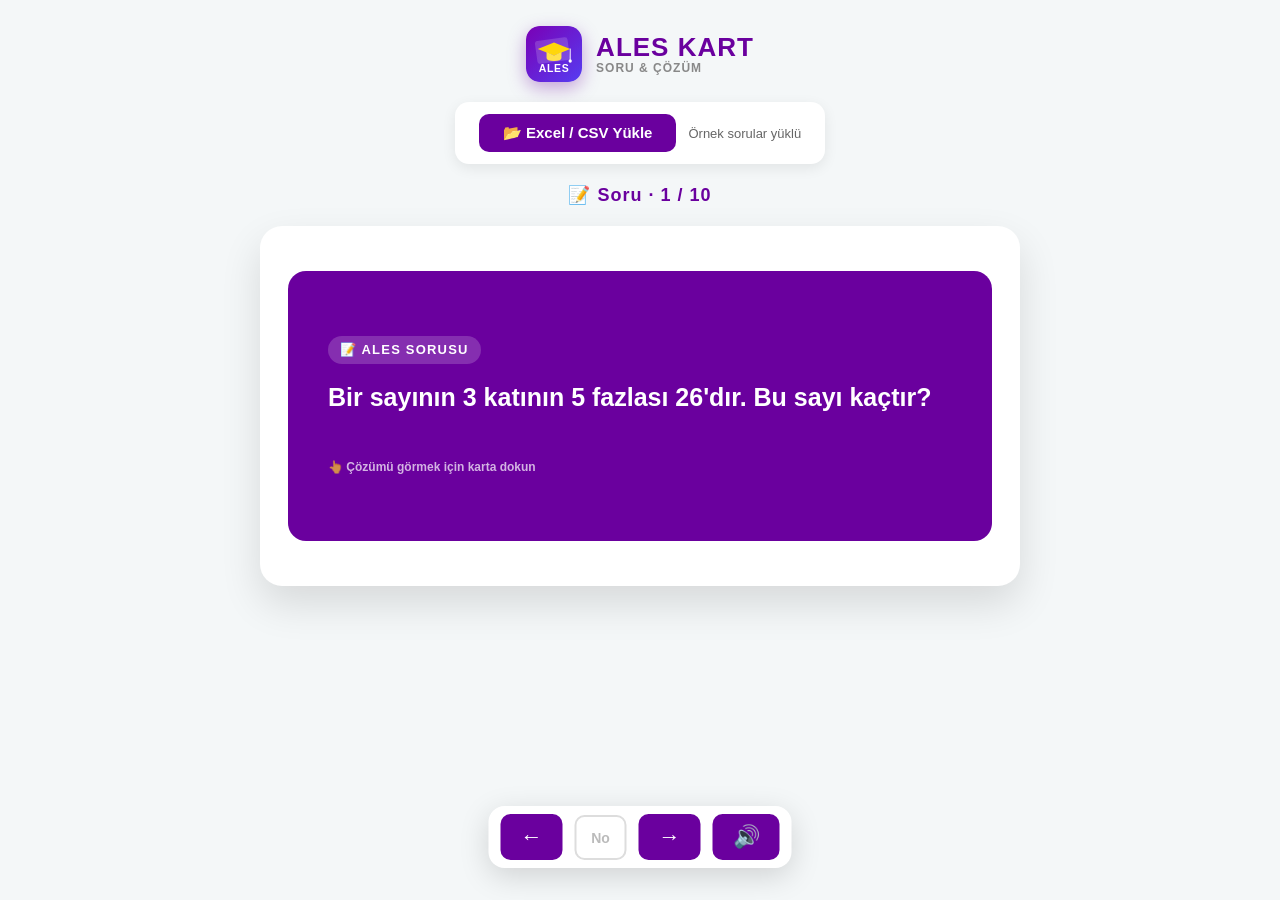
<file: ales-kart/index.html>
<!DOCTYPE html>
<html lang="tr">
<head>
    <meta charset="UTF-8">
    <meta name="viewport" content="width=device-width, initial-scale=1.0">
    <title>ALES KART — Soru &amp; Çözüm</title>

    <!-- Özel logo (favicon + iOS ana ekran ikonu) -->
    <link rel="icon" type="image/svg+xml" href="logo.svg">
    <link rel="icon" type="image/png" sizes="512x512" href="icon-512.png">
    <link rel="apple-touch-icon" href="apple-touch-icon.png">
    <meta name="apple-mobile-web-app-title" content="ALES KART">
    <meta name="apple-mobile-web-app-capable" content="yes">

    <link rel="stylesheet" href="style.css?v=2">

    <script src="https://cdn.sheetjs.com/xlsx-0.20.3/package/dist/xlsx.full.min.js"></script>
</head>
<body>
    <!-- BAŞLIK / LOGO -->
    <div class="app-header">
        <img src="logo.svg" alt="ALES KART logosu">
        <div class="title">
            <b>ALES KART</b>
            <span>SORU &amp; ÇÖZÜM</span>
        </div>
    </div>

    <!-- DOSYA YÜKLEME ALANI -->
    <div class="upload-area">
        <label for="file-input" class="upload-btn">📂 Excel / CSV Yükle</label>
        <input type="file" id="file-input" accept=".xlsx,.xls,.csv">
        <span id="file-status">Örnek sorular yüklü</span>
    </div>

    <!-- SAYAÇ -->
    <div class="counter" id="counter"></div>

    <!-- KART -->
    <div class="card-container" id="card"></div>

    <!-- NAVİGASYON -->
    <div class="nav-area">
        <button id="prev-btn" class="nav-btn" title="Önceki soru (←)">←</button>
        <div class="page-jump-wrapper">
            <input type="number" id="page-input" min="1" placeholder="No" title="Soru numarasını yazıp Enter'a basın">
        </div>
        <button id="next-btn" class="nav-btn" title="Sonraki soru (→)">→</button>
        <button id="speak-btn" class="nav-btn" title="Seslendir">🔊</button>
    </div>

    <script src="app.js?v=2"></script>
</body>
</html>
</file>
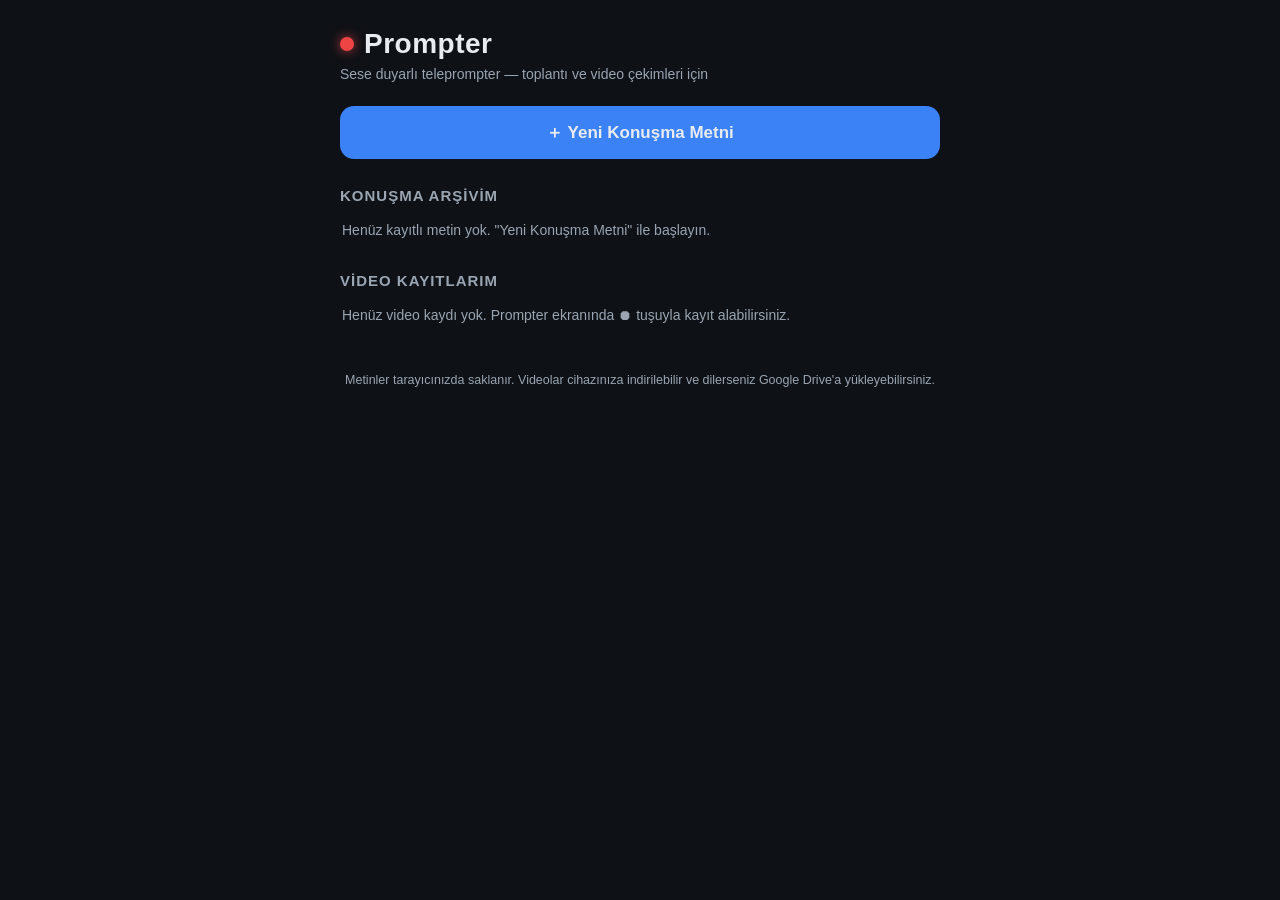
<file: teleprompter/index.html>
<!DOCTYPE html>
<html lang="tr">
<head>
<meta charset="UTF-8">
<meta name="viewport" content="width=device-width, initial-scale=1.0, viewport-fit=cover">
<title>Prompter — Sese Duyarlı Teleprompter</title>
<meta name="theme-color" content="#0e1116">
<link rel="manifest" href="manifest.json">
<link rel="icon" type="image/png" href="icon-192.png">
<link rel="apple-touch-icon" href="icon-192.png">
<link rel="stylesheet" href="style.css">
</head>
<body>

<!-- ============ ANA EKRAN ============ -->
<section id="screen-home" class="screen active">
  <header class="app-header">
    <div class="app-title">
      <span class="logo-dot"></span>
      <h1>Prompter</h1>
    </div>
    <p class="app-subtitle">Sese duyarlı teleprompter — toplantı ve video çekimleri için</p>
  </header>

  <div class="home-actions">
    <button id="btn-new-script" class="btn btn-primary btn-big">＋ Yeni Konuşma Metni</button>
  </div>

  <h2 class="section-title">Konuşma Arşivim</h2>
  <div id="script-list" class="card-list"></div>
  <p id="script-empty" class="empty-note">Henüz kayıtlı metin yok. "Yeni Konuşma Metni" ile başlayın.</p>

  <h2 class="section-title">Video Kayıtlarım</h2>
  <div id="recording-list" class="card-list"></div>
  <p id="recording-empty" class="empty-note">Henüz video kaydı yok. Prompter ekranında ⏺ tuşuyla kayıt alabilirsiniz.</p>

  <footer class="app-footer">
    Metinler tarayıcınızda saklanır. Videolar cihazınıza indirilebilir ve dilerseniz Google Drive'a yükleyebilirsiniz.
  </footer>
</section>

<!-- ============ EDİTÖR ============ -->
<section id="screen-editor" class="screen">
  <header class="editor-header">
    <button id="btn-editor-back" class="btn btn-ghost">← Geri</button>
    <span class="editor-header-title">Metin Düzenle</span>
    <button id="btn-editor-save" class="btn btn-primary">Kaydet</button>
  </header>
  <div class="editor-body">
    <input id="editor-title" type="text" placeholder="Konuşma başlığı (örn. Pazartesi toplantısı)" maxlength="120">
    <textarea id="editor-text" placeholder="Konuşma metninizi buraya yazın veya yapıştırın...&#10;&#10;Prompter ekranında bu metin kameranın önünden akacak ve siz konuştukça ses tanıma ile konumunuzu takip edecek."></textarea>
    <div class="editor-meta"><span id="editor-wordcount">0 kelime</span> · <span id="editor-duration">~0 dk</span></div>
    <button id="btn-editor-start" class="btn btn-accent btn-big">▶ Prompter'ı Başlat</button>
  </div>
</section>

<!-- ============ PROMPTER ============ -->
<section id="screen-prompter" class="screen">
  <video id="camera" autoplay playsinline muted></video>
  <div id="camera-off-note" class="camera-off-note hidden">Kamera kapalı — yalnızca metin modu</div>

  <div id="prompter-scroll" class="prompter-scroll">
    <div id="prompter-text" class="prompter-text"></div>
  </div>
  <div class="reading-line" aria-hidden="true"></div>

  <header class="prompter-top">
    <button id="btn-prompter-close" class="pbtn" title="Kapat">✕</button>
    <div id="rec-status" class="rec-status hidden"><span class="rec-dot"></span><span id="rec-timer">00:00</span></div>
    <div id="voice-status" class="voice-status" title="Ses takibi durumu">🎙 kapalı</div>
  </header>

  <div class="prompter-controls">
    <div class="controls-row controls-main">
      <button id="btn-restart" class="pbtn" title="Başa dön">⟲</button>
      <button id="btn-voice" class="pbtn pbtn-toggle" title="Sese duyarlı takip: metin siz konuştukça akar">🎙</button>
      <button id="btn-record" class="pbtn pbtn-record" title="Video kaydını başlat / durdur">⏺</button>
      <button id="btn-autoscroll" class="pbtn pbtn-toggle" title="Sabit hızda otomatik akış">▶</button>
      <button id="btn-mirror" class="pbtn pbtn-toggle" title="Ayna modu (prompter camı için)">⇋</button>
    </div>
    <div class="controls-row controls-sliders">
      <label>Hız <input id="slider-speed" type="range" min="10" max="200" value="60"></label>
      <label>Yazı <input id="slider-font" type="range" min="22" max="72" value="40"></label>
      <label>Fon <input id="slider-dim" type="range" min="0" max="90" value="35"></label>
    </div>
  </div>
</section>

<!-- ============ VİDEO OYNATICI ============ -->
<div id="player-overlay" class="player-overlay hidden">
  <div class="player-box">
    <video id="player-video" controls playsinline></video>
    <div class="player-actions">
      <a id="player-download" class="btn btn-primary" download>⬇ İndir (Drive'a yüklenebilir)</a>
      <button id="player-close" class="btn btn-ghost">Kapat</button>
    </div>
  </div>
</div>

<div id="toast" class="toast hidden"></div>

<script src="app.js"></script>
</body>
</html>
</file>
<file: ales-kart/style.css>
/* =========================================================
   ALES KART — kelime kartı uygulamasıyla aynı renk/yapı
   İngilizce(soru) tarafı: mor zemin / beyaz yazı
   Çözüm tarafı: sarı zemin / siyah yazı
   ========================================================= */

*,
*::before,
*::after {
    box-sizing: border-box;
}

body {
    margin: 0;
    min-height: 100vh;
    background: #f4f7f8;
    font-family: Arial, sans-serif;
    display: flex;
    flex-direction: column;
    justify-content: flex-start;
    align-items: center;
    gap: 20px;
    padding: 20px 20px 120px;
}

/* ——— Üst Başlık / Logo ——— */
.app-header {
    display: flex;
    align-items: center;
    gap: 14px;
    margin-top: 6px;
}

.app-header img {
    width: 56px;
    height: 56px;
    border-radius: 14px;
    box-shadow: 0 6px 18px rgba(106, 0, 158, 0.35);
}

.app-header .title {
    display: flex;
    flex-direction: column;
    line-height: 1.1;
}

.app-header .title b {
    font-size: 26px;
    font-weight: 900;
    letter-spacing: 1px;
    color: #6a009e;
}

.app-header .title span {
    font-size: 12px;
    font-weight: 700;
    color: #888;
    letter-spacing: 1px;
}

/* ——— Dosya Yükleme Alanı ——— */
.upload-area {
    display: flex;
    align-items: center;
    gap: 12px;
    background: white;
    padding: 12px 24px;
    border-radius: 14px;
    box-shadow: 0 4px 14px rgba(0, 0, 0, 0.08);
    max-width: 100%;
    flex-wrap: wrap;
    justify-content: center;
}

.upload-btn {
    display: inline-block;
    background: #6a009e;
    color: white;
    padding: 10px 24px;
    border-radius: 10px;
    font-size: 15px;
    font-weight: 700;
    cursor: pointer;
    transition: background 0.2s;
    white-space: nowrap;
}

.upload-btn:hover {
    background: #54007e;
}

#file-input {
    display: none;
}

#file-status {
    font-size: 13px;
    color: #666;
    white-space: nowrap;
    overflow: hidden;
    text-overflow: ellipsis;
    max-width: 200px;
}

/* ———— Sayaç ———— */
.counter {
    font-size: 18px;
    font-weight: 800;
    color: #6a009e;
    letter-spacing: 1px;
}

/* ———— Kart ———— */
.card-container {
    width: 760px;
    max-width: 100%;
    min-height: 320px;
    min-height: clamp(260px, 42vw, 360px);
    background: white;
    border-radius: 22px;
    box-shadow: 0 18px 40px rgba(0, 0, 0, 0.12);
    display: flex;
    justify-content: center;
    align-items: center;
    padding: clamp(18px, 3vw, 28px);
    cursor: pointer;
    perspective: 1000px;
    transition: transform 0.4s ease, opacity 0.25s ease;
    transform-style: preserve-3d;
    touch-action: manipulation;
    -webkit-tap-highlight-color: transparent;
}

.card-container.flip-effect {
    transform: rotateY(180deg);
}

.card-container.fade-out {
    opacity: 0;
    transform: rotateY(90deg);
}

/* ——— Soru / Çözüm blokları ——— */
.qa-block {
    width: 100%;
    border-radius: 18px;
    padding: clamp(20px, 4vw, 40px);
    box-sizing: border-box;
    text-align: left;
    line-height: 1.55;
    white-space: pre-wrap;
    word-break: break-word;
    overflow-wrap: break-word;
    max-height: 64vh;
    overflow-y: auto;
}

.qa-question {
    background: #6a009e;
    color: #ffffff;
}

.qa-solution {
    background: #ffd60a;
    color: #1a1a1a;
}

.qa-label {
    display: inline-block;
    font-size: 13px;
    font-weight: 800;
    letter-spacing: 1.2px;
    padding: 4px 12px;
    border-radius: 20px;
    margin-bottom: 14px;
}

.qa-question .qa-label {
    background: rgba(255, 255, 255, 0.18);
    color: #ffffff;
}

.qa-solution .qa-label {
    background: rgba(0, 0, 0, 0.12);
    color: #1a1a1a;
}

.qa-text {
    font-size: clamp(17px, 2.6vw, 25px);
    font-weight: 700;
}

.qa-solution .qa-text {
    font-weight: 600;
}

.qa-hint {
    margin-top: 16px;
    font-size: 12px;
    font-weight: 600;
    opacity: 0.7;
}

.qa-empty {
    color: #6a009e;
    font-size: 20px;
    font-weight: 700;
    text-align: center;
    padding: 30px;
}

/* ——— Navigasyon ——— */
.nav-area {
    position: fixed;
    left: 50%;
    bottom: 32px;
    transform: translateX(-50%);
    display: flex;
    align-items: center;
    gap: 12px;
    background: white;
    padding: 8px 12px;
    border-radius: 16px;
    box-shadow: 0 8px 30px rgba(0, 0, 0, 0.15);
    touch-action: manipulation;
    -webkit-tap-highlight-color: transparent;
    z-index: 100;
}

.nav-btn {
    background: #6a009e;
    color: white;
    border: none;
    border-radius: 10px;
    padding: 12px 20px;
    font-size: 22px;
    font-weight: 800;
    cursor: pointer;
    transition: background 0.2s, transform 0.15s;
    line-height: 1;
    min-width: 56px;
    text-align: center;
    user-select: none;
}

.nav-btn:hover {
    background: #54007e;
}

.nav-btn:active {
    transform: scale(0.92);
}

.page-jump-wrapper {
    display: flex;
    align-items: center;
}

#page-input {
    width: 52px;
    padding: 10px 6px;
    font-size: 18px;
    font-weight: 700;
    text-align: center;
    border: 2px solid #ddd;
    border-radius: 10px;
    outline: none;
    transition: border-color 0.2s;
    color: #6a009e;
    -moz-appearance: textfield;
}

#page-input::-webkit-outer-spin-button,
#page-input::-webkit-inner-spin-button {
    -webkit-appearance: none;
    margin: 0;
}

#page-input:focus {
    border-color: #6a009e;
}

#page-input::placeholder {
    color: #bbb;
    font-size: 14px;
}

/* ——— Responsive ——— */
@media (max-width: 768px) {
    .card-container {
        width: 100%;
        min-height: 240px;
        border-radius: 18px;
    }

    .app-header img { width: 46px; height: 46px; }
    .app-header .title b { font-size: 22px; }

    .nav-area {
        bottom: 18px;
        gap: 8px;
        padding: 6px 10px;
    }

    .nav-btn {
        padding: 10px 16px;
        font-size: 20px;
        min-width: 48px;
    }

    #page-input {
        width: 46px;
        padding: 8px 4px;
        font-size: 16px;
    }
}
</file>
<file: teleprompter/style.css>
* { margin: 0; padding: 0; box-sizing: border-box; }

:root {
  --bg: #0e1116;
  --surface: #171c24;
  --surface-2: #1f2631;
  --text: #e8ecf1;
  --text-dim: #9aa5b1;
  --primary: #3b82f6;
  --accent: #22c55e;
  --danger: #ef4444;
  --radius: 14px;
}

html, body {
  height: 100%;
  background: var(--bg);
  color: var(--text);
  font-family: -apple-system, BlinkMacSystemFont, "Segoe UI", Roboto, "Helvetica Neue", Arial, sans-serif;
  -webkit-font-smoothing: antialiased;
}

.hidden { display: none !important; }

.screen { display: none; min-height: 100vh; }
.screen.active { display: block; }

/* ---------- Ana ekran ---------- */
#screen-home {
  max-width: 640px;
  margin: 0 auto;
  padding: 28px 20px 40px;
}

.app-header { margin-bottom: 24px; }
.app-title { display: flex; align-items: center; gap: 10px; }
.app-title h1 { font-size: 28px; letter-spacing: 0.5px; }
.logo-dot {
  width: 14px; height: 14px; border-radius: 50%;
  background: var(--danger);
  box-shadow: 0 0 12px rgba(239, 68, 68, 0.8);
}
.app-subtitle { color: var(--text-dim); margin-top: 6px; font-size: 14px; }

.home-actions { margin-bottom: 28px; }

.section-title {
  font-size: 15px;
  text-transform: uppercase;
  letter-spacing: 1px;
  color: var(--text-dim);
  margin: 26px 0 10px;
}

.card-list { display: flex; flex-direction: column; gap: 10px; }

.card {
  background: var(--surface);
  border: 1px solid #232b37;
  border-radius: var(--radius);
  padding: 14px 16px;
  display: flex;
  align-items: center;
  gap: 12px;
}
.card-info { flex: 1; min-width: 0; cursor: pointer; }
.card-title {
  font-weight: 600; font-size: 16px;
  white-space: nowrap; overflow: hidden; text-overflow: ellipsis;
}
.card-meta { color: var(--text-dim); font-size: 13px; margin-top: 3px; }
.card-actions { display: flex; gap: 6px; flex-shrink: 0; }

.empty-note { color: var(--text-dim); font-size: 14px; padding: 8px 2px; }

.app-footer {
  margin-top: 40px;
  color: var(--text-dim);
  font-size: 12.5px;
  text-align: center;
  line-height: 1.5;
}

/* ---------- Butonlar ---------- */
.btn {
  border: none;
  border-radius: 10px;
  padding: 10px 16px;
  font-size: 15px;
  font-weight: 600;
  cursor: pointer;
  color: var(--text);
  background: var(--surface-2);
  text-decoration: none;
  display: inline-flex;
  align-items: center;
  justify-content: center;
  gap: 6px;
}
.btn:active { transform: scale(0.97); }
.btn-primary { background: var(--primary); }
.btn-accent { background: var(--accent); color: #06270f; }
.btn-ghost { background: transparent; color: var(--text-dim); }
.btn-big { width: 100%; padding: 15px; font-size: 17px; border-radius: var(--radius); }
.btn-icon {
  background: var(--surface-2);
  padding: 8px 10px;
  font-size: 14px;
  border-radius: 8px;
}
.btn-icon.danger { color: var(--danger); }

/* ---------- Editör ---------- */
#screen-editor { display: none; flex-direction: column; }
#screen-editor.active { display: flex; }

.editor-header {
  display: flex;
  align-items: center;
  justify-content: space-between;
  padding: 14px 16px;
  border-bottom: 1px solid #232b37;
}
.editor-header-title { font-weight: 600; }

.editor-body {
  flex: 1;
  display: flex;
  flex-direction: column;
  gap: 14px;
  max-width: 760px;
  width: 100%;
  margin: 0 auto;
  padding: 20px 16px 30px;
}

#editor-title {
  background: var(--surface);
  border: 1px solid #232b37;
  border-radius: 10px;
  padding: 13px 14px;
  color: var(--text);
  font-size: 17px;
  font-weight: 600;
}

#editor-text {
  background: var(--surface);
  border: 1px solid #232b37;
  border-radius: var(--radius);
  padding: 16px;
  color: var(--text);
  font-size: 17px;
  line-height: 1.65;
  min-height: 45vh;
  resize: vertical;
}
#editor-title:focus, #editor-text:focus { outline: 2px solid var(--primary); }

.editor-meta { color: var(--text-dim); font-size: 13.5px; }

/* ---------- Prompter ---------- */
#screen-prompter {
  position: fixed;
  inset: 0;
  background: #000;
  overflow: hidden;
}
#screen-prompter.active { display: block; }

#camera {
  position: absolute;
  inset: 0;
  width: 100%;
  height: 100%;
  object-fit: cover;
  transform: scaleX(-1); /* selfie görünümü */
}

.camera-off-note {
  position: absolute;
  top: 64px;
  left: 50%;
  transform: translateX(-50%);
  color: var(--text-dim);
  font-size: 13px;
  background: rgba(0,0,0,0.5);
  padding: 6px 12px;
  border-radius: 20px;
  z-index: 4;
}

.prompter-scroll {
  position: absolute;
  inset: 0;
  overflow-y: auto;
  z-index: 3;
  scrollbar-width: none;
  background: rgba(0, 0, 0, 0.35); /* JS --dim ile günceller */
}
.prompter-scroll::-webkit-scrollbar { display: none; }

.prompter-text {
  padding: 45vh 7vw 60vh;
  font-size: 40px;
  line-height: 1.55;
  font-weight: 700;
  text-align: center;
  color: rgba(255, 255, 255, 0.92);
  text-shadow: 0 2px 10px rgba(0, 0, 0, 0.85);
  word-break: break-word;
}
.prompter-text.mirrored { transform: scaleX(-1); }

.prompter-text .w { transition: color 0.15s ease, opacity 0.15s ease; }
.prompter-text .w.read { opacity: 0.45; }
.prompter-text .w.current {
  color: #4ade80;
  text-shadow: 0 0 18px rgba(74, 222, 128, 0.6);
}

.reading-line {
  position: absolute;
  left: 3vw;
  right: 3vw;
  top: 38vh;
  height: 2px;
  background: linear-gradient(90deg, transparent, rgba(74, 222, 128, 0.55), transparent);
  z-index: 3;
  pointer-events: none;
}

.prompter-top {
  position: absolute;
  top: 0;
  left: 0;
  right: 0;
  display: flex;
  align-items: center;
  justify-content: space-between;
  padding: max(12px, env(safe-area-inset-top)) 14px 10px;
  z-index: 5;
}

.rec-status {
  display: flex;
  align-items: center;
  gap: 8px;
  background: rgba(0, 0, 0, 0.55);
  padding: 6px 14px;
  border-radius: 20px;
  font-variant-numeric: tabular-nums;
  font-weight: 600;
}
.rec-dot {
  width: 10px; height: 10px; border-radius: 50%;
  background: var(--danger);
  animation: blink 1.1s infinite;
}
@keyframes blink { 0%, 100% { opacity: 1; } 50% { opacity: 0.25; } }

.voice-status {
  background: rgba(0, 0, 0, 0.55);
  padding: 6px 12px;
  border-radius: 20px;
  font-size: 13px;
  color: var(--text-dim);
}
.voice-status.listening { color: #4ade80; }

.prompter-controls {
  position: absolute;
  bottom: 0;
  left: 0;
  right: 0;
  z-index: 5;
  padding: 10px 14px calc(14px + env(safe-area-inset-bottom));
  background: linear-gradient(transparent, rgba(0, 0, 0, 0.75));
}

.controls-row {
  display: flex;
  align-items: center;
  justify-content: center;
  gap: 14px;
}
.controls-main { margin-bottom: 10px; }

.pbtn {
  width: 52px;
  height: 52px;
  border-radius: 50%;
  border: 1px solid rgba(255, 255, 255, 0.25);
  background: rgba(0, 0, 0, 0.55);
  color: #fff;
  font-size: 21px;
  cursor: pointer;
  display: flex;
  align-items: center;
  justify-content: center;
}
.pbtn:active { transform: scale(0.94); }
.pbtn-toggle.on {
  background: var(--primary);
  border-color: var(--primary);
}
#btn-voice.on {
  background: var(--accent);
  border-color: var(--accent);
  color: #06270f;
}
.pbtn-record {
  width: 64px;
  height: 64px;
  font-size: 26px;
  color: var(--danger);
  border-color: rgba(239, 68, 68, 0.6);
}
.pbtn-record.recording {
  background: var(--danger);
  color: #fff;
}

.controls-sliders {
  flex-wrap: wrap;
  gap: 10px 18px;
}
.controls-sliders label {
  display: flex;
  align-items: center;
  gap: 8px;
  color: rgba(255, 255, 255, 0.85);
  font-size: 13px;
  font-weight: 600;
}
.controls-sliders input[type="range"] { width: 110px; accent-color: var(--primary); }

/* ---------- Oynatıcı ---------- */
.player-overlay {
  position: fixed;
  inset: 0;
  background: rgba(0, 0, 0, 0.85);
  z-index: 50;
  display: flex;
  align-items: center;
  justify-content: center;
  padding: 20px;
}
.player-box {
  width: min(860px, 100%);
  background: var(--surface);
  border-radius: var(--radius);
  padding: 14px;
}
#player-video { width: 100%; border-radius: 10px; background: #000; max-height: 70vh; }
.player-actions {
  display: flex;
  justify-content: flex-end;
  gap: 10px;
  margin-top: 12px;
}

/* ---------- Toast ---------- */
.toast {
  position: fixed;
  bottom: 26px;
  left: 50%;
  transform: translateX(-50%);
  background: var(--surface-2);
  border: 1px solid #2c3542;
  color: var(--text);
  padding: 11px 18px;
  border-radius: 12px;
  font-size: 14.5px;
  z-index: 99;
  max-width: 90vw;
  text-align: center;
  box-shadow: 0 8px 24px rgba(0, 0, 0, 0.5);
}
</file>
